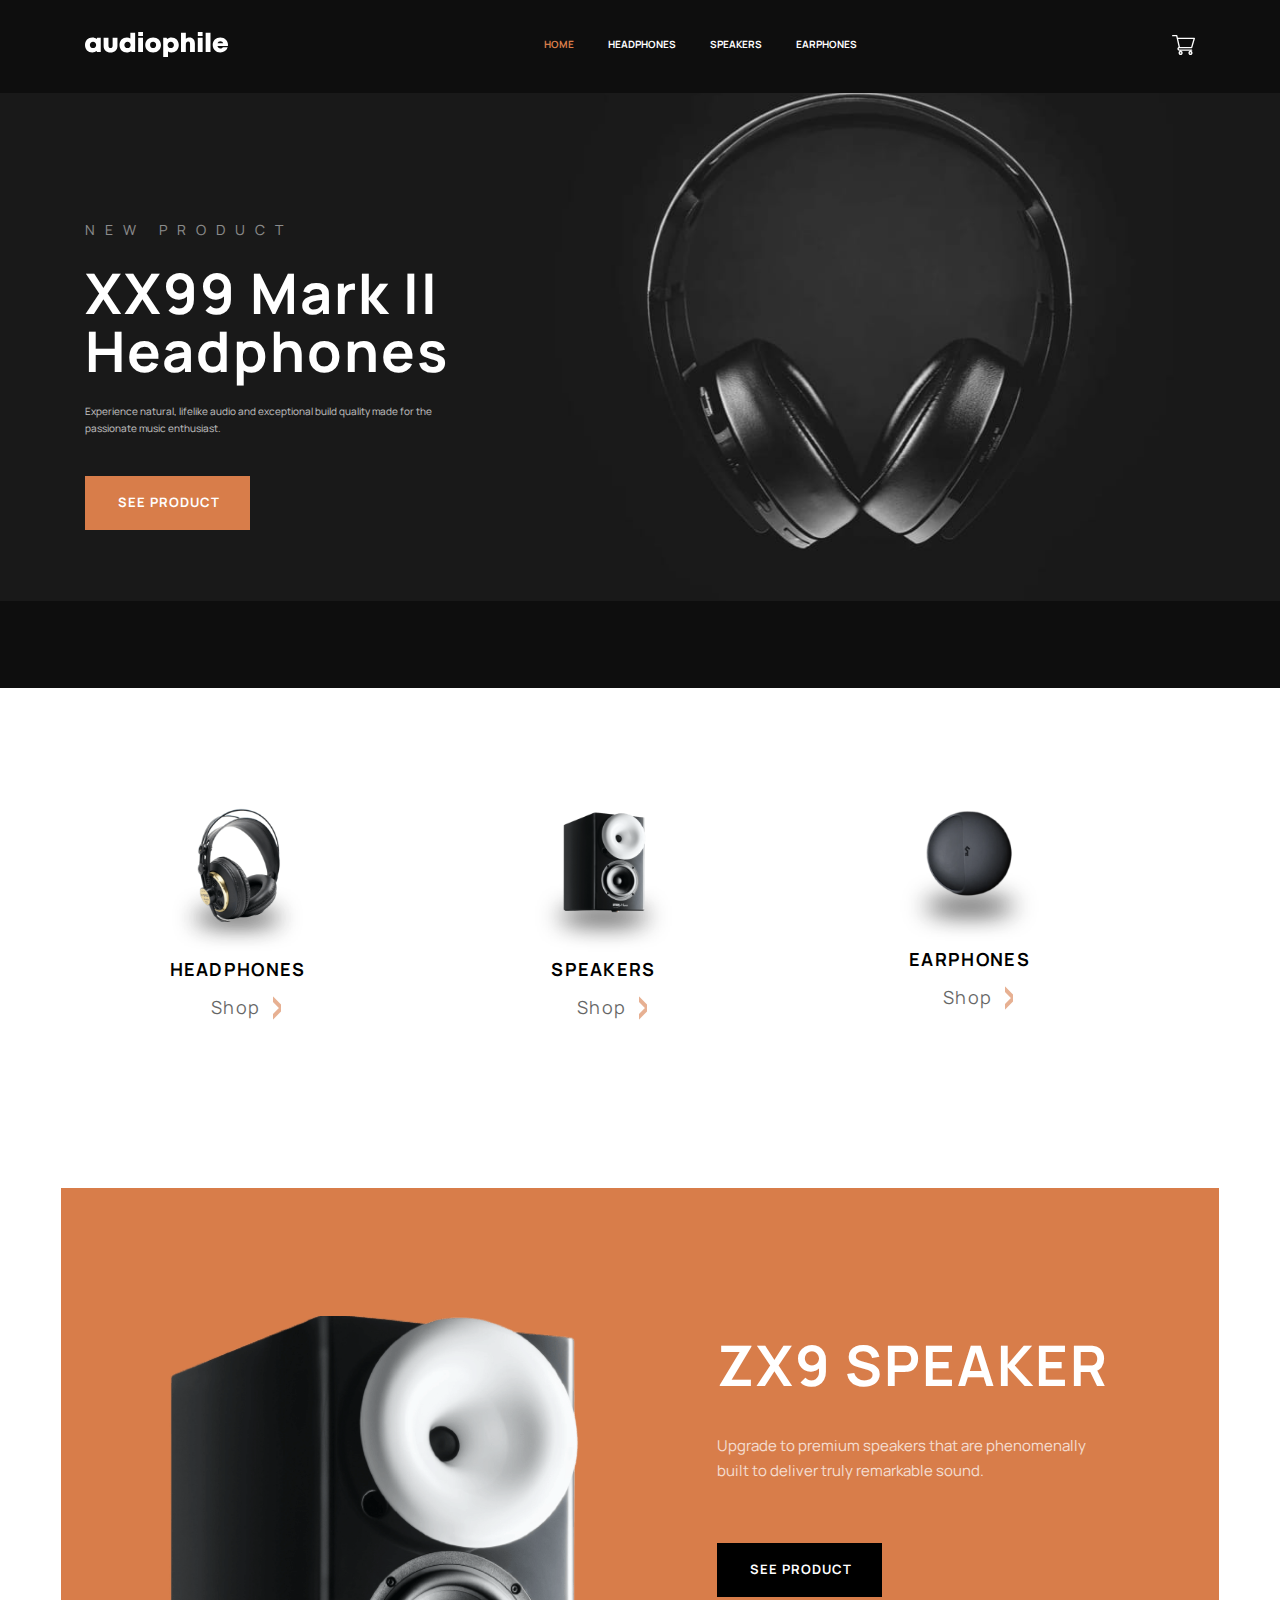
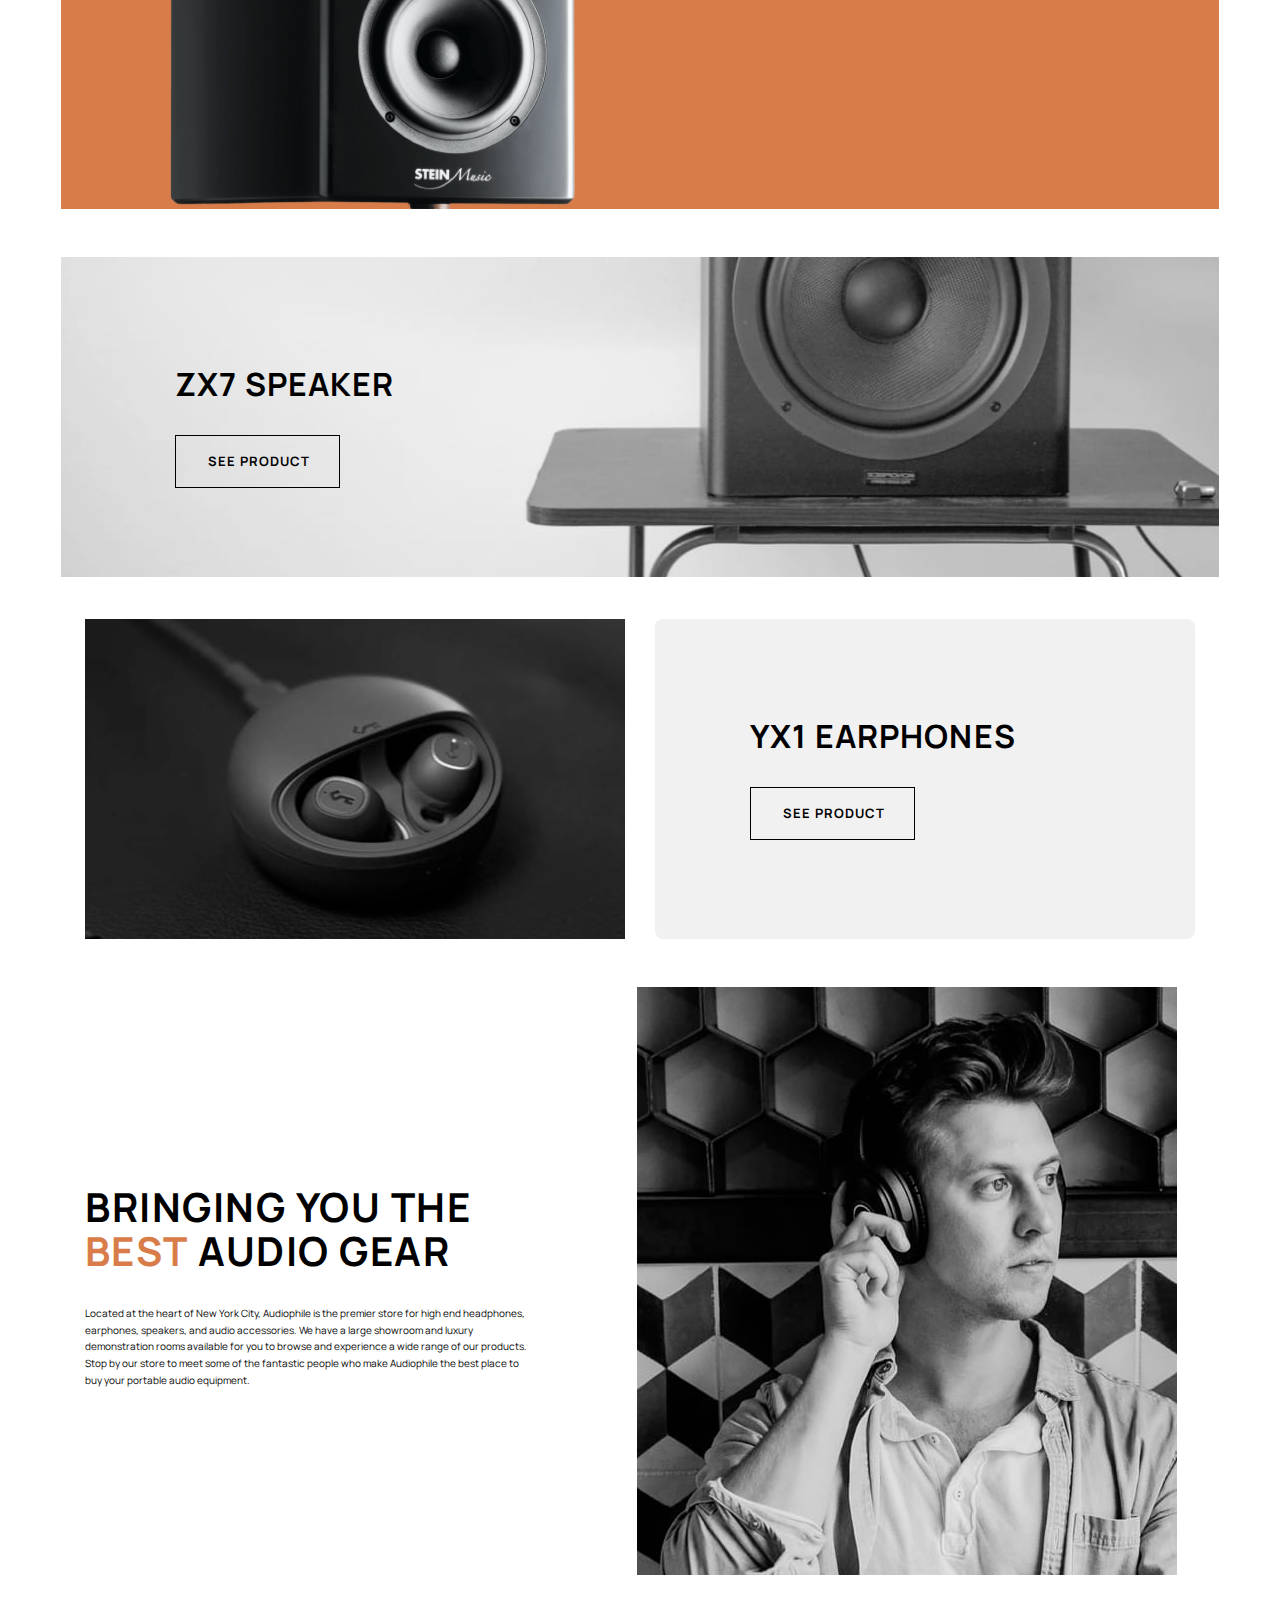
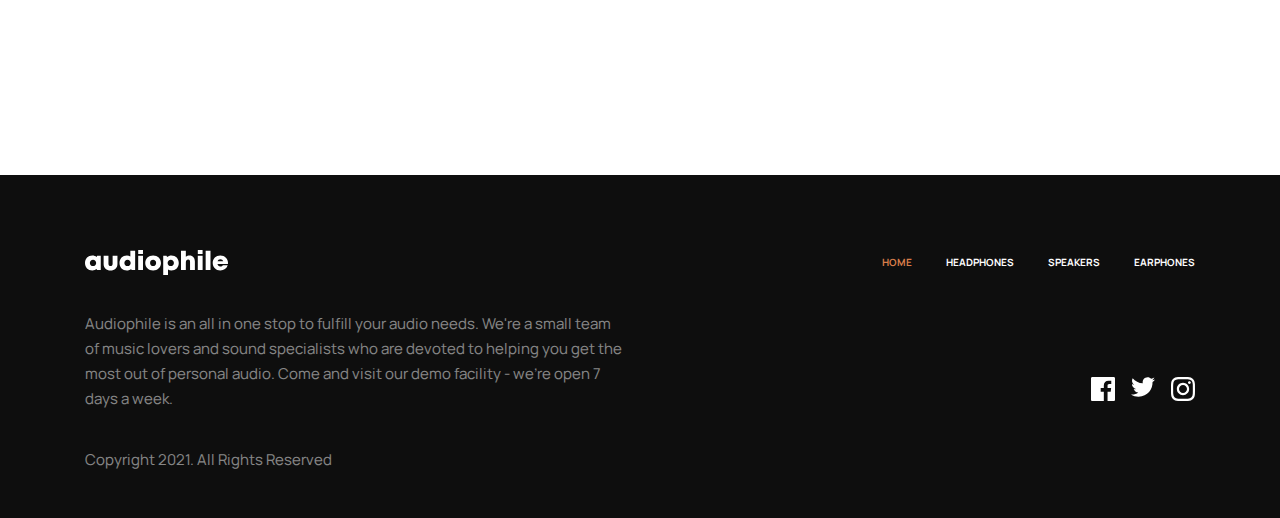
<file: index.html>
<!DOCTYPE html>
<html lang="en">
  <head>
    <meta charset="UTF-8" />
    <meta name="viewport" content="width=device-width, initial-scale=1.0" />
    <title>Audiophile</title>
    <link
      rel="shortcut icon"
      href="./images/favicon-32x32.png"
      type="image/x-icon"
    />
    <link rel="stylesheet" href="./scss/main.scss" />
    <link rel="stylesheet" href="./scss/pages/_home.scss" />
    <link rel="stylesheet" href="./css/main.css" />
    <link rel="stylesheet" href="./scss/layout/_footer.scss" />
  </head>
  <body>
    <!-- HEADER START -->
    <header class="header">
      <div class="header__container container">
        
        <!-- LOGO -->
        <a class="site-logo" href="./index.html">
          <img
            src="./images/shared/desktop/logo.svg"
            alt="AudioPhie logo"
            width="143"
            height="25"
          />
        </a>

        <!-- NAVBAR -->
        <nav class="sitenav">
          <ul>
            <li><a href="" id="active">Home</a></li>
            <li><a href="./pages/headphones.html">HEADPHONES</a></li>
            <li><a href="./pages/speakers.html">SPEAKERS</a></li>
            <li><a href="./pages/earphones.html">EARPHONES</a></li>
          </ul>
        </nav>
        <!-- BASKET -->
        <button class="header__basket-btn">
          <img
            src="./images/shared/desktop/icon-cart.svg"
            alt=""
            width="23"
            height="20"
          />
        </button>
      </div>
    </header>
    <!-- HEADER END -->

    <!-- MAIN START -->
    <main class="main">
      <section class="hero">
        <div class="hero__container container">
          
          <div class="hero__content">
            <span class="label hero__label">NEW PRODUCT</span>
            <h1 class="hero__title">XX99 Mark II Headphones</h1>
            <p class="hero__description">
              Experience natural, lifelike audio and exceptional build quality
              made for the passionate music enthusiast.
            </p>
            <a href="" class="hero__btn btn btn-orange">See Product</a>
          </div>
        </div>
      </section>
      <div class="card container">
        <div class="card__list">
          <img
            class="card__img"
            src="./images/shared/desktop/image-category-thumbnail-headphones.png"
            alt=""
            width="153"
            height="150"
          />
          <h6 class="card-title">HEADPHONES</h6>
          <a class="card__link" href="">
            Shop
            <img src="./images/shared/desktop/icon-arrow-right.svg" alt="" />
          </a>
        </div>
        <div class="card__list">
          <img
            class="card__img"
            src="./images/shared/desktop/image-category-thumbnail-speakers.png"
            alt=""
            width="153"
            height="150"
          />
          <h6 class="card-title">SPEAKERS</h6>
          <a class="card__link" href="">
            Shop
            <img src="./images/shared/desktop/icon-arrow-right.svg" alt="" />
          </a>
        </div>
        <div class="card__list">
          <img
            class="card__img"
            src="./images/shared/desktop/image-category-thumbnail-earphones.png"
            alt=""
            width="153"
            height="140"
          />
          <h6 class="card-title">EARPHONES</h6>
          <a class="card__link" href="">
            Shop
            <img src="./images/shared/desktop/icon-arrow-right.svg" alt="" />
          </a>
        </div>
      </div>
      <section class="maks container">
        <div class="maks__container container">
          <div class="maks__img">
            <img
              src="./images/home/desktop/image-speaker-zx9.png"
              alt=""
              width="410"
              height="493"
            />
          </div>
          <div class="maks__content">
            <h1 class="maks__title">ZX9 SPEAKER</h1>
            <p class="maks__description">
              Upgrade to premium speakers that are phenomenally built to deliver
              truly remarkable sound.
            </p>
            <a href="./pages/speakers-1.html" class="maks__btn btn btn-black">See Product</a>
          </div>
        </div>
      </section>
      <section class="item__container container">
        <div class="item__card">
          <h3 class="item__title">ZX7 SPEAKER</h3>
          <a class="item__link btn-white" href="">See Product</a>
        </div>
      </section>
      <section class="asset__container">
        <div class="asset__full container">
          <div class="asset__img">
            <img src="./images/home/desktop/image-earphones-yx1.jpg" alt="" />
          </div>
          <div class="asset__link">
            <h3 class="asset__link-title">YX1 EARPHONES</h3>
            <a href="/pages/eartphones-1.html" class="btn btn-white">See Product</a>
          </div>
        </div>
      </section>
      <div class="main-end container">
        <div class="main-end__title">
          <h2 ">Bringing you the <span>best</span> audio gear</h2>
          <p>Located at the heart of New York City, Audiophile is the premier store for high end headphones, earphones, speakers, and audio accessories. We have a large showroom and luxury demonstration rooms available for you to browse and experience a wide range of our products. Stop by our store to meet some of the fantastic people who make Audiophile the best place to buy your portable audio equipment.</p>
        </div>
        <div class="main-end__img">
          <img src="./images/shared/desktop/image-best-gear.jpg" alt="">
        </div>
      </div>
    </main>

    <!-- MAIN END -->

    <!-- FOOTER START -->
    <footer class="footer">
      <div class="footer__container container">
        <!-- LOGO -->
        <a class="site-logo" href="./index.html">
          <img
            src="./images/shared/desktop/logo.svg"
            alt="AudioPhie logo"
            width="143"
            height="25"
          />
        </a>

        <!-- NAVBAR -->
        <nav class="sitenav">
          <ul>
            <li><a href="" id="active">Home</a></li>
            <li><a href="./pages/headphones.html">HEADPHONES</a></li>
            <li><a href="./pages/speakers.html">SPEAKERS</a></li>
            <li><a href="./pages/earphones.html">EARPHONES</a></li>
          </ul>
        </nav>
        <!-- BASKET -->
        
      </div>
      <div class="footer__description container">
        <p>Audiophile is an all in one stop to fulfill your audio needs. We're a small team of music lovers and sound specialists who are devoted to helping you get the most out of personal audio. Come and visit our demo facility - we’re open 7 days a week.</p>
        <p class="1">Copyright 2021. All Rights Reserved</p>
        <div class="footer__end_link">
          <a class="footer__item-link"  href=""><svg xmlns="http://www.w3.org/2000/svg" width="24" height="24" viewBox="0 0 24 24" fill="none">
            <path d="M22.675 0H1.325C0.593 0 0 0.593 0 1.325V22.676C0 23.407 0.593 24 1.325 24H12.82V14.706H9.692V11.084H12.82V8.413C12.82 5.313 14.713 3.625 17.479 3.625C18.804 3.625 19.942 3.724 20.274 3.768V7.008L18.356 7.009C16.852 7.009 16.561 7.724 16.561 8.772V11.085H20.148L19.681 14.707H16.561V24H22.677C23.407 24 24 23.407 24 22.675V1.325C24 0.593 23.407 0 22.675 0Z" fill="white"/>
            </svg></a>
          <a class="footer__item-link" href=""><svg width="24" height="20" viewBox="0 0 24 20" fill="none" xmlns="http://www.w3.org/2000/svg">
            <path d="M24 2.55705C23.117 2.94905 22.168 3.21305 21.172 3.33205C22.189 2.72305 22.97 1.75805 23.337 0.608047C22.386 1.17205 21.332 1.58205 20.21 1.80305C19.313 0.846047 18.032 0.248047 16.616 0.248047C13.437 0.248047 11.101 3.21405 11.819 6.29305C7.728 6.08805 4.1 4.12805 1.671 1.14905C0.381 3.36205 1.002 6.25705 3.194 7.72305C2.388 7.69705 1.628 7.47605 0.965 7.10705C0.911 9.38805 2.546 11.522 4.914 11.997C4.221 12.185 3.462 12.229 2.69 12.081C3.316 14.037 5.134 15.46 7.29 15.5C5.22 17.123 2.612 17.848 0 17.54C2.179 18.937 4.768 19.752 7.548 19.752C16.69 19.752 21.855 12.031 21.543 5.10605C22.505 4.41105 23.34 3.54405 24 2.55705Z" fill="white"/>
            </svg>
            </a>
          <a class="footer__item-link" href=""><svg width="24" height="24" viewBox="0 0 24 24" fill="none" xmlns="http://www.w3.org/2000/svg">
            <path fill-rule="evenodd" clip-rule="evenodd" d="M12 0C8.741 0 8.333 0.014 7.053 0.072C2.695 0.272 0.273 2.69 0.073 7.052C0.014 8.333 0 8.741 0 12C0 15.259 0.014 15.668 0.072 16.948C0.272 21.306 2.69 23.728 7.052 23.928C8.333 23.986 8.741 24 12 24C15.259 24 15.668 23.986 16.948 23.928C21.302 23.728 23.73 21.31 23.927 16.948C23.986 15.668 24 15.259 24 12C24 8.741 23.986 8.333 23.928 7.053C23.732 2.699 21.311 0.273 16.949 0.073C15.668 0.014 15.259 0 12 0ZM12 2.163C15.204 2.163 15.584 2.175 16.85 2.233C20.102 2.381 21.621 3.924 21.769 7.152C21.827 8.417 21.838 8.797 21.838 12.001C21.838 15.206 21.826 15.585 21.769 16.85C21.62 20.075 20.105 21.621 16.85 21.769C15.584 21.827 15.206 21.839 12 21.839C8.796 21.839 8.416 21.827 7.151 21.769C3.891 21.62 2.38 20.07 2.232 16.849C2.174 15.584 2.162 15.205 2.162 12C2.162 8.796 2.175 8.417 2.232 7.151C2.381 3.924 3.896 2.38 7.151 2.232C8.417 2.175 8.796 2.163 12 2.163ZM5.838 12C5.838 8.597 8.597 5.838 12 5.838C15.403 5.838 18.162 8.597 18.162 12C18.162 15.404 15.403 18.163 12 18.163C8.597 18.163 5.838 15.403 5.838 12ZM12 16C9.791 16 8 14.21 8 12C8 9.791 9.791 8 12 8C14.209 8 16 9.791 16 12C16 14.21 14.209 16 12 16ZM16.965 5.595C16.965 4.8 17.61 4.155 18.406 4.155C19.201 4.155 19.845 4.8 19.845 5.595C19.845 6.39 19.201 7.035 18.406 7.035C17.61 7.035 16.965 6.39 16.965 5.595Z" fill="white"/>
            </svg>
            </a>
  
        </div>
      </div>
     
    </footer>
    <!-- FOOTER END -->
  </body>
</html>
</file>
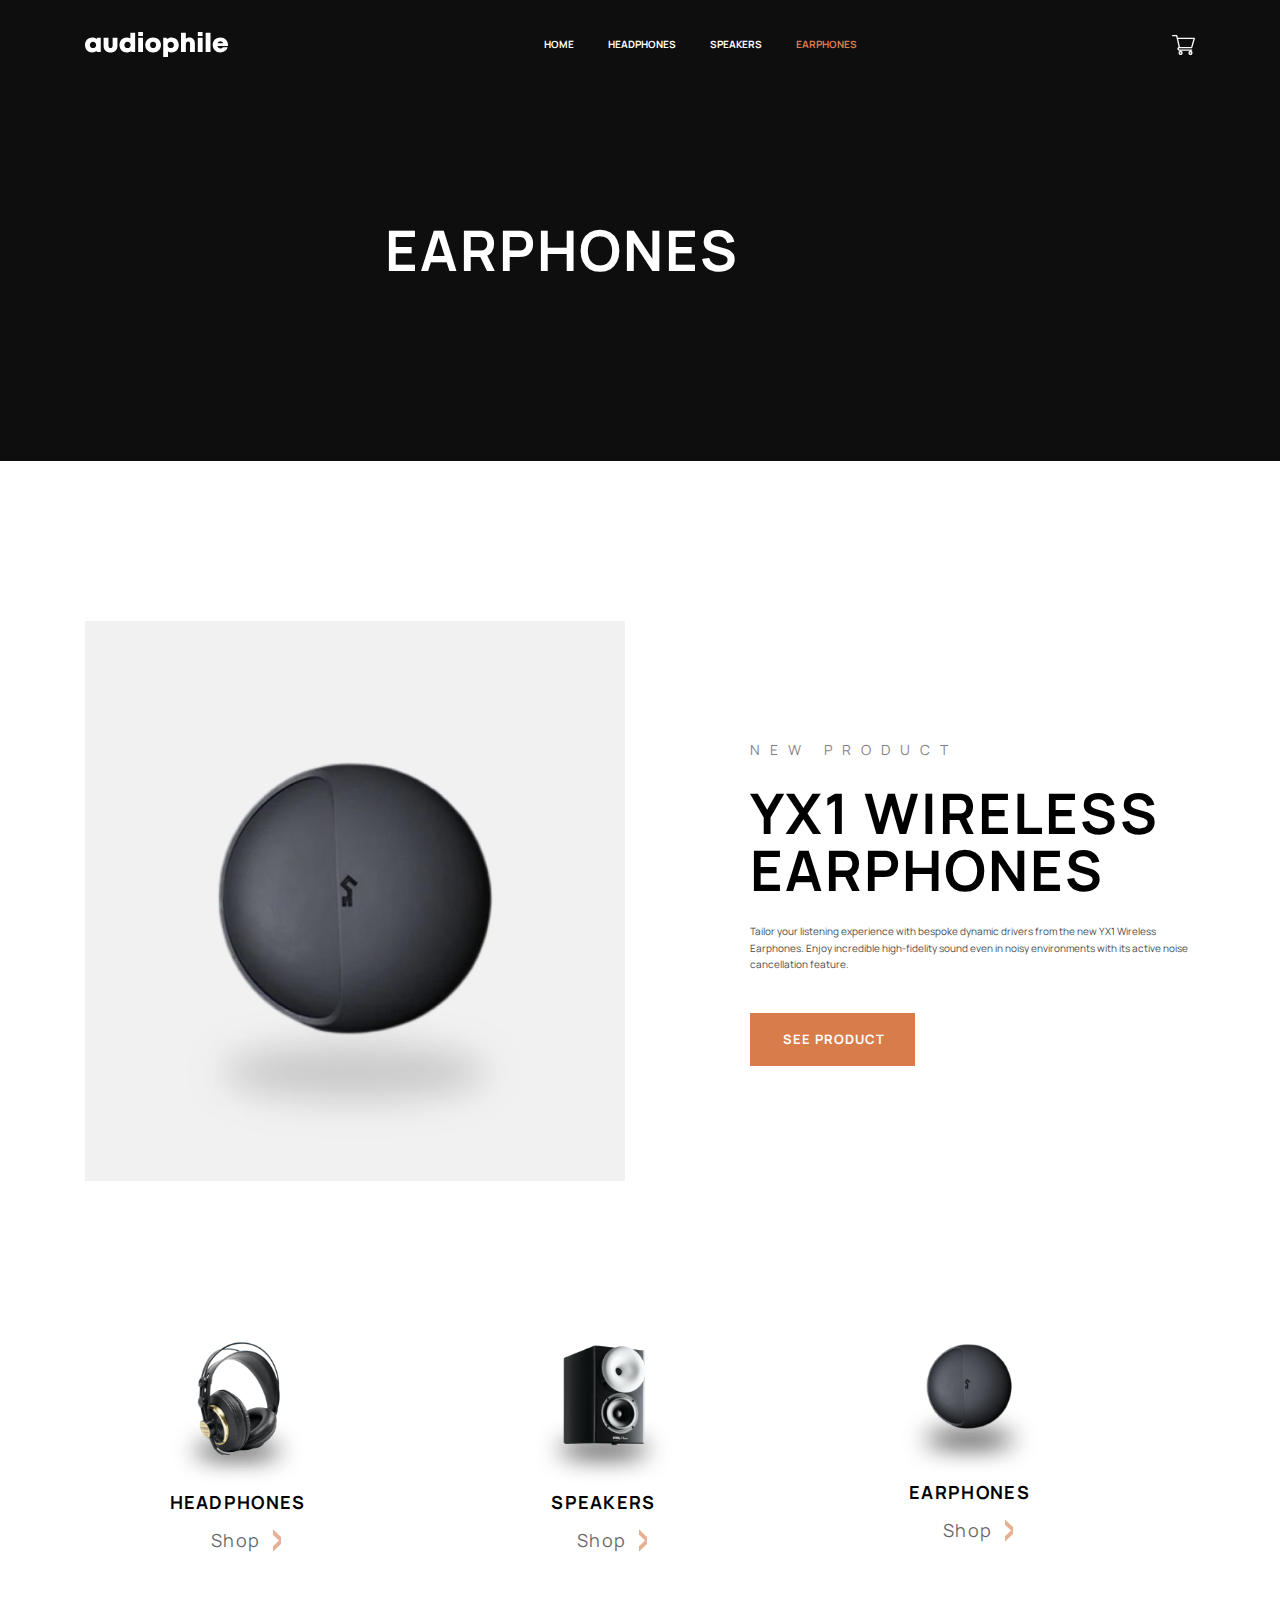
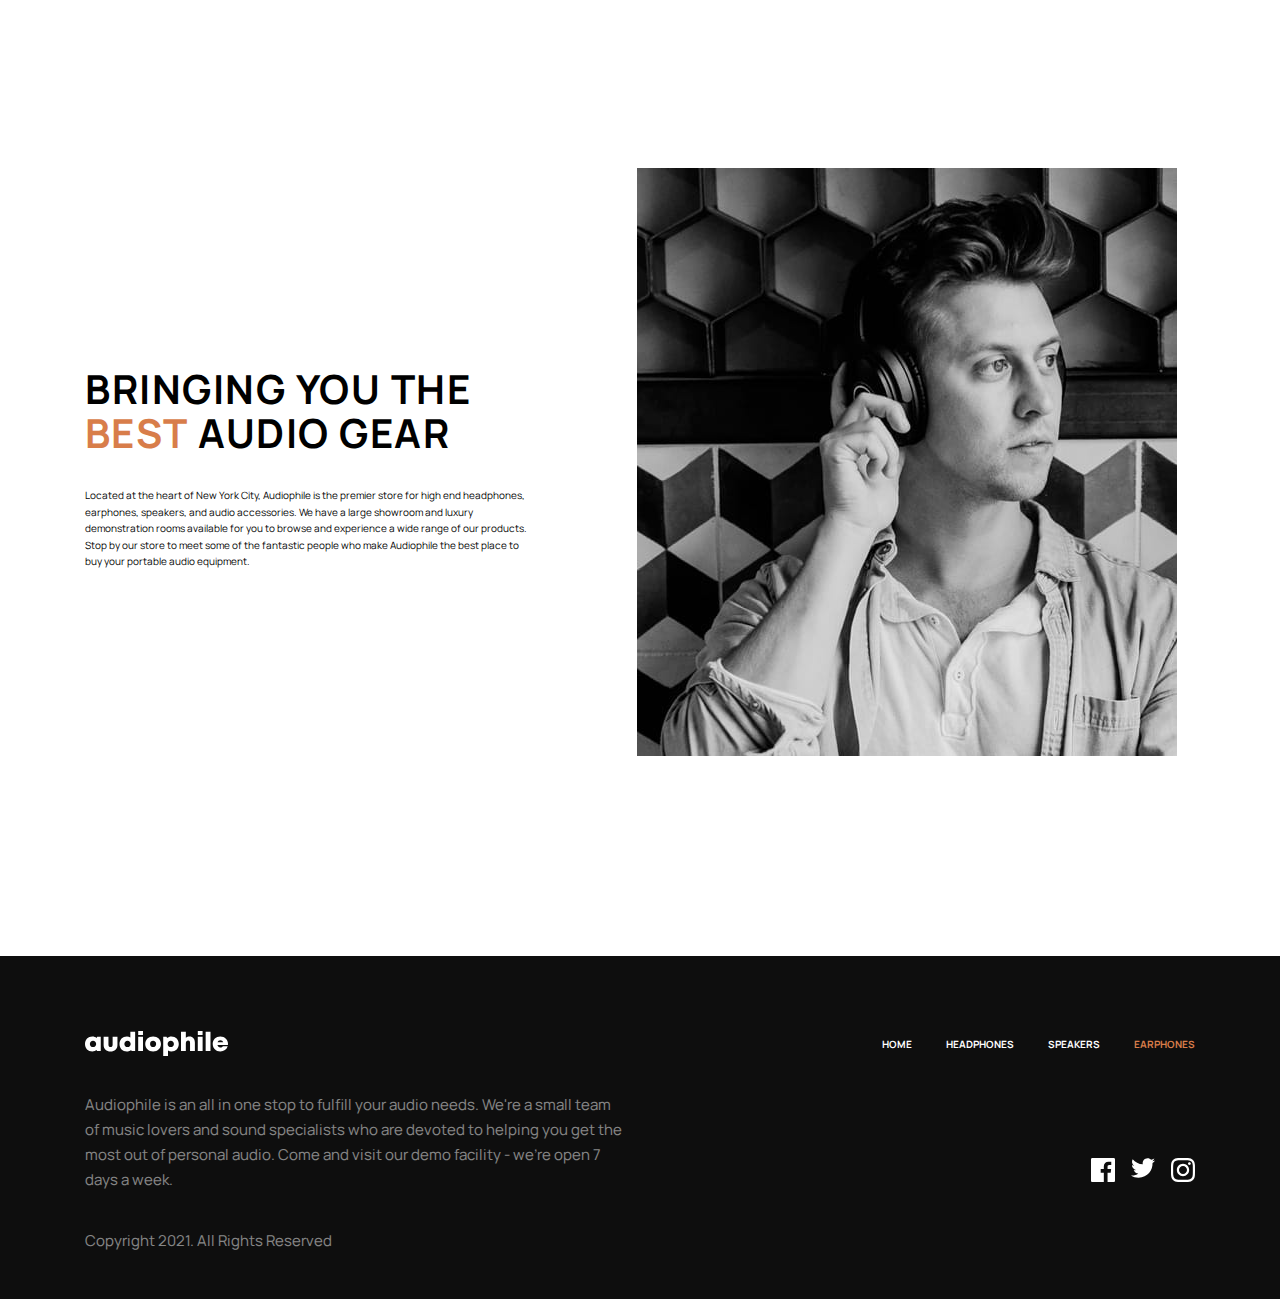
<file: pages/earphones.html>
<!DOCTYPE html>
<html lang="en">
  <head>
    <meta charset="UTF-8" />
    <meta name="viewport" content="width=device-width, initial-scale=1.0" />
    <title>Earphones</title>
    <link rel="stylesheet" href="../scss/main.scss" />
    <link rel="stylesheet" href="../scss/pages/_home.scss" />
    <link rel="stylesheet" href="../css/main.css" />
    <link rel="stylesheet" href="../scss/layout/_footer.scss" />
    <link rel="stylesheet" href="../scss/pages/_headphones.scss">
  </head>
  <body>
    <header class="header">
      <div class="header__container container">
        <!-- LOGO -->
        <a class="site-logo" href="../index.html">
          <img
            src="../images/shared/desktop/logo.svg"
            alt="AudioPhie logo"
            width="143"
            height="25"
          />
        </a>

        <!-- NAVBAR -->
        <nav class="sitenav">
          <ul>
            <li><a href="../index.html">Home</a></li>
            <li><a href="../pages/headphones.html" >HEADPHONES</a></li>
            <li><a href="../pages/speakers.html">SPEAKERS</a></li>
            <li><a href=""id="active">EARPHONES</a></li>
          </ul>
        </nav>
        <!-- BASKET -->
        <button class="header__basket-btn">
          <img
            src="../images/shared/desktop/icon-cart.svg"
            alt=""
            width="23"
            height="20"
          />
        </button>
      </div>
    </header>
    <section class="hero-1">
        <div class="hero__t container">  
          <h2 class="hero__title-3">EARPHONES</h2></div>
      </section>

<main class="main">
  <div class="main__hero container">
    <div class="main__hero-img">
      <img src="../images/product-yx1-earphones/desktop/image-category-page-preview.jpg" alt="" width="540" height="560">
    </div>
    <div class="main__hero-text">
      <span class="label-1 hero__label">NEW PRODUCT</span>
      <h1 class="hero__title-1">YX1 WIRELESS
        EARPHONES</h1>
      <p class="hero__description-1">
        Tailor your listening experience with bespoke dynamic drivers from the new YX1 Wireless Earphones. Enjoy incredible high-fidelity sound even in noisy environments with its active noise cancellation feature.
      </p>
      <a href="" class="hero__btn btn btn-orange">See Product</a>
    </div>
  </div>

</main>


    <div class="card container">
      <div class="card__list">
        <img
          class="card__img"
          src="../images/shared/desktop/image-category-thumbnail-headphones.png"
          alt=""
          width="153"
          height="150"
        />
        <h6 class="card-title">HEADPHONES</h6>
        <a class="card__link" href="">
          Shop
          <img src="../images/shared/desktop/icon-arrow-right.svg" alt="" />
        </a>
      </div>
      <div class="card__list">
        <img
          class="card__img"
          src="../images/shared/desktop/image-category-thumbnail-speakers.png"
          alt=""
          width="153"
          height="150"
        />
        <h6 class="card-title">SPEAKERS</h6>
        <a class="card__link" href="">
          Shop
          <img src="../images/shared/desktop/icon-arrow-right.svg" alt="" />
        </a>
      </div>
      <div class="card__list">
        <img
          class="card__img"
          src="../images/shared/desktop/image-category-thumbnail-earphones.png"
          alt=""
          width="153"
          height="140"
        />
        <h6 class="card-title">EARPHONES</h6>
        <a class="card__link" href="">
          Shop
          <img src="../images/shared/desktop/icon-arrow-right.svg" alt="" />
        </a>
      </div>
    </div>

    <div class="main-end container">
      <div class="main-end__title">
        <h2 ">Bringing you the <span>best</span> audio gear</h2>
        <p>Located at the heart of New York City, Audiophile is the premier store for high end headphones, earphones, speakers, and audio accessories. We have a large showroom and luxury demonstration rooms available for you to browse and experience a wide range of our products. Stop by our store to meet some of the fantastic people who make Audiophile the best place to buy your portable audio equipment.</p>
      </div>
      <div class="main-end__img">
        <img src="../images/shared/desktop/image-best-gear.jpg" alt="">
      </div>
    </div>


    <!-- FOOTER START -->
    <footer class="footer">
      <div class="footer__container container">
        <!-- LOGO -->
        <a class="site-logo" href="../index.html">
          <img
            src="../images/shared/desktop/logo.svg"
            alt="AudioPhie logo"
            width="143"
            height="25"
          />
        </a>

        <!-- NAVBAR -->
        <nav class="sitenav">
          <ul>
            <li><a href="../index.html">Home</a></li>
            <li><a href="../pages/headphones.html" >HEADPHONES</a></li>
            <li><a href="../pages/speakers.html">SPEAKERS</a></li>
            <li><a href=""id="active">EARPHONES</a></li>
          </ul>
        </nav>
        <!-- BASKET -->
      </div>
      <div class="footer__description container">
        <p>
          Audiophile is an all in one stop to fulfill your audio needs. We're a
          small team of music lovers and sound specialists who are devoted to
          helping you get the most out of personal audio. Come and visit our
          demo facility - we’re open 7 days a week.
        </p>
        <p class="1">Copyright 2021. All Rights Reserved</p>
        <div class="footer__end_link">
          <a class="footer__item-link"  href=""><svg xmlns="http://www.w3.org/2000/svg" width="24" height="24" viewBox="0 0 24 24" fill="none">
            <path d="M22.675 0H1.325C0.593 0 0 0.593 0 1.325V22.676C0 23.407 0.593 24 1.325 24H12.82V14.706H9.692V11.084H12.82V8.413C12.82 5.313 14.713 3.625 17.479 3.625C18.804 3.625 19.942 3.724 20.274 3.768V7.008L18.356 7.009C16.852 7.009 16.561 7.724 16.561 8.772V11.085H20.148L19.681 14.707H16.561V24H22.677C23.407 24 24 23.407 24 22.675V1.325C24 0.593 23.407 0 22.675 0Z" fill="white"/>
            </svg></a>
          <a class="footer__item-link" href=""><svg width="24" height="20" viewBox="0 0 24 20" fill="none" xmlns="http://www.w3.org/2000/svg">
            <path d="M24 2.55705C23.117 2.94905 22.168 3.21305 21.172 3.33205C22.189 2.72305 22.97 1.75805 23.337 0.608047C22.386 1.17205 21.332 1.58205 20.21 1.80305C19.313 0.846047 18.032 0.248047 16.616 0.248047C13.437 0.248047 11.101 3.21405 11.819 6.29305C7.728 6.08805 4.1 4.12805 1.671 1.14905C0.381 3.36205 1.002 6.25705 3.194 7.72305C2.388 7.69705 1.628 7.47605 0.965 7.10705C0.911 9.38805 2.546 11.522 4.914 11.997C4.221 12.185 3.462 12.229 2.69 12.081C3.316 14.037 5.134 15.46 7.29 15.5C5.22 17.123 2.612 17.848 0 17.54C2.179 18.937 4.768 19.752 7.548 19.752C16.69 19.752 21.855 12.031 21.543 5.10605C22.505 4.41105 23.34 3.54405 24 2.55705Z" fill="white"/>
            </svg>
            </a>
          <a class="footer__item-link" href=""><svg width="24" height="24" viewBox="0 0 24 24" fill="none" xmlns="http://www.w3.org/2000/svg">
            <path fill-rule="evenodd" clip-rule="evenodd" d="M12 0C8.741 0 8.333 0.014 7.053 0.072C2.695 0.272 0.273 2.69 0.073 7.052C0.014 8.333 0 8.741 0 12C0 15.259 0.014 15.668 0.072 16.948C0.272 21.306 2.69 23.728 7.052 23.928C8.333 23.986 8.741 24 12 24C15.259 24 15.668 23.986 16.948 23.928C21.302 23.728 23.73 21.31 23.927 16.948C23.986 15.668 24 15.259 24 12C24 8.741 23.986 8.333 23.928 7.053C23.732 2.699 21.311 0.273 16.949 0.073C15.668 0.014 15.259 0 12 0ZM12 2.163C15.204 2.163 15.584 2.175 16.85 2.233C20.102 2.381 21.621 3.924 21.769 7.152C21.827 8.417 21.838 8.797 21.838 12.001C21.838 15.206 21.826 15.585 21.769 16.85C21.62 20.075 20.105 21.621 16.85 21.769C15.584 21.827 15.206 21.839 12 21.839C8.796 21.839 8.416 21.827 7.151 21.769C3.891 21.62 2.38 20.07 2.232 16.849C2.174 15.584 2.162 15.205 2.162 12C2.162 8.796 2.175 8.417 2.232 7.151C2.381 3.924 3.896 2.38 7.151 2.232C8.417 2.175 8.796 2.163 12 2.163ZM5.838 12C5.838 8.597 8.597 5.838 12 5.838C15.403 5.838 18.162 8.597 18.162 12C18.162 15.404 15.403 18.163 12 18.163C8.597 18.163 5.838 15.403 5.838 12ZM12 16C9.791 16 8 14.21 8 12C8 9.791 9.791 8 12 8C14.209 8 16 9.791 16 12C16 14.21 14.209 16 12 16ZM16.965 5.595C16.965 4.8 17.61 4.155 18.406 4.155C19.201 4.155 19.845 4.8 19.845 5.595C19.845 6.39 19.201 7.035 18.406 7.035C17.61 7.035 16.965 6.39 16.965 5.595Z" fill="white"/>
            </svg>
            </a>
  
        </div>
      </div>
    </footer>
    <!-- FOOTER END -->
  </body>
</html>
</file>
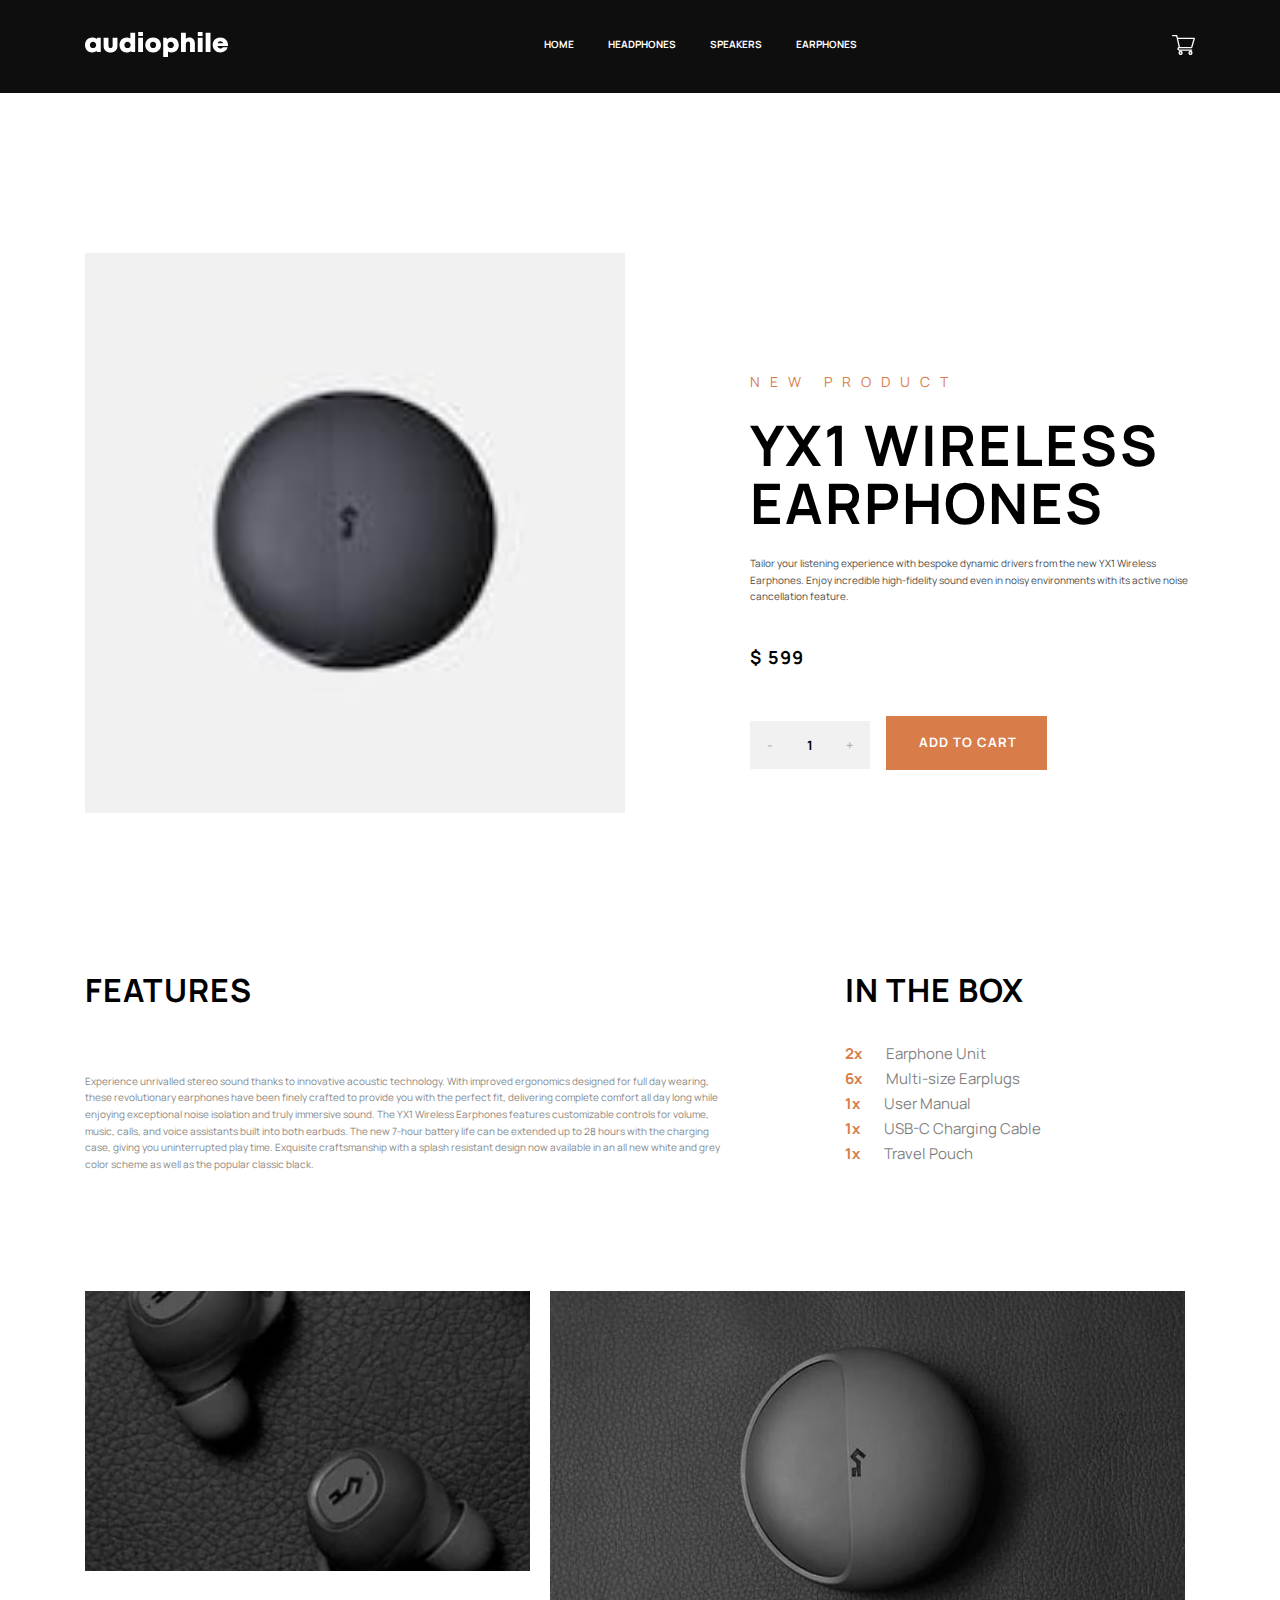
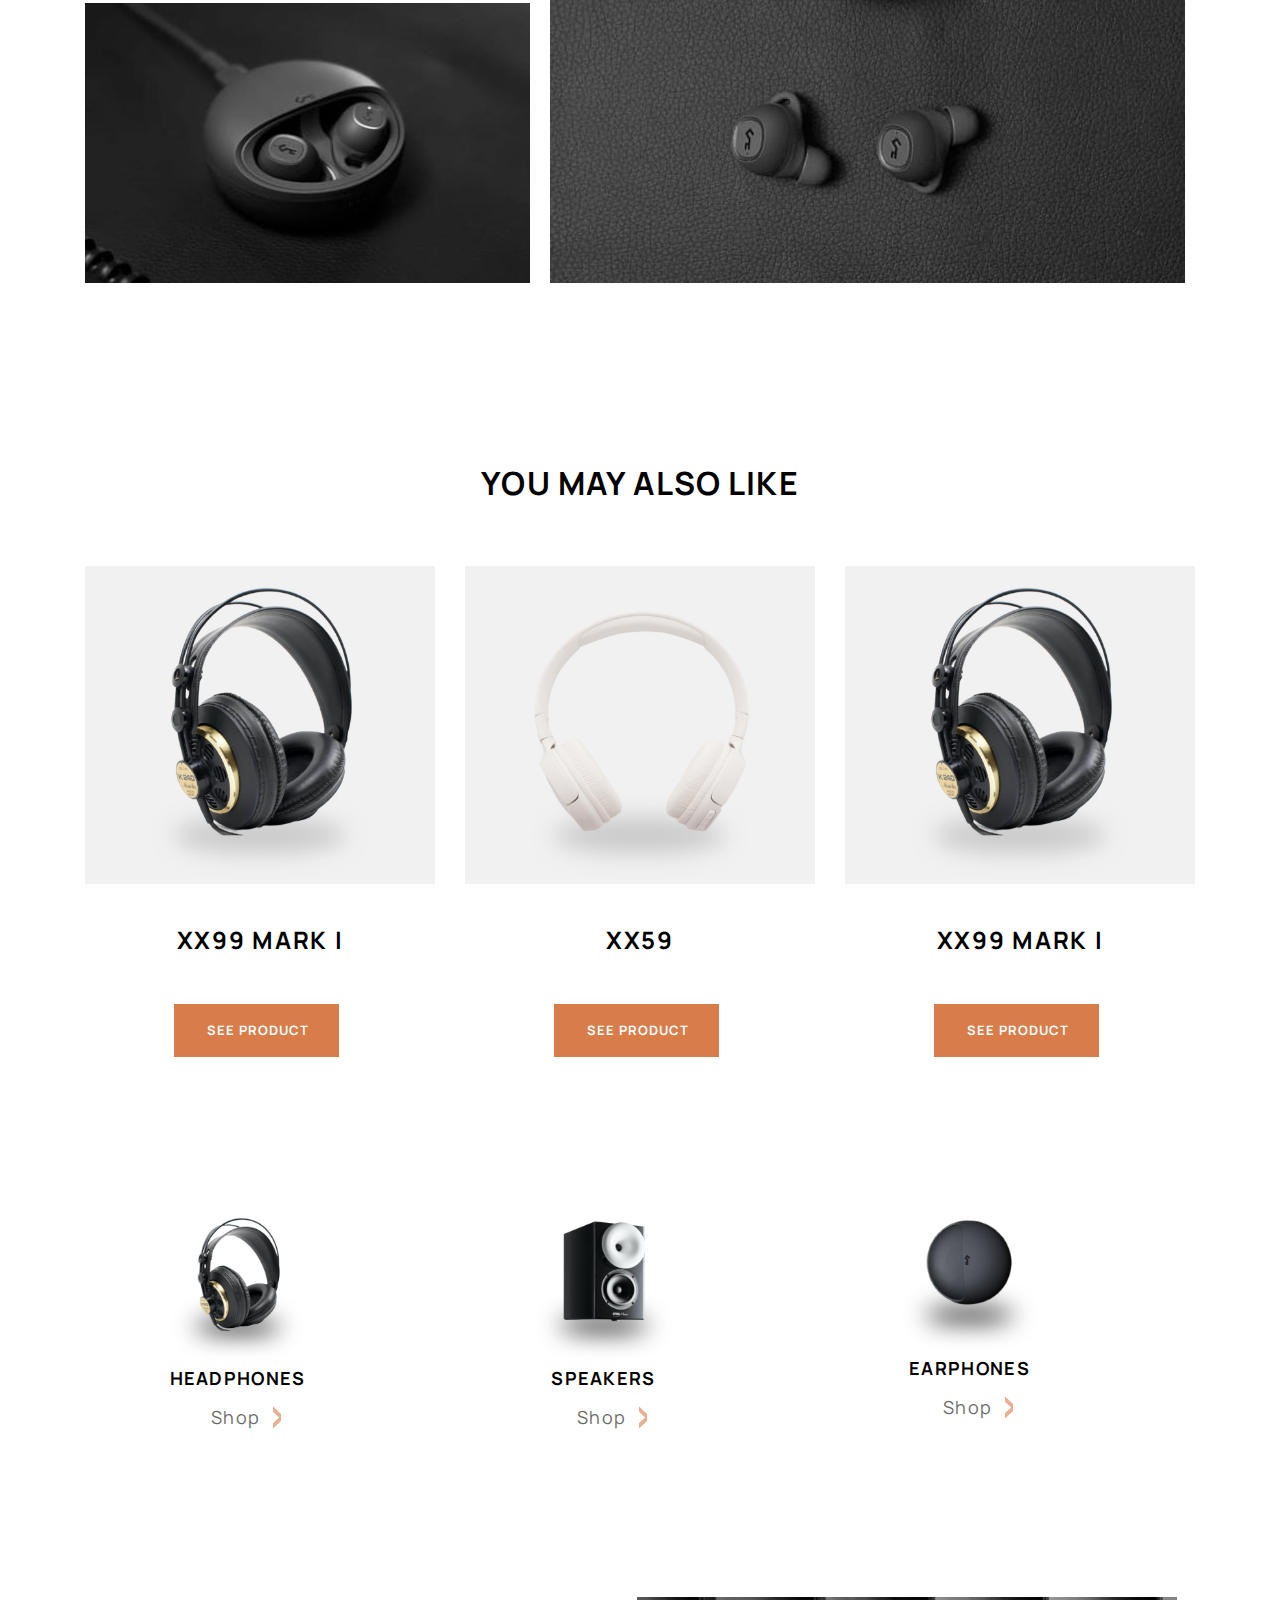
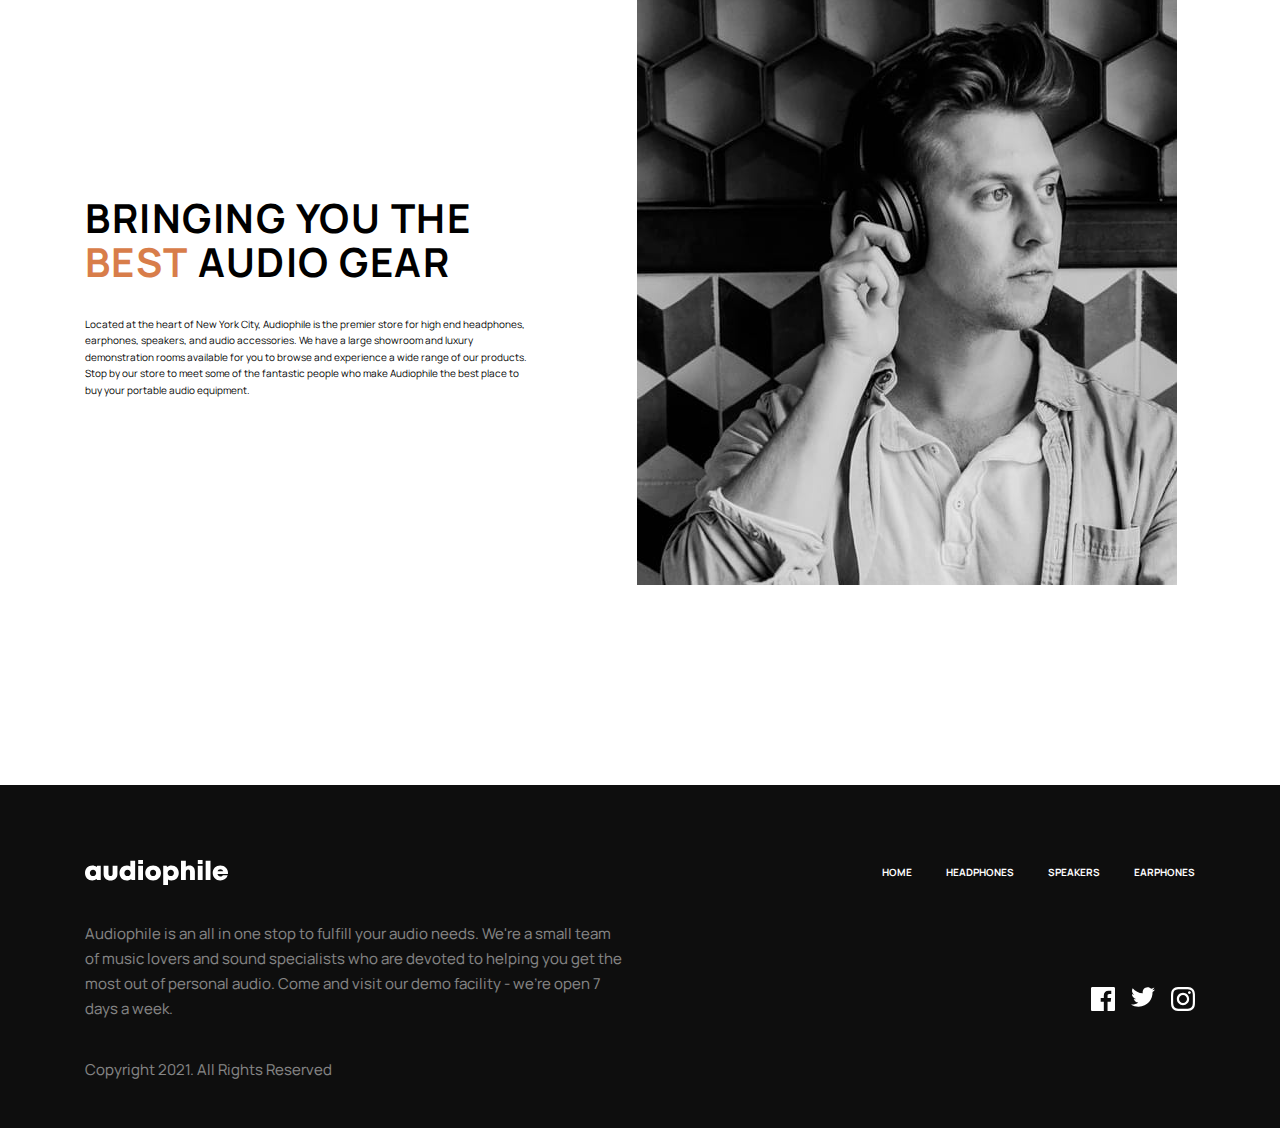
<file: pages/eartphones-1.html>
<!DOCTYPE html>
<html lang="en">
  <head>
    <meta charset="UTF-8" />
    <meta name="viewport" content="width=device-width, initial-scale=1.0" />
    <title>Eartphones-1</title>
    <link rel="stylesheet" href="../scss/main.scss" />
    <link rel="stylesheet" href="../scss/pages/_home.scss" />
    <link rel="stylesheet" href="../css/main.css" />
    <link rel="stylesheet" href="../scss/layout/_footer.scss" />
    <link rel="stylesheet" href="../scss/pages/_headphones.scss" />
  </head>
  <body>
    <header class="header">
      <div class="header__container container">
        <!-- LOGO -->
        <a class="site-logo" href="../index.html">
          <img
            src="../images/shared/desktop/logo.svg"
            alt="AudioPhie logo"
            width="143"
            height="25"
          />
        </a>

        <!-- NAVBAR -->
        <nav class="sitenav">
          <ul>
            <li><a href="../index.html">Home</a></li>
            <li><a href="../pages/headphones.html">HEADPHONES</a></li>
            <li><a href="../pages/speakers.html">SPEAKERS</a></li>
            <li><a href="../pages/earphones.html">EARPHONES</a></li>
          </ul>
        </nav>
        <!-- BASKET -->
        <button class="header__basket-btn">
          <img
            src="../images/shared/desktop/icon-cart.svg"
            alt=""
            width="23"
            height="20"
          />
        </button>
      </div>
    </header>

    <main class="main">
      <div class="main__hero container">
        <div class="main__hero-img">
          <img
            src="/images/cart/image-yx1-earphones.jpg"
            alt=""
            width="540"
            height="560"
          />
        </div>
        <div class="main__hero-text">
          <span class="label-2 hero__label">NEW PRODUCT</span>
          <h1 class="hero__title-1">YX1 WIRELESS
            EARPHONES</h1>
          <p class="hero__description-1">
            Tailor your listening experience with bespoke dynamic drivers from the new YX1 Wireless Earphones. Enjoy incredible high-fidelity sound even in noisy environments with its active noise cancellation feature.         </p>
          <p class="phones-2">$ 599</p>
          <div class="phones-1">
            <div class="phones-1-1">
              <p class="l">-</p>
              <p class="k">1</p>
              <p class="l">+</p>
            </div>
            <a href="" class="hero__btn btn btn-orange">ADD TO CART</a>
          </div>
        </div>
      </div>

      <div class="main__crow container">
        <div class="main__crow-list">
          <h3 class="main__crow-title">FEATURES</h3>
          <p class="main__crow-description">
            Experience unrivalled stereo sound thanks to innovative acoustic technology. With improved ergonomics designed for full day wearing, these revolutionary earphones have been finely crafted to provide you with the perfect fit, delivering complete comfort all day long while enjoying exceptional noise isolation and truly immersive sound.

            The YX1 Wireless Earphones features customizable controls for volume, music, calls, and voice assistants built into both earbuds. The new 7-hour battery life can be extended up to 28 hours with the charging case, giving you uninterrupted play time. Exquisite craftsmanship with a splash resistant design now available in an all new white and grey color scheme as well as the popular classic black.
          </p>
        </div>
        <div class="main__crow-list-2">
          <h3 class="main__crow-title">in the box</h3>
          <div class="list-3-item">
            <div class="list-2-item">
              <p class="item__t-1">2x</p>
              <p class="item__t-2">Earphone Unit</p>
            </div>
            <div class="list-2-item">
              <p class="item__t-1">6x</p>
              <p class="item__t-2">Multi-size Earplugs</p>
            </div>
            <div class="list-2-item">
              <p class="item__t-1">1x</p>
              <p class="item__t-2">User Manual</p>
            </div>
            <div class="list-2-item">
              <p class="item__t-1">1x</p>
              <p class="item__t-2">USB-C Charging Cable</p>
            </div>
            <div class="list-2-item">
                <p class="item__t-1">1x</p>
                <p class="item__t-2">Travel Pouch</p>
              </div>
           
          </div>
        </div>
      </div>

      <div class="main__images container">
        <div class="main__images-1">
          <img
            src="/images/product-yx1-earphones/desktop/image-gallery-1.jpg"
            alt=""
          />
          <img
            src="/images/product-yx1-earphones/desktop/image-gallery-2.jpg"
            alt=""
          />
        </div>
        <div class="main__images-2">
          <img
            src="/images/product-yx1-earphones/desktop/image-gallery-3.jpg"
            alt=""
          />
        </div>
      </div>
      <h3 class="main__textt container">you may also like</h3>
      <div class="main__end_full container">
        <div class="end_full-1">
          <img
            src="../images/product-xx99-mark-one-headphones/desktop/image-category-page-preview.jpg"
            alt=""
            width="350"
            height="318"
          />
          <h5 class="end__title">XX99 MARK I</h5>
          <a class="end__link-1 btn btn-orange" href="../pages/headphones-2.html">See Product</a>
        </div>
        <div class="end_full-1">
          <img
            src="../images/product-xx59-headphones/desktop/image-category-page-preview.jpg"
            alt=""
            width="350"
            height="318"
          />
          <h5 class="end__title">XX59</h5>
          <a class="end__link-1 btn btn-orange" href="/pages/headphones-3.html">See Product</a>
        </div>
        <div class="end_full-1">
          <img
            src="../images/product-xx99-mark-one-headphones/desktop/image-category-page-preview.jpg"
            alt=""
            width="350"
            height="318"
          />
          <h5 class="end__title">XX99 MARK I</h5>
          <a class="end__link-1 btn btn-orange" href="../pages/headphones-2.html">See Product</a>
        </div>
        
      </div>
      <div class="card container">
        <div class="card__list">
          <img
            class="card__img"
            src="../images/shared/desktop/image-category-thumbnail-headphones.png"
            alt=""
            width="153"
            height="150"
          />
          <h6 class="card-title">HEADPHONES</h6>
          <a class="card__link" href="">
            Shop
            <img src="../images/shared/desktop/icon-arrow-right.svg" alt="" />
          </a>
        </div>
        <div class="card__list">
          <img
            class="card__img"
            src="../images/shared/desktop/image-category-thumbnail-speakers.png"
            alt=""
            width="153"
            height="150"
          />
          <h6 class="card-title">SPEAKERS</h6>
          <a class="card__link" href="">
            Shop
            <img src="../images/shared/desktop/icon-arrow-right.svg" alt="" />
          </a>
        </div>
        <div class="card__list">
          <img
            class="card__img"
            src="../images/shared/desktop/image-category-thumbnail-earphones.png"
            alt=""
            width="153"
            height="140"
          />
          <h6 class="card-title">EARPHONES</h6>
          <a class="card__link" href="">
            Shop
            <img src="../images/shared/desktop/icon-arrow-right.svg" alt="" />
          </a>
        </div>
      </div>
      <div class="main-end container">
        <div class="main-end__title">
          <h2 ">Bringing you the <span>best</span> audio gear</h2>
          <p>Located at the heart of New York City, Audiophile is the premier store for high end headphones, earphones, speakers, and audio accessories. We have a large showroom and luxury demonstration rooms available for you to browse and experience a wide range of our products. Stop by our store to meet some of the fantastic people who make Audiophile the best place to buy your portable audio equipment.</p>
        </div>
        <div class="main-end__img">
          <img src="../images/shared/desktop/image-best-gear.jpg" alt="">
        </div>
      </div>
    </main>

    <footer class="footer">
        <div class="footer__container container">
          <!-- LOGO -->
          <a class="site-logo" href="../index.html">
            <img
              src="../images/shared/desktop/logo.svg"
              alt="AudioPhie logo"
              width="143"
              height="25"
            />
          </a>
  
          <!-- NAVBAR -->
          <nav class="sitenav">
            <ul>
              <li><a href="../index.html">Home</a></li>
              <li><a href="../pages/headphones.html" >HEADPHONES</a></li>
              <li><a href="../pages/speakers.html">SPEAKERS</a></li>
              <li><a href="../pages/earphones.html">EARPHONES</a></li>
            </ul>
          </nav>
          <!-- BASKET -->
        </div>
        <div class="footer__description container">
          <p>
            Audiophile is an all in one stop to fulfill your audio needs. We're a
            small team of music lovers and sound specialists who are devoted to
            helping you get the most out of personal audio. Come and visit our
            demo facility - we’re open 7 days a week.
          </p>
          <p class="1">Copyright 2021. All Rights Reserved</p>
          <div class="footer__end_link">
            <a class="footer__item-link"  href=""><svg xmlns="http://www.w3.org/2000/svg" width="24" height="24" viewBox="0 0 24 24" fill="none">
              <path d="M22.675 0H1.325C0.593 0 0 0.593 0 1.325V22.676C0 23.407 0.593 24 1.325 24H12.82V14.706H9.692V11.084H12.82V8.413C12.82 5.313 14.713 3.625 17.479 3.625C18.804 3.625 19.942 3.724 20.274 3.768V7.008L18.356 7.009C16.852 7.009 16.561 7.724 16.561 8.772V11.085H20.148L19.681 14.707H16.561V24H22.677C23.407 24 24 23.407 24 22.675V1.325C24 0.593 23.407 0 22.675 0Z" fill="white"/>
              </svg></a>
            <a class="footer__item-link" href=""><svg width="24" height="20" viewBox="0 0 24 20" fill="none" xmlns="http://www.w3.org/2000/svg">
              <path d="M24 2.55705C23.117 2.94905 22.168 3.21305 21.172 3.33205C22.189 2.72305 22.97 1.75805 23.337 0.608047C22.386 1.17205 21.332 1.58205 20.21 1.80305C19.313 0.846047 18.032 0.248047 16.616 0.248047C13.437 0.248047 11.101 3.21405 11.819 6.29305C7.728 6.08805 4.1 4.12805 1.671 1.14905C0.381 3.36205 1.002 6.25705 3.194 7.72305C2.388 7.69705 1.628 7.47605 0.965 7.10705C0.911 9.38805 2.546 11.522 4.914 11.997C4.221 12.185 3.462 12.229 2.69 12.081C3.316 14.037 5.134 15.46 7.29 15.5C5.22 17.123 2.612 17.848 0 17.54C2.179 18.937 4.768 19.752 7.548 19.752C16.69 19.752 21.855 12.031 21.543 5.10605C22.505 4.41105 23.34 3.54405 24 2.55705Z" fill="white"/>
              </svg>
              </a>
            <a class="footer__item-link" href=""><svg width="24" height="24" viewBox="0 0 24 24" fill="none" xmlns="http://www.w3.org/2000/svg">
              <path fill-rule="evenodd" clip-rule="evenodd" d="M12 0C8.741 0 8.333 0.014 7.053 0.072C2.695 0.272 0.273 2.69 0.073 7.052C0.014 8.333 0 8.741 0 12C0 15.259 0.014 15.668 0.072 16.948C0.272 21.306 2.69 23.728 7.052 23.928C8.333 23.986 8.741 24 12 24C15.259 24 15.668 23.986 16.948 23.928C21.302 23.728 23.73 21.31 23.927 16.948C23.986 15.668 24 15.259 24 12C24 8.741 23.986 8.333 23.928 7.053C23.732 2.699 21.311 0.273 16.949 0.073C15.668 0.014 15.259 0 12 0ZM12 2.163C15.204 2.163 15.584 2.175 16.85 2.233C20.102 2.381 21.621 3.924 21.769 7.152C21.827 8.417 21.838 8.797 21.838 12.001C21.838 15.206 21.826 15.585 21.769 16.85C21.62 20.075 20.105 21.621 16.85 21.769C15.584 21.827 15.206 21.839 12 21.839C8.796 21.839 8.416 21.827 7.151 21.769C3.891 21.62 2.38 20.07 2.232 16.849C2.174 15.584 2.162 15.205 2.162 12C2.162 8.796 2.175 8.417 2.232 7.151C2.381 3.924 3.896 2.38 7.151 2.232C8.417 2.175 8.796 2.163 12 2.163ZM5.838 12C5.838 8.597 8.597 5.838 12 5.838C15.403 5.838 18.162 8.597 18.162 12C18.162 15.404 15.403 18.163 12 18.163C8.597 18.163 5.838 15.403 5.838 12ZM12 16C9.791 16 8 14.21 8 12C8 9.791 9.791 8 12 8C14.209 8 16 9.791 16 12C16 14.21 14.209 16 12 16ZM16.965 5.595C16.965 4.8 17.61 4.155 18.406 4.155C19.201 4.155 19.845 4.8 19.845 5.595C19.845 6.39 19.201 7.035 18.406 7.035C17.61 7.035 16.965 6.39 16.965 5.595Z" fill="white"/>
              </svg>
              </a>
    
          </div>
        </div>
      </footer>
  </body>
</html>
</file>
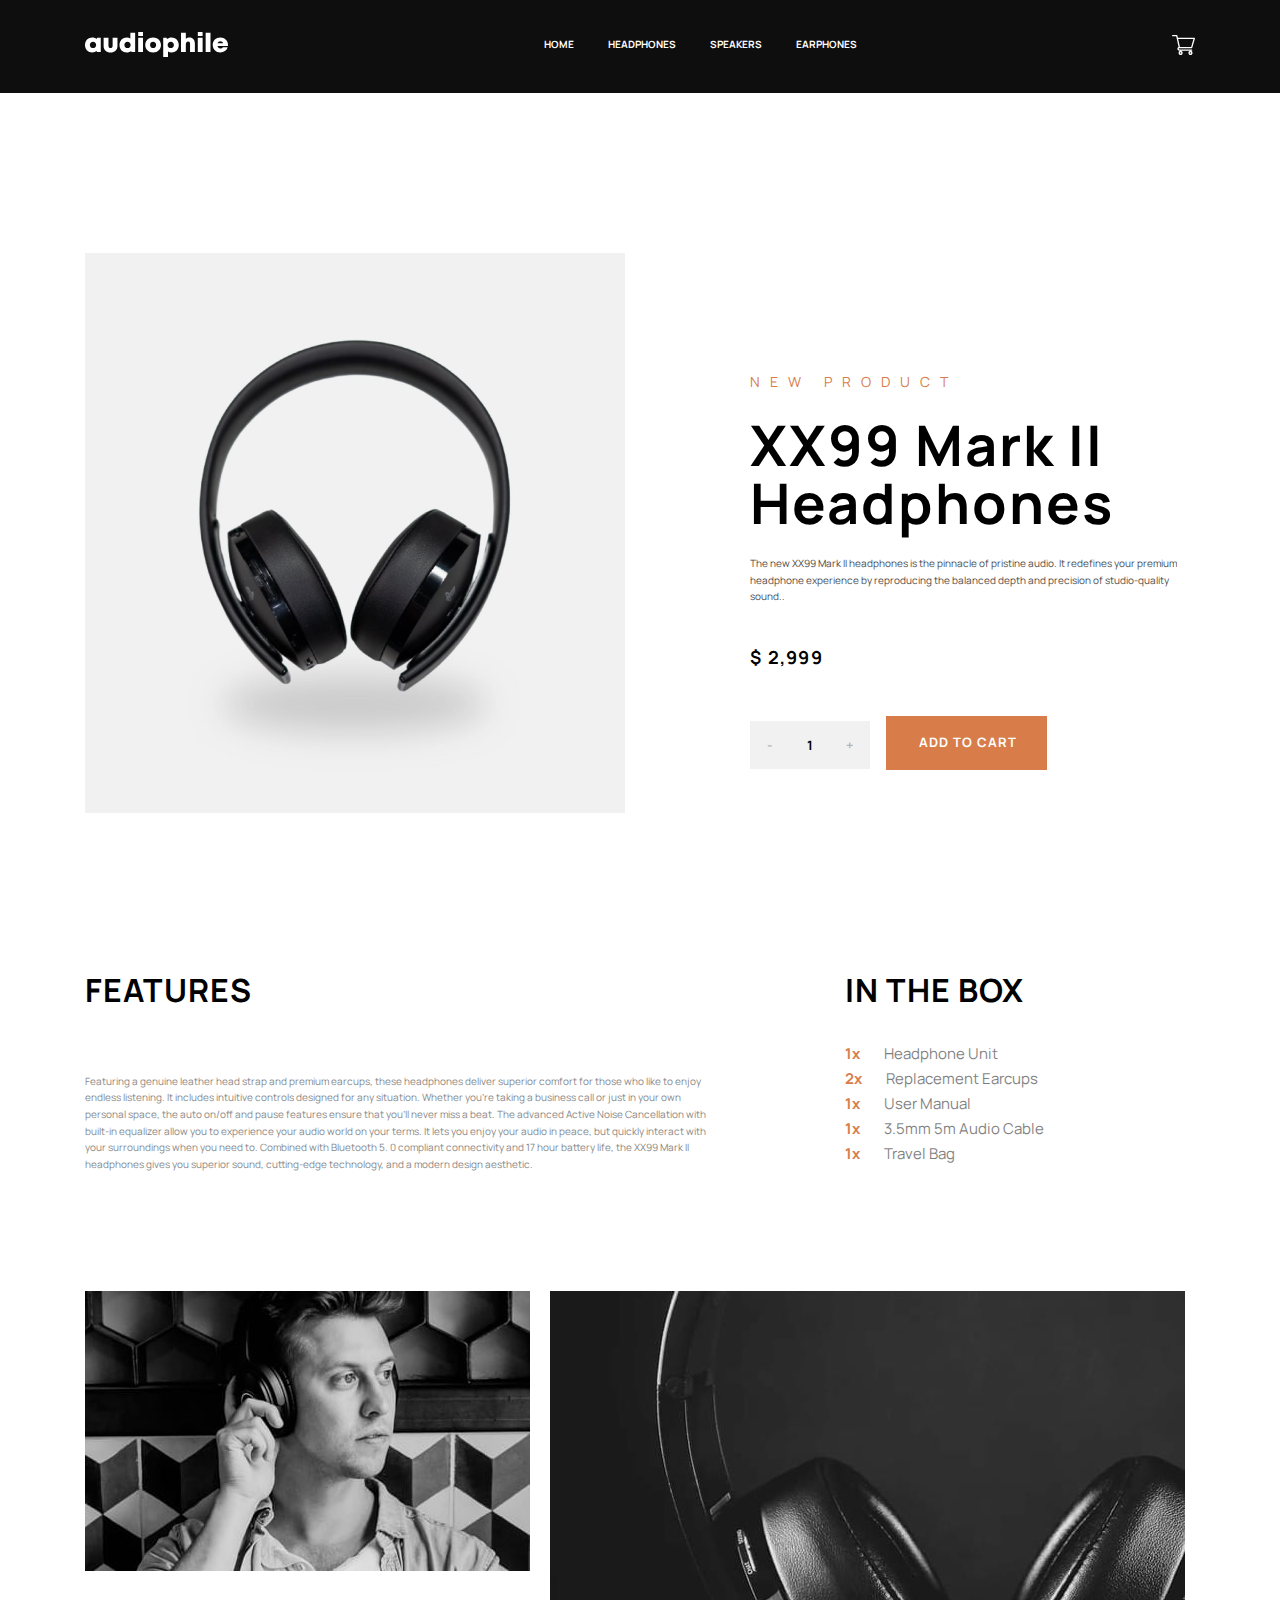
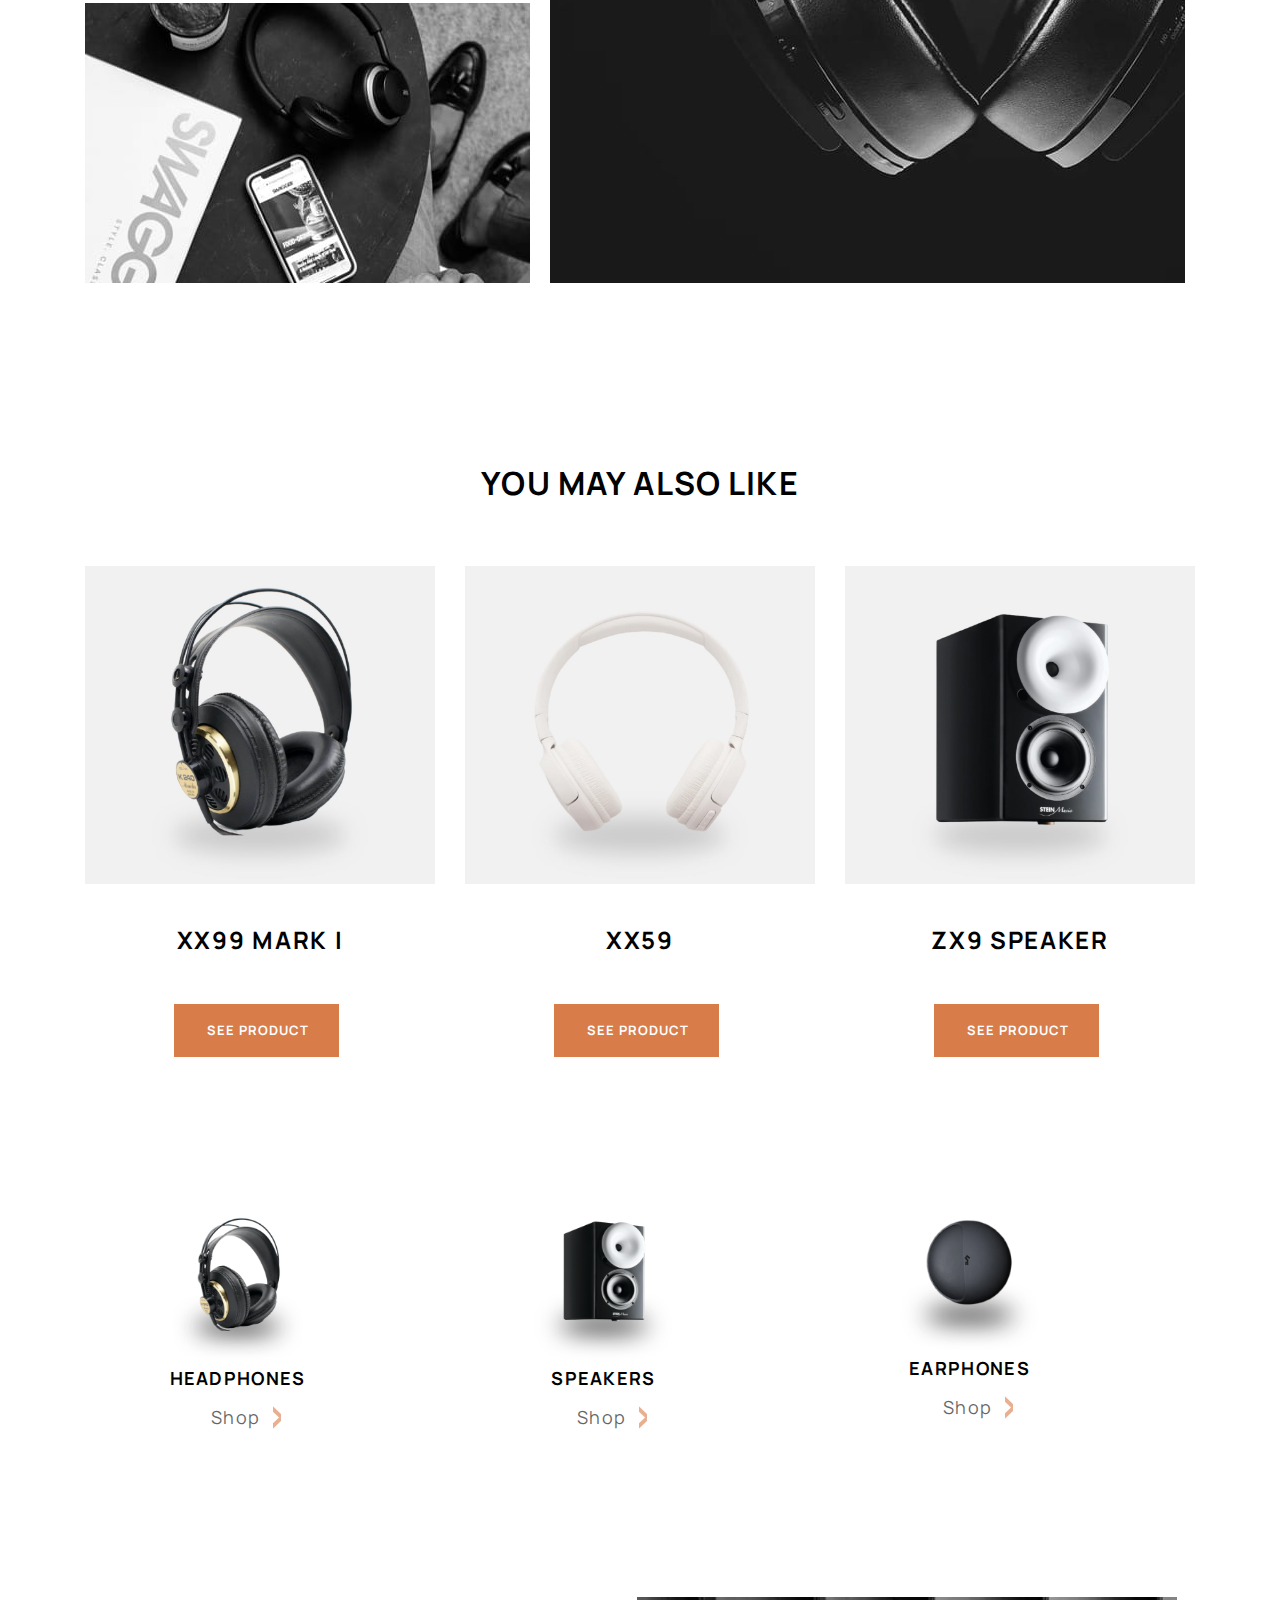
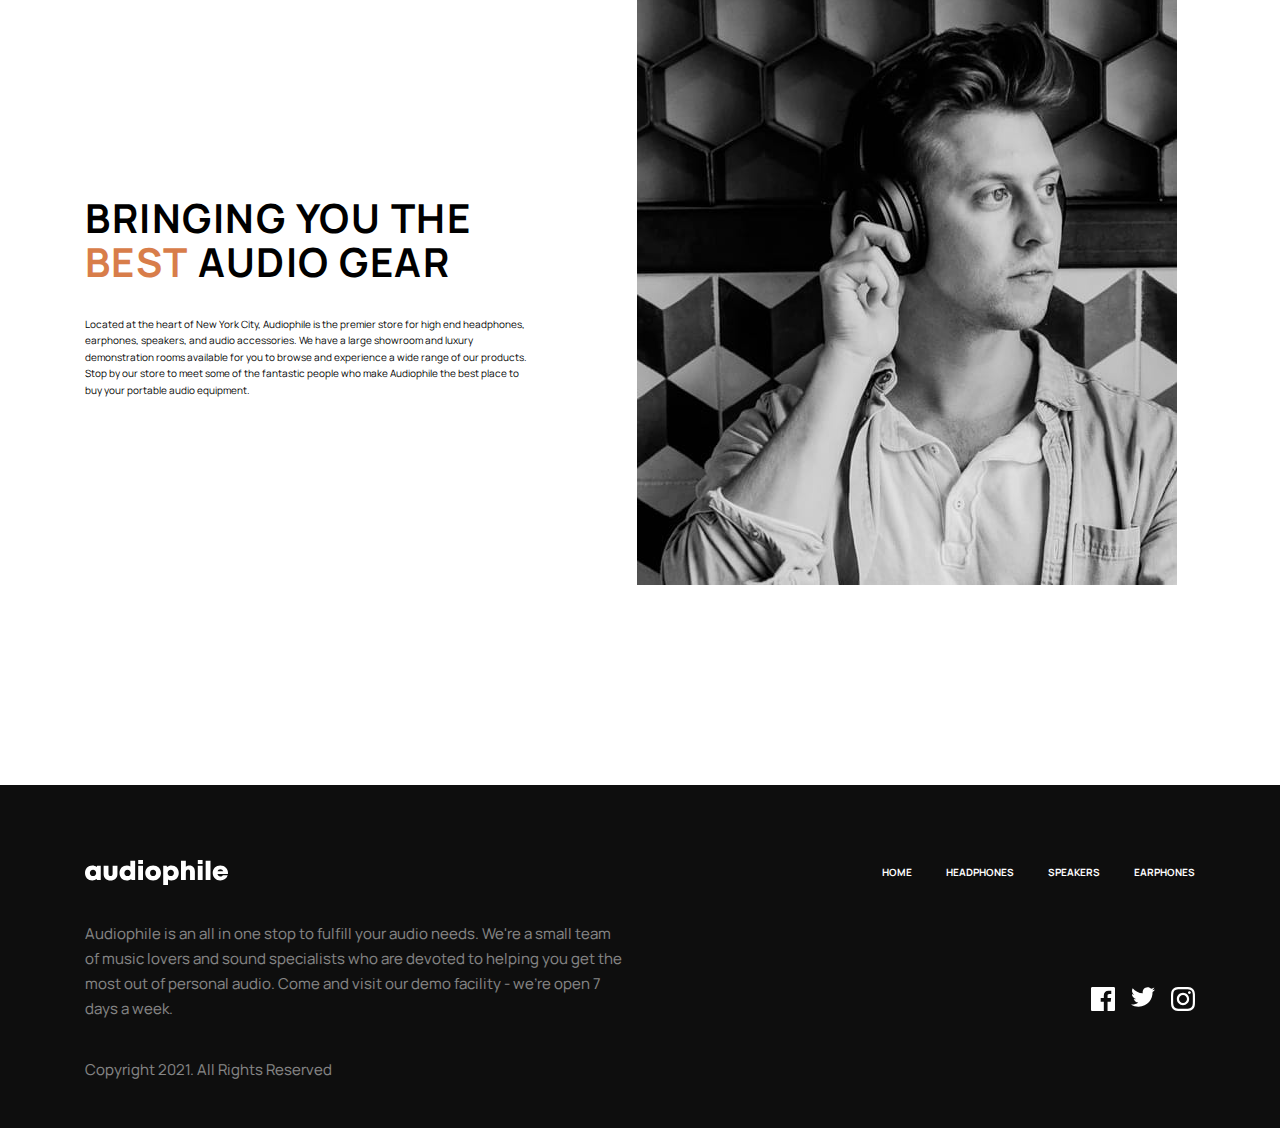
<file: pages/headphones-1.html>
<!DOCTYPE html>
<html lang="en">
  <head>
    <meta charset="UTF-8" />
    <meta name="viewport" content="width=device-width, initial-scale=1.0" />
    <title>Headphones-1</title>
    <link rel="stylesheet" href="../scss/main.scss" />
    <link rel="stylesheet" href="../scss/pages/_home.scss" />
    <link rel="stylesheet" href="../css/main.css" />
    <link rel="stylesheet" href="../scss/layout/_footer.scss" />
    <link rel="stylesheet" href="../scss/pages/_headphones.scss" />
  </head>
  <body>
    <header class="header">
      <div class="header__container container">
        <!-- LOGO -->
        <a class="site-logo" href="../index.html">
          <img
            src="../images/shared/desktop/logo.svg"
            alt="AudioPhie logo"
            width="143"
            height="25"
          />
        </a>

        <!-- NAVBAR -->
        <nav class="sitenav">
          <ul>
            <li><a href="../index.html">Home</a></li>
            <li><a href="../pages/headphones.html">HEADPHONES</a></li>
            <li><a href="../pages/speakers.html">SPEAKERS</a></li>
            <li><a href="../pages/earphones.html">EARPHONES</a></li>
          </ul>
        </nav>
        <!-- BASKET -->
        <button class="header__basket-btn">
          <img
            src="../images/shared/desktop/icon-cart.svg"
            alt=""
            width="23"
            height="20"
          />
        </button>
      </div>
    </header>

    <main class="main">
      <div class="main__hero container">
        <div class="main__hero-img">
          <img
            src="../images/product-xx99-mark-two-headphones/desktop/image-category-page-preview.jpg"
            alt=""
            width="540"
            height="560"
          />
        </div>
        <div class="main__hero-text">
          <span class="label-2 hero__label">NEW PRODUCT</span>
          <h1 class="hero__title-1">XX99 Mark II Headphones</h1>
          <p class="hero__description-1">
            The new XX99 Mark II headphones is the pinnacle of pristine audio.
            It redefines your premium headphone experience by reproducing the
            balanced depth and precision of studio-quality sound..
          </p>
          <p class="phones-2">$ 2,999</p>
          <div class="phones-1">
            <div class="phones-1-1">
              <p class="l">-</p>
              <p class="k">1</p>
              <p class="l">+</p>
            </div>
            <a href="" class="hero__btn btn btn-orange">ADD TO CART</a>
          </div>
        </div>
      </div>

      <div class="main__crow container">
        <div class="main__crow-list">
          <h3 class="main__crow-title">FEATURES</h3>
          <p class="main__crow-description">
            Featuring a genuine leather head strap and premium earcups, these
            headphones deliver superior comfort for those who like to enjoy
            endless listening. It includes intuitive controls designed for any
            situation. Whether you’re taking a business call or just in your own
            personal space, the auto on/off and pause features ensure that
            you’ll never miss a beat. The advanced Active Noise Cancellation
            with built-in equalizer allow you to experience your audio world on
            your terms. It lets you enjoy your audio in peace, but quickly
            interact with your surroundings when you need to. Combined with
            Bluetooth 5. 0 compliant connectivity and 17 hour battery life, the
            XX99 Mark II headphones gives you superior sound, cutting-edge
            technology, and a modern design aesthetic.
          </p>
        </div>
        <div class="main__crow-list-2">
          <h3 class="main__crow-title">in the box</h3>
          <div class="list-3-item">
            <div class="list-2-item">
              <p class="item__t-1">1x</p>
              <p class="item__t-2">Headphone Unit</p>
            </div>
            <div class="list-2-item">
              <p class="item__t-1">2x</p>
              <p class="item__t-2">Replacement Earcups</p>
            </div>
            <div class="list-2-item">
              <p class="item__t-1">1x</p>
              <p class="item__t-2">User Manual</p>
            </div>
            <div class="list-2-item">
              <p class="item__t-1">1x</p>
              <p class="item__t-2">3.5mm 5m Audio Cable</p>
            </div>
            <div class="list-2-item">
              <p class="item__t-1">1x</p>
              <p class="item__t-2">Travel Bag</p>
            </div>
          </div>
        </div>
      </div>

      <div class="main__images container">
        <div class="main__images-1">
          <img
            src="../images/product-xx99-mark-two-headphones/desktop/image-gallery-1.jpg"
            alt=""
          />
          <img
            src="../images/product-xx99-mark-two-headphones/desktop/image-gallery-2.jpg"
            alt=""
          />
        </div>
        <div class="main__images-2">
          <img
            src="../images/product-xx99-mark-two-headphones/desktop/image-gallery-3.jpg"
            alt=""
          />
        </div>
      </div>
      <h3 class="main__textt container">you may also like</h3>
      <div class="main__end_full container">
        <div class="end_full-1">
          <img
            src="../images/product-xx99-mark-one-headphones/desktop/image-category-page-preview.jpg"
            alt=""
            width="350"
            height="318"
          />
          <h5 class="end__title">XX99 MARK I</h5>
          <a class="end__link-1 btn btn-orange" href="../pages/headphones-2.html">See Product</a>
        </div>
        <div class="end_full-1">
          <img
            src="../images/product-xx59-headphones/desktop/image-category-page-preview.jpg"
            alt=""
            width="350"
            height="318"
          />
          <h5 class="end__title">XX59</h5>
          <a class="end__link-1 btn btn-orange" href="../pages/headphones-3.html">See Product</a>
        </div>
        <div class="end_full-1">
          <img
            src="../images/product-zx9-speaker/desktop/image-category-page-preview.jpg"
            alt=""
            width="350"
            height="318"
          />
          <h5 class="end__title">ZX9 SPEAKER</h5>
          <a class="end__link-1 btn btn-orange" href="../pages/speakers-1.html">See Product</a>
        </div>
      </div>
      <div class="card container">
        <div class="card__list">
          <img
            class="card__img"
            src="../images/shared/desktop/image-category-thumbnail-headphones.png"
            alt=""
            width="153"
            height="150"
          />
          <h6 class="card-title">HEADPHONES</h6>
          <a class="card__link" href="">
            Shop
            <img src="../images/shared/desktop/icon-arrow-right.svg" alt="" />
          </a>
        </div>
        <div class="card__list">
          <img
            class="card__img"
            src="../images/shared/desktop/image-category-thumbnail-speakers.png"
            alt=""
            width="153"
            height="150"
          />
          <h6 class="card-title">SPEAKERS</h6>
          <a class="card__link" href="">
            Shop
            <img src="../images/shared/desktop/icon-arrow-right.svg" alt="" />
          </a>
        </div>
        <div class="card__list">
          <img
            class="card__img"
            src="../images/shared/desktop/image-category-thumbnail-earphones.png"
            alt=""
            width="153"
            height="140"
          />
          <h6 class="card-title">EARPHONES</h6>
          <a class="card__link" href="">
            Shop
            <img src="../images/shared/desktop/icon-arrow-right.svg" alt="" />
          </a>
        </div>
      </div>
      <div class="main-end container">
        <div class="main-end__title">
          <h2 ">Bringing you the <span>best</span> audio gear</h2>
          <p>Located at the heart of New York City, Audiophile is the premier store for high end headphones, earphones, speakers, and audio accessories. We have a large showroom and luxury demonstration rooms available for you to browse and experience a wide range of our products. Stop by our store to meet some of the fantastic people who make Audiophile the best place to buy your portable audio equipment.</p>
        </div>
        <div class="main-end__img">
          <img src="../images/shared/desktop/image-best-gear.jpg" alt="">
        </div>
      </div>
    </main>

    <footer class="footer">
        <div class="footer__container container">
          <!-- LOGO -->
          <a class="site-logo" href="../index.html">
            <img
              src="../images/shared/desktop/logo.svg"
              alt="AudioPhie logo"
              width="143"
              height="25"
            />
          </a>
  
          <!-- NAVBAR -->
          <nav class="sitenav">
            <ul>
              <li><a href="../index.html">Home</a></li>
              <li><a href="../pages/headphones.html" >HEADPHONES</a></li>
              <li><a href="../pages/speakers.html">SPEAKERS</a></li>
              <li><a href="../pages/earphones.html">EARPHONES</a></li>
            </ul>
          </nav>
          <!-- BASKET -->
        </div>
        <div class="footer__description container">
          <p>
            Audiophile is an all in one stop to fulfill your audio needs. We're a
            small team of music lovers and sound specialists who are devoted to
            helping you get the most out of personal audio. Come and visit our
            demo facility - we’re open 7 days a week.
          </p>
          <p class="1">Copyright 2021. All Rights Reserved</p>
          <div class="footer__end_link">
            <a class="footer__item-link"  href=""><svg xmlns="http://www.w3.org/2000/svg" width="24" height="24" viewBox="0 0 24 24" fill="none">
              <path d="M22.675 0H1.325C0.593 0 0 0.593 0 1.325V22.676C0 23.407 0.593 24 1.325 24H12.82V14.706H9.692V11.084H12.82V8.413C12.82 5.313 14.713 3.625 17.479 3.625C18.804 3.625 19.942 3.724 20.274 3.768V7.008L18.356 7.009C16.852 7.009 16.561 7.724 16.561 8.772V11.085H20.148L19.681 14.707H16.561V24H22.677C23.407 24 24 23.407 24 22.675V1.325C24 0.593 23.407 0 22.675 0Z" fill="white"/>
              </svg></a>
            <a class="footer__item-link" href=""><svg width="24" height="20" viewBox="0 0 24 20" fill="none" xmlns="http://www.w3.org/2000/svg">
              <path d="M24 2.55705C23.117 2.94905 22.168 3.21305 21.172 3.33205C22.189 2.72305 22.97 1.75805 23.337 0.608047C22.386 1.17205 21.332 1.58205 20.21 1.80305C19.313 0.846047 18.032 0.248047 16.616 0.248047C13.437 0.248047 11.101 3.21405 11.819 6.29305C7.728 6.08805 4.1 4.12805 1.671 1.14905C0.381 3.36205 1.002 6.25705 3.194 7.72305C2.388 7.69705 1.628 7.47605 0.965 7.10705C0.911 9.38805 2.546 11.522 4.914 11.997C4.221 12.185 3.462 12.229 2.69 12.081C3.316 14.037 5.134 15.46 7.29 15.5C5.22 17.123 2.612 17.848 0 17.54C2.179 18.937 4.768 19.752 7.548 19.752C16.69 19.752 21.855 12.031 21.543 5.10605C22.505 4.41105 23.34 3.54405 24 2.55705Z" fill="white"/>
              </svg>
              </a>
            <a class="footer__item-link" href=""><svg width="24" height="24" viewBox="0 0 24 24" fill="none" xmlns="http://www.w3.org/2000/svg">
              <path fill-rule="evenodd" clip-rule="evenodd" d="M12 0C8.741 0 8.333 0.014 7.053 0.072C2.695 0.272 0.273 2.69 0.073 7.052C0.014 8.333 0 8.741 0 12C0 15.259 0.014 15.668 0.072 16.948C0.272 21.306 2.69 23.728 7.052 23.928C8.333 23.986 8.741 24 12 24C15.259 24 15.668 23.986 16.948 23.928C21.302 23.728 23.73 21.31 23.927 16.948C23.986 15.668 24 15.259 24 12C24 8.741 23.986 8.333 23.928 7.053C23.732 2.699 21.311 0.273 16.949 0.073C15.668 0.014 15.259 0 12 0ZM12 2.163C15.204 2.163 15.584 2.175 16.85 2.233C20.102 2.381 21.621 3.924 21.769 7.152C21.827 8.417 21.838 8.797 21.838 12.001C21.838 15.206 21.826 15.585 21.769 16.85C21.62 20.075 20.105 21.621 16.85 21.769C15.584 21.827 15.206 21.839 12 21.839C8.796 21.839 8.416 21.827 7.151 21.769C3.891 21.62 2.38 20.07 2.232 16.849C2.174 15.584 2.162 15.205 2.162 12C2.162 8.796 2.175 8.417 2.232 7.151C2.381 3.924 3.896 2.38 7.151 2.232C8.417 2.175 8.796 2.163 12 2.163ZM5.838 12C5.838 8.597 8.597 5.838 12 5.838C15.403 5.838 18.162 8.597 18.162 12C18.162 15.404 15.403 18.163 12 18.163C8.597 18.163 5.838 15.403 5.838 12ZM12 16C9.791 16 8 14.21 8 12C8 9.791 9.791 8 12 8C14.209 8 16 9.791 16 12C16 14.21 14.209 16 12 16ZM16.965 5.595C16.965 4.8 17.61 4.155 18.406 4.155C19.201 4.155 19.845 4.8 19.845 5.595C19.845 6.39 19.201 7.035 18.406 7.035C17.61 7.035 16.965 6.39 16.965 5.595Z" fill="white"/>
              </svg>
              </a>
    
          </div>
        </div>
      </footer>
  </body>
</html>
</file>
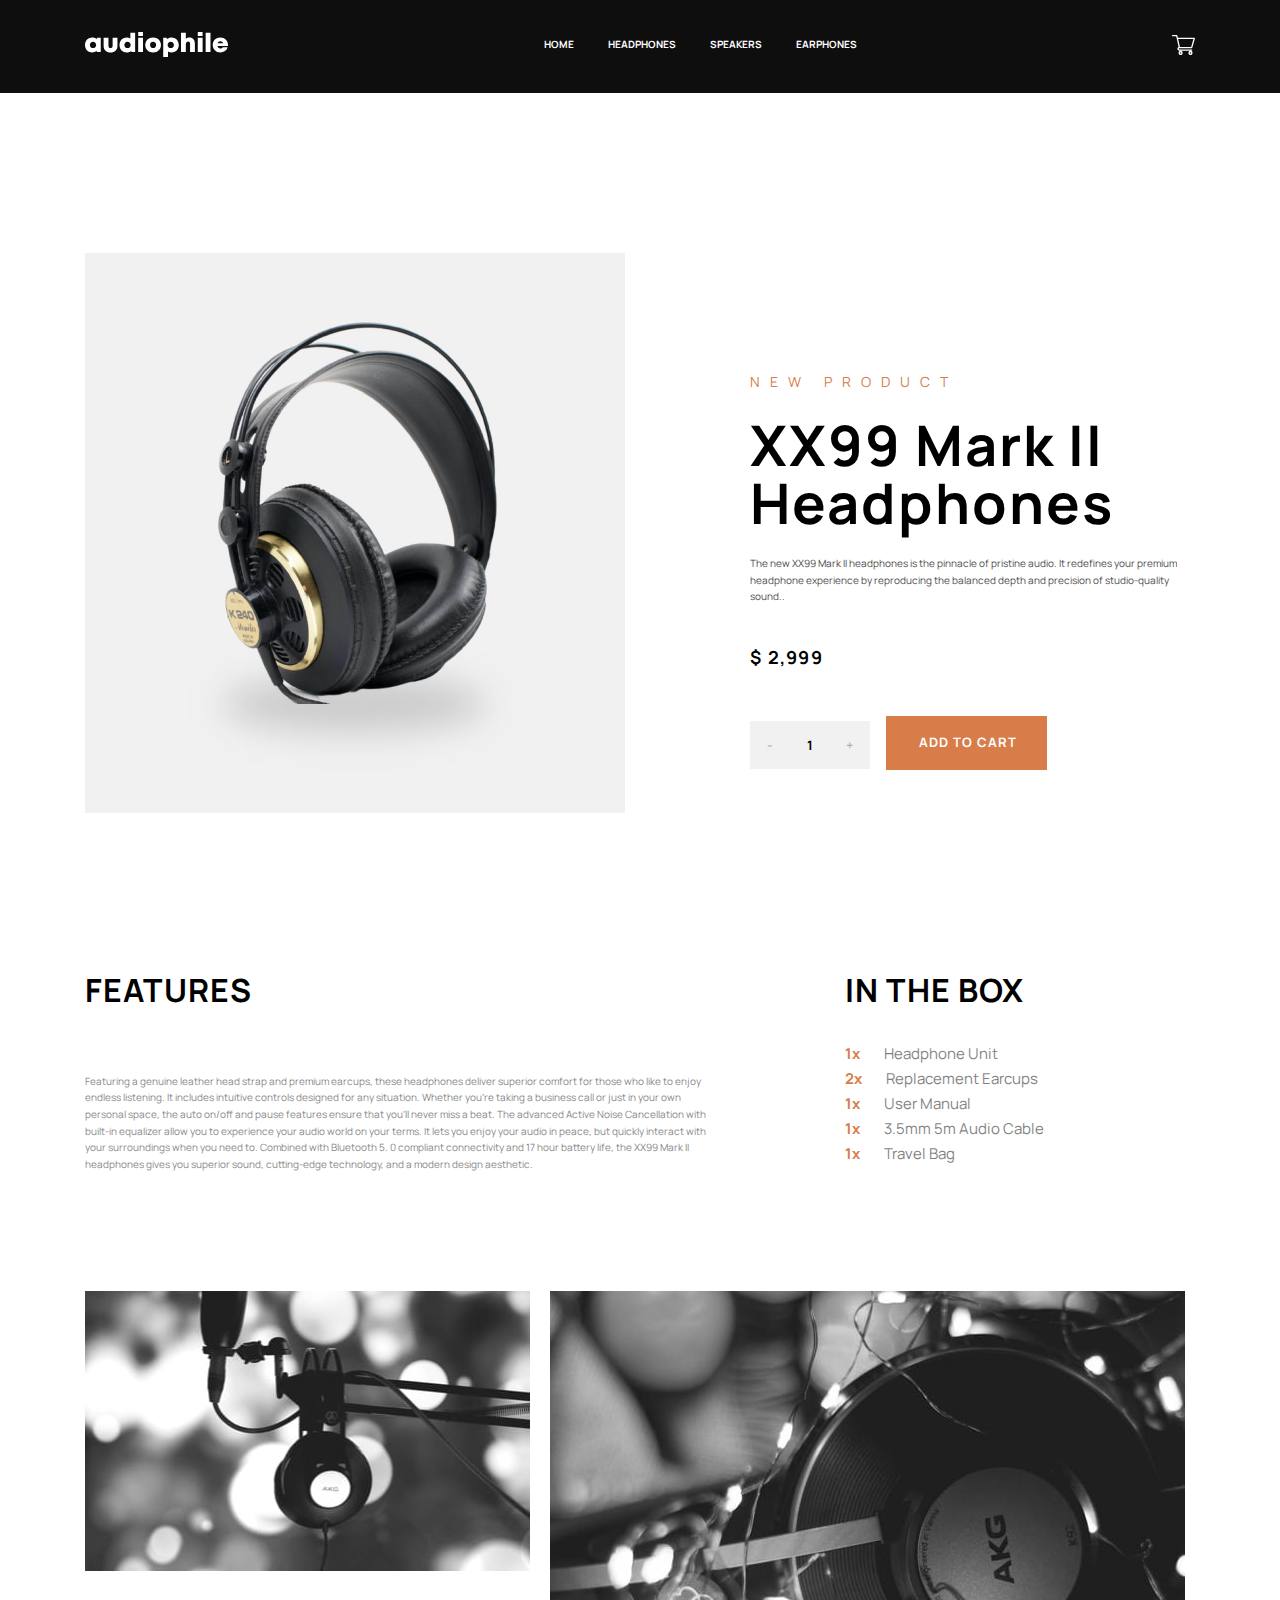
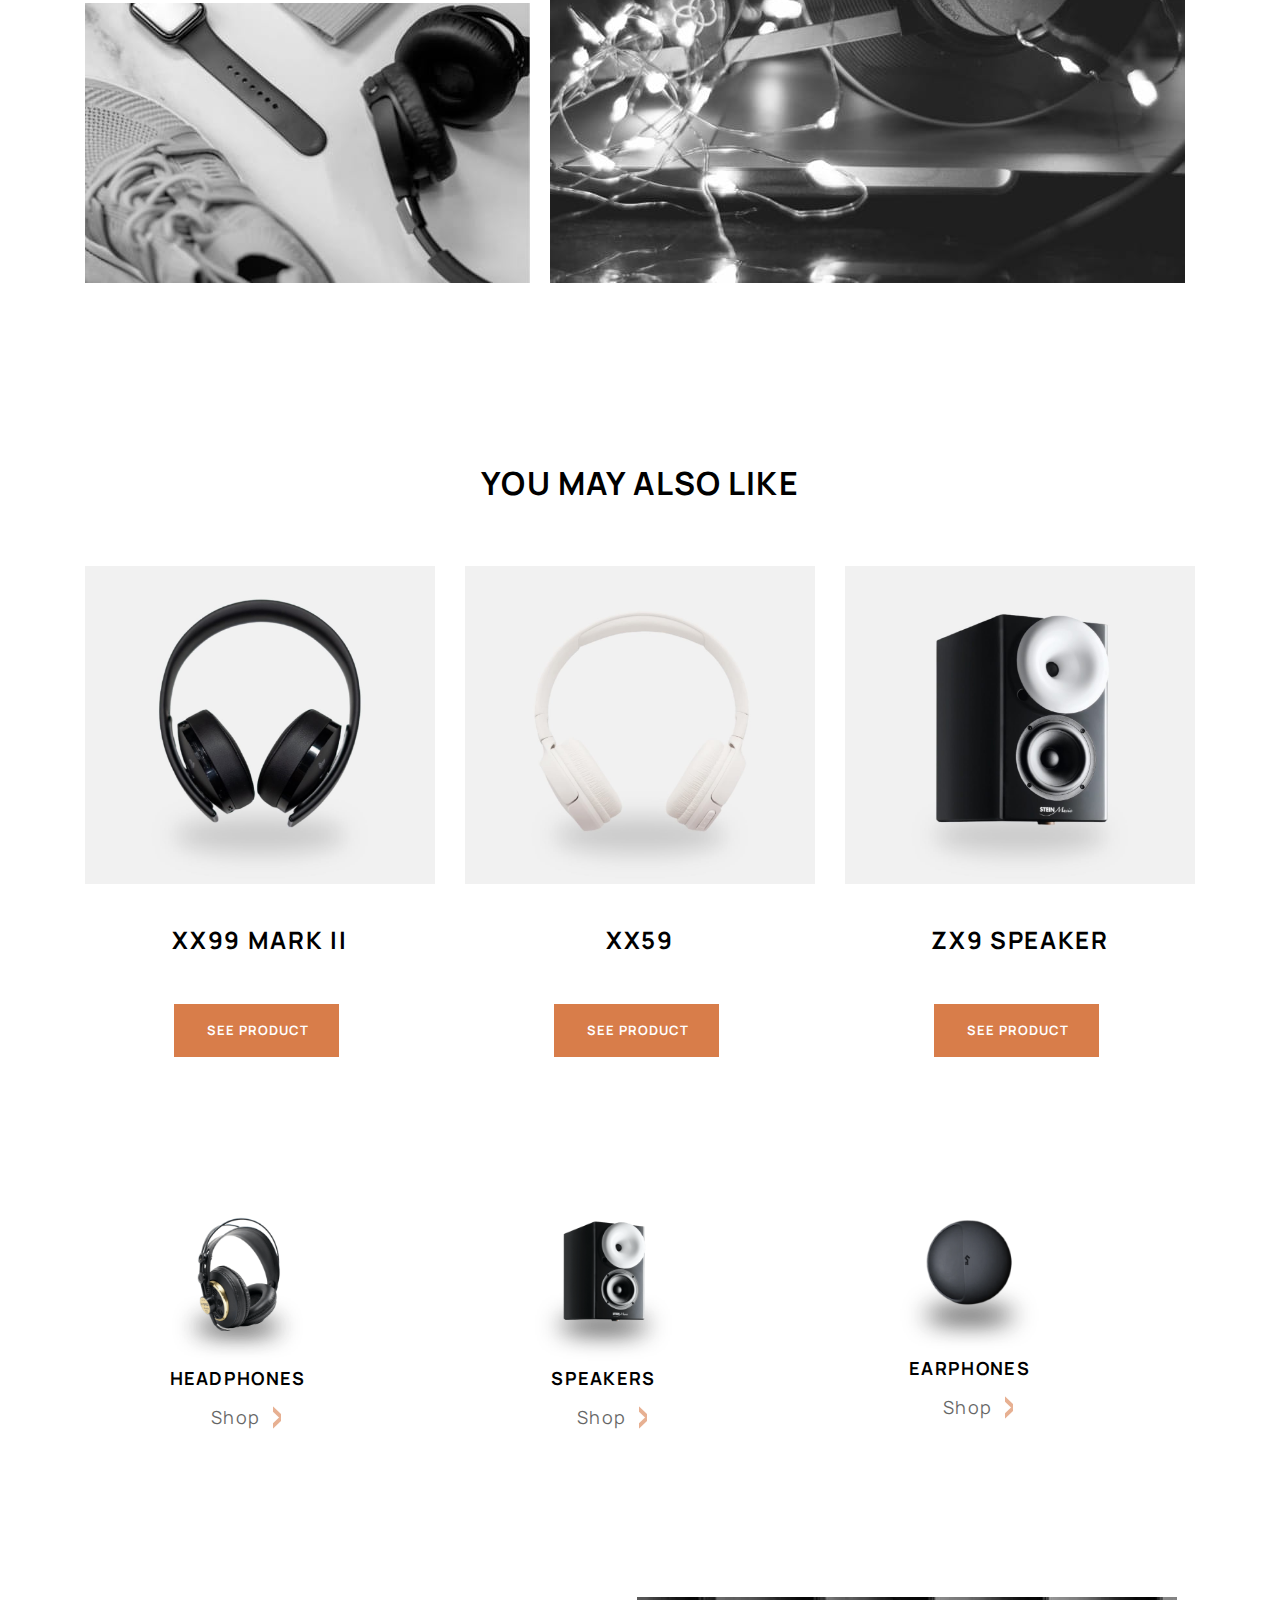
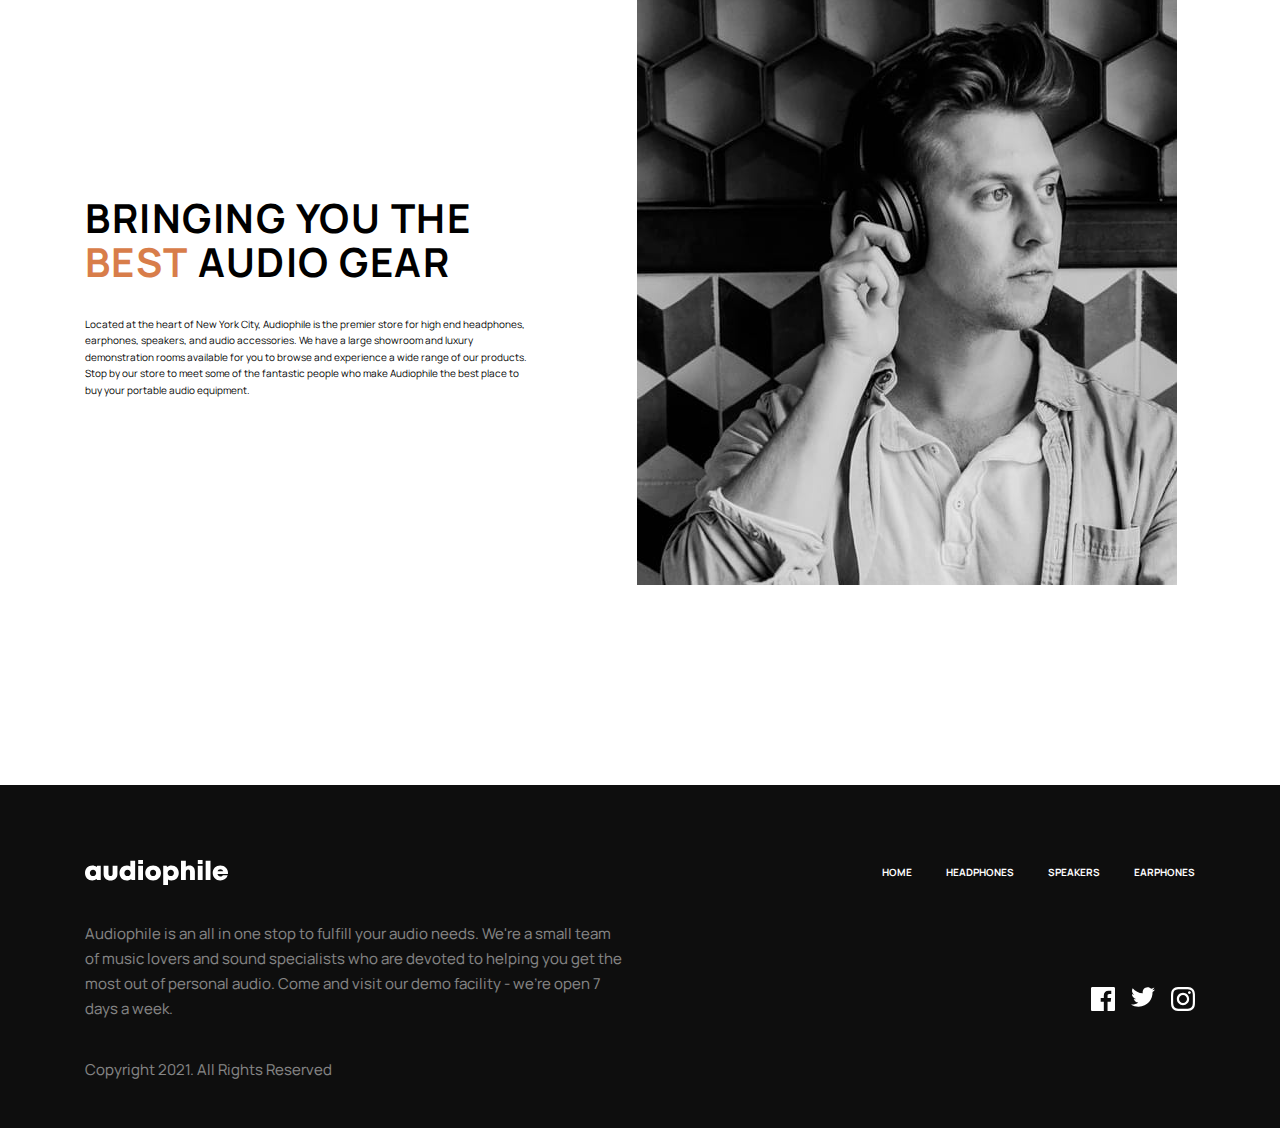
<file: pages/headphones-2.html>
<!DOCTYPE html>
<html lang="en">
  <head>
    <meta charset="UTF-8" />
    <meta name="viewport" content="width=device-width, initial-scale=1.0" />
    <title>Headphones-1</title>
    <link rel="stylesheet" href="../scss/main.scss" />
    <link rel="stylesheet" href="../scss/pages/_home.scss" />
    <link rel="stylesheet" href="../css/main.css" />
    <link rel="stylesheet" href="../scss/layout/_footer.scss" />
    <link rel="stylesheet" href="../scss/pages/_headphones.scss" />
  </head>
  <body>
    <header class="header">
      <div class="header__container container">
        <!-- LOGO -->
        <a class="site-logo" href="../index.html">
          <img
            src="../images/shared/desktop/logo.svg"
            alt="AudioPhie logo"
            width="143"
            height="25"
          />
        </a>

        <!-- NAVBAR -->
        <nav class="sitenav">
          <ul>
            <li><a href="../index.html">Home</a></li>
            <li><a href="../pages/headphones.html">HEADPHONES</a></li>
            <li><a href="../pages/speakers.html">SPEAKERS</a></li>
            <li><a href="../pages/earphones.html">EARPHONES</a></li>
          </ul>
        </nav>
        <!-- BASKET -->
        <button class="header__basket-btn">
          <img
            src="../images/shared/desktop/icon-cart.svg"
            alt=""
            width="23"
            height="20"
          />
        </button>
      </div>
    </header>

    <main class="main">
      <div class="main__hero container">
        <div class="main__hero-img">
          <img
            src="../images/product-xx99-mark-one-headphones/desktop/image-category-page-preview.jpg"
            alt=""
            width="540"
            height="560"
          />
        </div>
        <div class="main__hero-text">
          <span class="label-2 hero__label">NEW PRODUCT</span>
          <h1 class="hero__title-1">XX99 Mark II Headphones</h1>
          <p class="hero__description-1">
            The new XX99 Mark II headphones is the pinnacle of pristine audio.
            It redefines your premium headphone experience by reproducing the
            balanced depth and precision of studio-quality sound..
          </p>
          <p class="phones-2">$ 2,999</p>
          <div class="phones-1">
            <div class="phones-1-1">
              <p class="l">-</p>
              <p class="k">1</p>
              <p class="l">+</p>
            </div>
            <a href="" class="hero__btn btn btn-orange">ADD TO CART</a>
          </div>
        </div>
      </div>

      <div class="main__crow container">
        <div class="main__crow-list">
          <h3 class="main__crow-title">FEATURES</h3>
          <p class="main__crow-description">
            Featuring a genuine leather head strap and premium earcups, these
            headphones deliver superior comfort for those who like to enjoy
            endless listening. It includes intuitive controls designed for any
            situation. Whether you’re taking a business call or just in your own
            personal space, the auto on/off and pause features ensure that
            you’ll never miss a beat. The advanced Active Noise Cancellation
            with built-in equalizer allow you to experience your audio world on
            your terms. It lets you enjoy your audio in peace, but quickly
            interact with your surroundings when you need to. Combined with
            Bluetooth 5. 0 compliant connectivity and 17 hour battery life, the
            XX99 Mark II headphones gives you superior sound, cutting-edge
            technology, and a modern design aesthetic.
          </p>
        </div>
        <div class="main__crow-list-2">
          <h3 class="main__crow-title">in the box</h3>
          <div class="list-3-item">
            <div class="list-2-item">
              <p class="item__t-1">1x</p>
              <p class="item__t-2">Headphone Unit</p>
            </div>
            <div class="list-2-item">
              <p class="item__t-1">2x</p>
              <p class="item__t-2">Replacement Earcups</p>
            </div>
            <div class="list-2-item">
              <p class="item__t-1">1x</p>
              <p class="item__t-2">User Manual</p>
            </div>
            <div class="list-2-item">
              <p class="item__t-1">1x</p>
              <p class="item__t-2">3.5mm 5m Audio Cable</p>
            </div>
            <div class="list-2-item">
              <p class="item__t-1">1x</p>
              <p class="item__t-2">Travel Bag</p>
            </div>
          </div>
        </div>
      </div>

      <div class="main__images container">
        <div class="main__images-1">
          <img
            src="../images/product-xx99-mark-one-headphones/desktop/image-gallery-1.jpg"
            alt=""
          />
          <img
            src="../images/product-xx99-mark-one-headphones/desktop/image-gallery-2.jpg"
            alt=""
          />
        </div>
        <div class="main__images-2">
          <img
            src="../images/product-xx99-mark-one-headphones/desktop/image-gallery-3.jpg"
            alt=""
          />
        </div>
      </div>
      <h3 class="main__textt container">you may also like</h3>
      <div class="main__end_full container">
        <div class="end_full-1">
          <img
            src="../images/product-xx99-mark-two-headphones/desktop/image-category-page-preview.jpg"
            alt=""
            width="350"
            height="318"
          />
          <h5 class="end__title">XX99 MARK II</h5>
          <a class="end__link-1 btn btn-orange" href="../pages/headphones-1.html">See Product</a>
        </div>
        <div class="end_full-1">
          <img
            src="../images/product-xx59-headphones/desktop/image-category-page-preview.jpg"
            alt=""
            width="350"
            height="318"
          />
          <h5 class="end__title">XX59</h5>
          <a class="end__link-1 btn btn-orange" href="">See Product</a>
        </div>
        <div class="end_full-1">
          <img
            src="../images/product-zx9-speaker/desktop/image-category-page-preview.jpg"
            alt=""
            width="350"
            height="318"
          />
          <h5 class="end__title">ZX9 SPEAKER</h5>
          <a class="end__link-1 btn btn-orange" href="">See Product</a>
        </div>
      </div>
      <div class="card container">
        <div class="card__list">
          <img
            class="card__img"
            src="../images/shared/desktop/image-category-thumbnail-headphones.png"
            alt=""
            width="153"
            height="150"
          />
          <h6 class="card-title">HEADPHONES</h6>
          <a class="card__link" href="">
            Shop
            <img src="../images/shared/desktop/icon-arrow-right.svg" alt="" />
          </a>
        </div>
        <div class="card__list">
          <img
            class="card__img"
            src="../images/shared/desktop/image-category-thumbnail-speakers.png"
            alt=""
            width="153"
            height="150"
          />
          <h6 class="card-title">SPEAKERS</h6>
          <a class="card__link" href="">
            Shop
            <img src="../images/shared/desktop/icon-arrow-right.svg" alt="" />
          </a>
        </div>
        <div class="card__list">
          <img
            class="card__img"
            src="../images/shared/desktop/image-category-thumbnail-earphones.png"
            alt=""
            width="153"
            height="140"
          />
          <h6 class="card-title">EARPHONES</h6>
          <a class="card__link" href="">
            Shop
            <img src="../images/shared/desktop/icon-arrow-right.svg" alt="" />
          </a>
        </div>
      </div>
      <div class="main-end container">
        <div class="main-end__title">
          <h2 ">Bringing you the <span>best</span> audio gear</h2>
          <p>Located at the heart of New York City, Audiophile is the premier store for high end headphones, earphones, speakers, and audio accessories. We have a large showroom and luxury demonstration rooms available for you to browse and experience a wide range of our products. Stop by our store to meet some of the fantastic people who make Audiophile the best place to buy your portable audio equipment.</p>
        </div>
        <div class="main-end__img">
          <img src="../images/shared/desktop/image-best-gear.jpg" alt="">
        </div>
      </div>
    </main>

    <footer class="footer">
        <div class="footer__container container">
          <!-- LOGO -->
          <a class="site-logo" href="../index.html">
            <img
              src="../images/shared/desktop/logo.svg"
              alt="AudioPhie logo"
              width="143"
              height="25"
            />
          </a>
  
          <!-- NAVBAR -->
          <nav class="sitenav">
            <ul>
              <li><a href="../index.html">Home</a></li>
              <li><a href="../pages/headphones.html" >HEADPHONES</a></li>
              <li><a href="../pages/speakers.html">SPEAKERS</a></li>
              <li><a href="../pages/earphones.html">EARPHONES</a></li>
            </ul>
          </nav>
          <!-- BASKET -->
        </div>
        <div class="footer__description container">
          <p>
            Audiophile is an all in one stop to fulfill your audio needs. We're a
            small team of music lovers and sound specialists who are devoted to
            helping you get the most out of personal audio. Come and visit our
            demo facility - we’re open 7 days a week.
          </p>
          <p class="1">Copyright 2021. All Rights Reserved</p>
          <div class="footer__end_link">
            <a href=""><img src="../images/facebook.svg" alt="" /></a>
            <a href=""><img src="../images/twiter.svg" alt="" /></a>
            <a href=""><img src="../images/instagram.svg" alt="" /></a>
          </div>
        </div>
      </footer>
  </body>
</html>
</file>
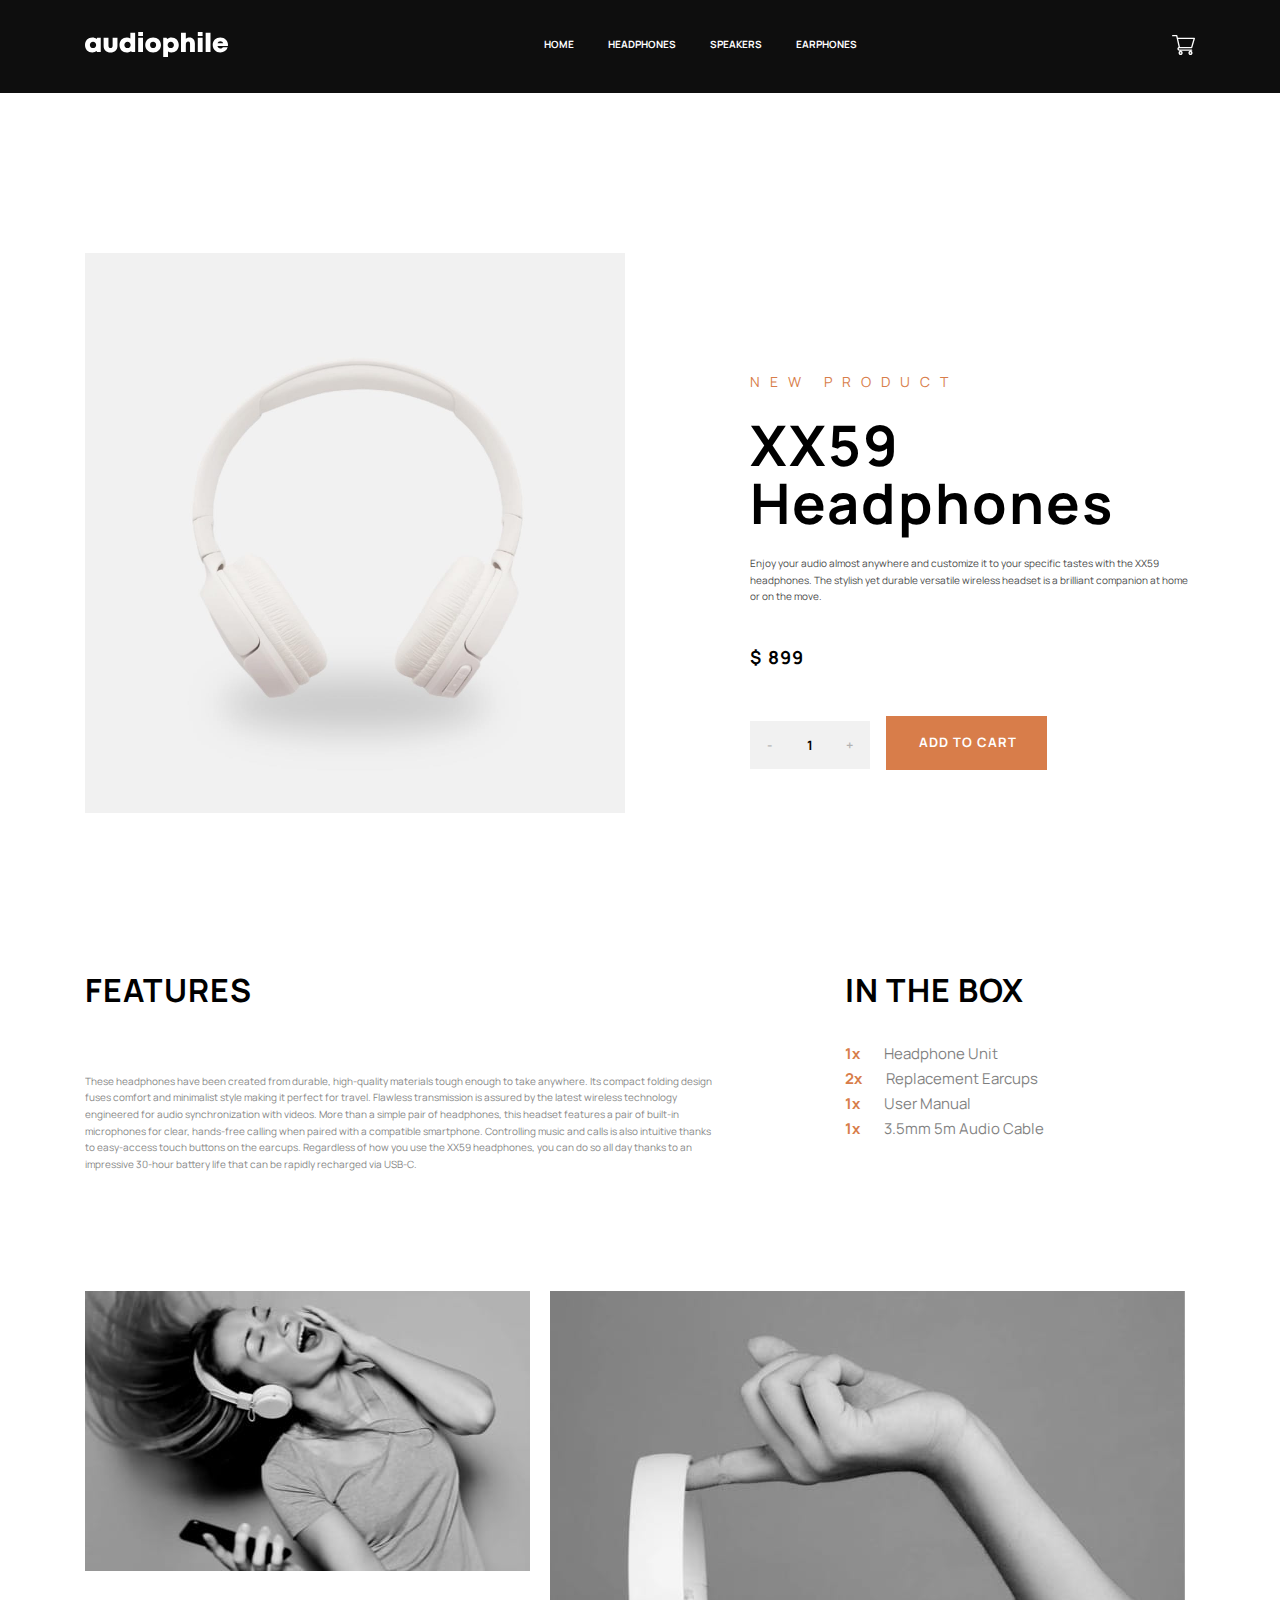
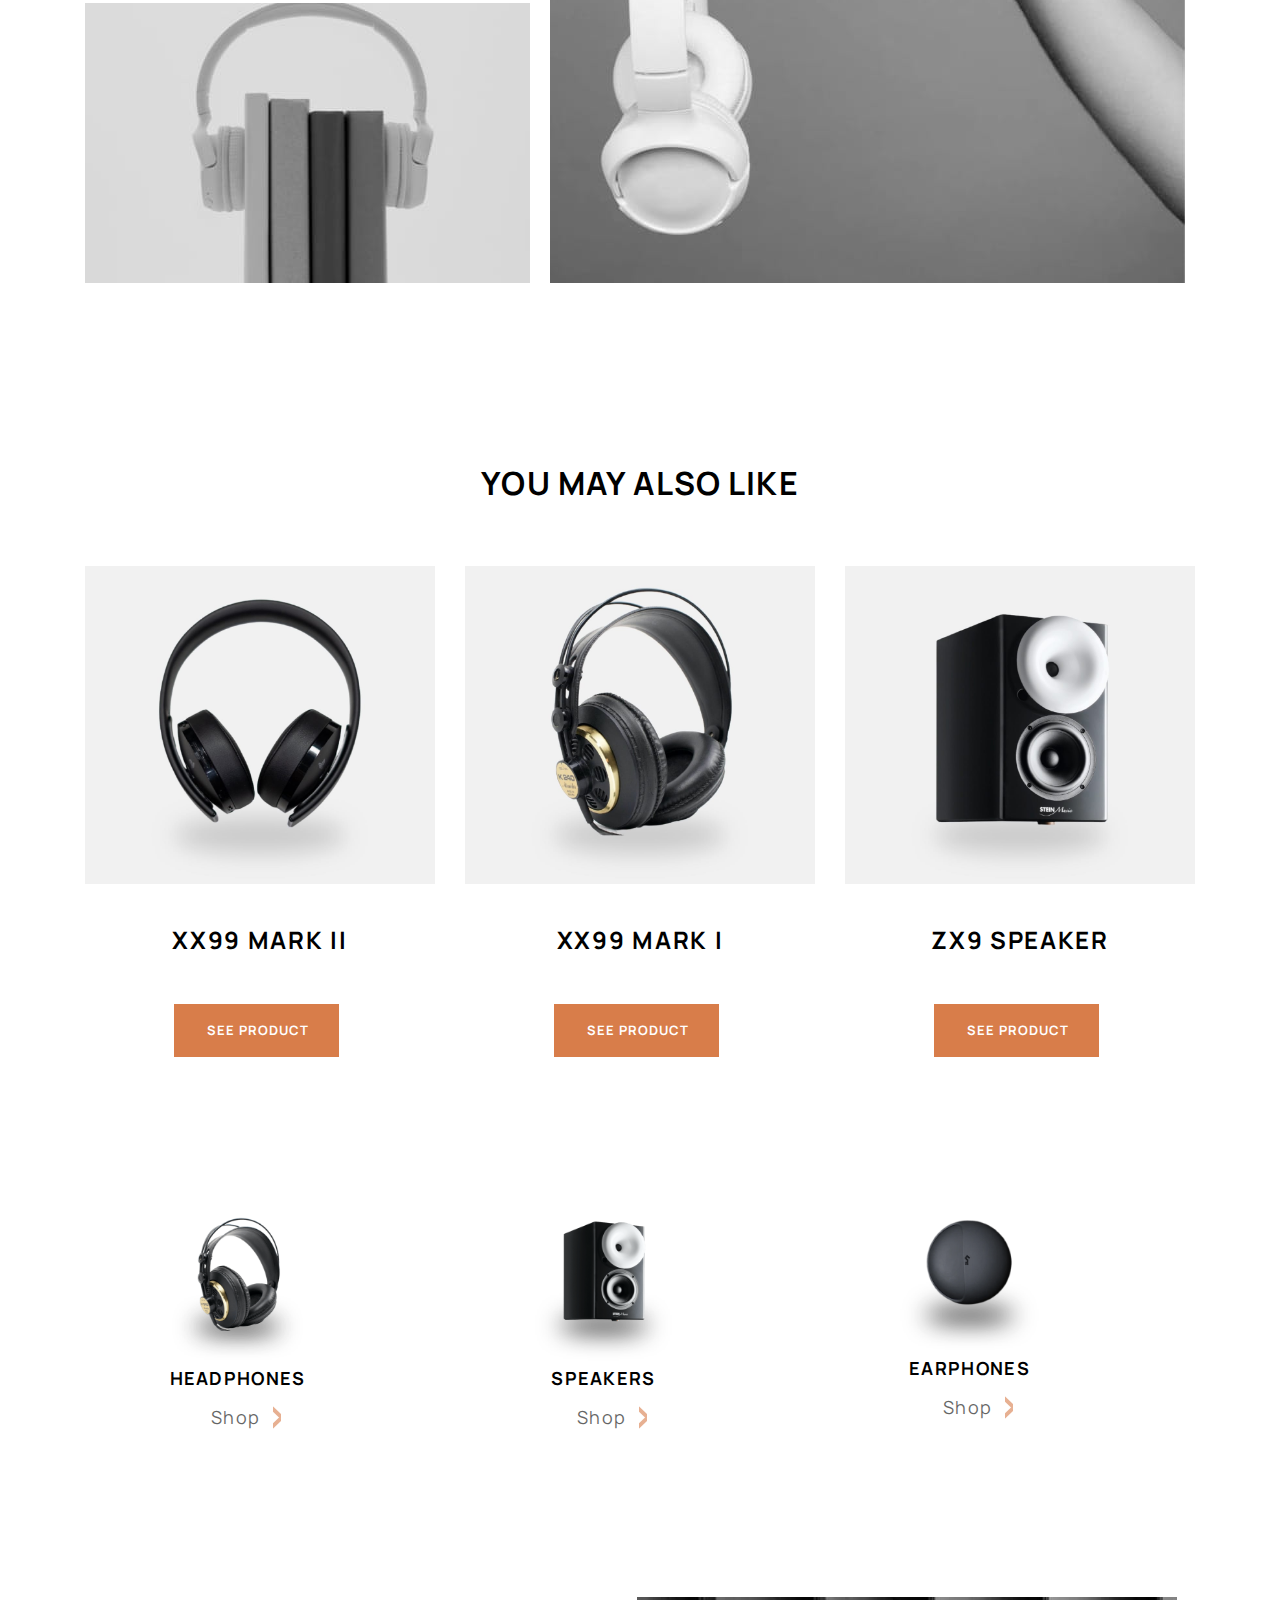
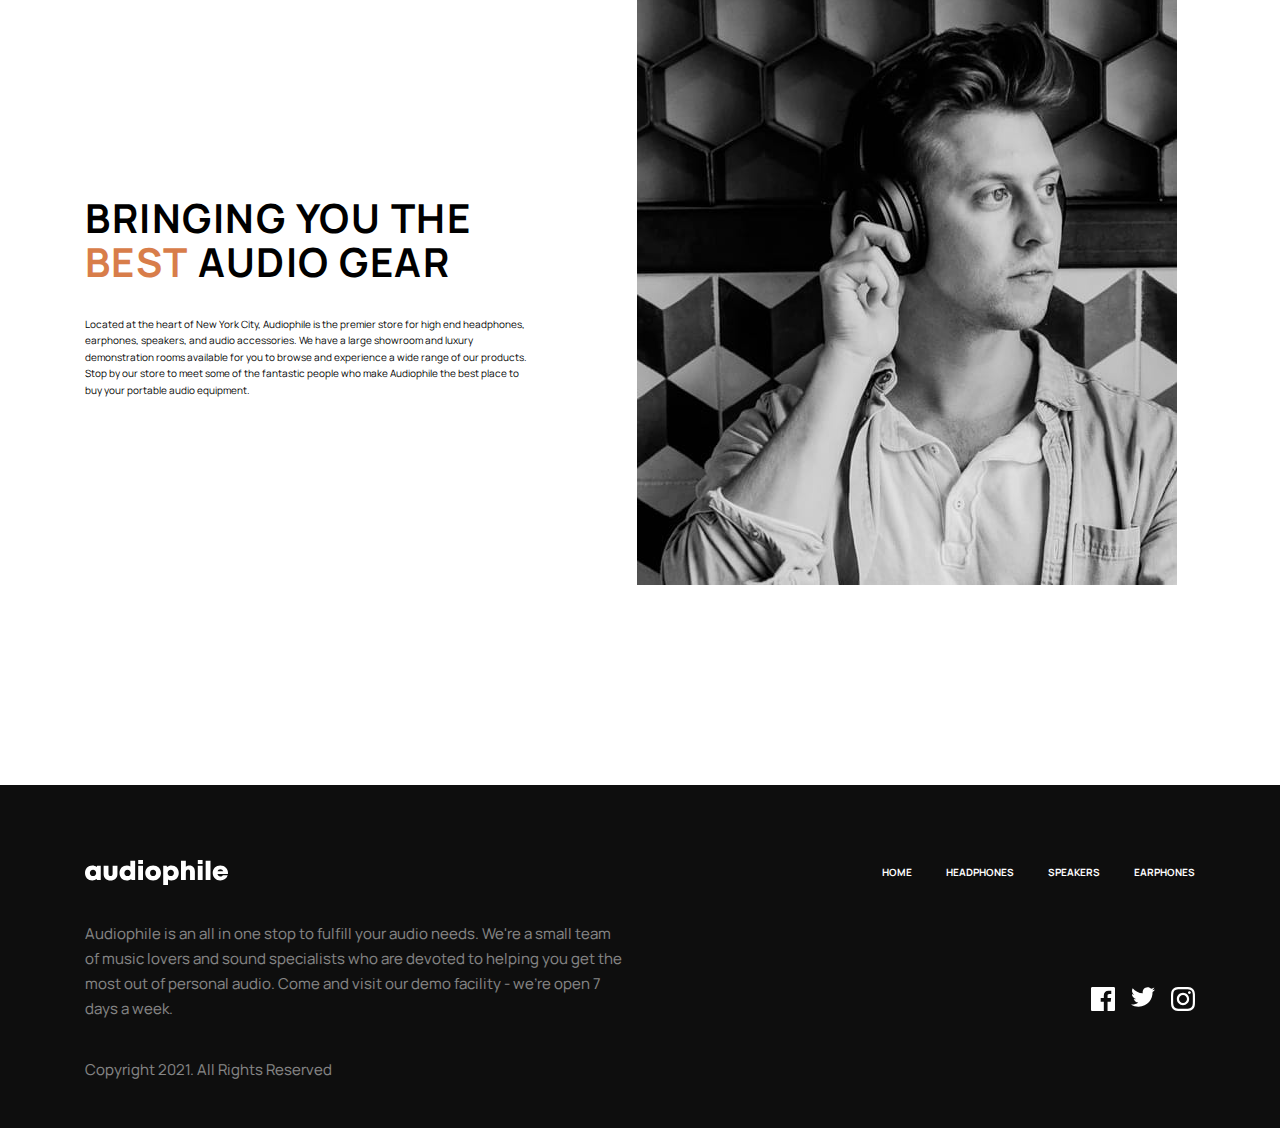
<file: pages/headphones-3.html>
<!DOCTYPE html>
<html lang="en">
  <head>
    <meta charset="UTF-8" />
    <meta name="viewport" content="width=device-width, initial-scale=1.0" />
    <title>Headphones-3</title>
    <link rel="stylesheet" href="../scss/main.scss" />
    <link rel="stylesheet" href="../scss/pages/_home.scss" />
    <link rel="stylesheet" href="../css/main.css" />
    <link rel="stylesheet" href="../scss/layout/_footer.scss" />
    <link rel="stylesheet" href="../scss/pages/_headphones.scss" />
  </head>
  <body>
    <header class="header">
      <div class="header__container container">
        <!-- LOGO -->
        <a class="site-logo" href="../index.html">
          <img
            src="../images/shared/desktop/logo.svg"
            alt="AudioPhie logo"
            width="143"
            height="25"
          />
        </a>

        <!-- NAVBAR -->
        <nav class="sitenav">
          <ul>
            <li><a href="../index.html">Home</a></li>
            <li><a href="../pages/headphones.html">HEADPHONES</a></li>
            <li><a href="../pages/speakers.html">SPEAKERS</a></li>
            <li><a href="../pages/earphones.html">EARPHONES</a></li>
          </ul>
        </nav>
        <!-- BASKET -->
        <button class="header__basket-btn">
          <img
            src="../images/shared/desktop/icon-cart.svg"
            alt=""
            width="23"
            height="20"
          />
        </button>
      </div>
    </header>

    <main class="main">
      <div class="main__hero container">
        <div class="main__hero-img">
          <img
            src="../images/product-xx59-headphones/desktop/image-category-page-preview.jpg"
            alt=""
            width="540"
            height="560"
          />
        </div>
        <div class="main__hero-text">
          <span class="label-2 hero__label">NEW PRODUCT</span>
          <h1 class="hero__title-1">XX59
            Headphones</h1>
          <p class="hero__description-1">
            Enjoy your audio almost anywhere and customize it to your specific tastes with the XX59 headphones. The stylish yet durable versatile wireless headset is a brilliant companion at home or on the move.
          </p>
          <p class="phones-2">$ 899</p>
          <div class="phones-1">
            <div class="phones-1-1">
              <p class="l">-</p>
              <p class="k">1</p>
              <p class="l">+</p>
            </div>
            <a href="" class="hero__btn btn btn-orange">ADD TO CART</a>
          </div>
        </div>
      </div>

      <div class="main__crow container">
        <div class="main__crow-list">
          <h3 class="main__crow-title">FEATURES</h3>
          <p class="main__crow-description">
            These headphones have been created from durable, high-quality materials tough enough to take anywhere. Its compact folding design fuses comfort and minimalist style making it perfect for travel. Flawless transmission is assured by the latest wireless technology engineered for audio synchronization with videos.

            More than a simple pair of headphones, this headset features a pair of built-in microphones for clear, hands-free calling when paired with a compatible smartphone. Controlling music and calls is also intuitive thanks to easy-access touch buttons on the earcups. Regardless of how you use the XX59 headphones, you can do so all day thanks to an impressive 30-hour battery life that can be rapidly recharged via USB-C.
          </p>
        </div>
        <div class="main__crow-list-2">
          <h3 class="main__crow-title">in the box</h3>
          <div class="list-3-item">
            <div class="list-2-item">
              <p class="item__t-1">1x</p>
              <p class="item__t-2">Headphone Unit</p>
            </div>
            <div class="list-2-item">
              <p class="item__t-1">2x</p>
              <p class="item__t-2">Replacement Earcups</p>
            </div>
            <div class="list-2-item">
              <p class="item__t-1">1x</p>
              <p class="item__t-2">User Manual</p>
            </div>
            <div class="list-2-item">
              <p class="item__t-1">1x</p>
              <p class="item__t-2">3.5mm 5m Audio Cable</p>
            </div>
           
          </div>
        </div>
      </div>

      <div class="main__images container">
        <div class="main__images-1">
          <img
            src="../images/product-xx59-headphones/desktop/image-gallery-1.jpg"
            alt=""
          />
          <img
            src="../images/product-xx59-headphones/desktop/image-gallery-2.jpg"
            alt=""
          />
        </div>
        <div class="main__images-2">
          <img
            src="../images/product-xx59-headphones/desktop/image-gallery-3.jpg"
            alt=""
          />
        </div>
      </div>
      <h3 class="main__textt container">you may also like</h3>
      <div class="main__end_full container">
        <div class="end_full-1">
          <img
            src="../images/product-xx99-mark-two-headphones/desktop/image-category-page-preview.jpg"
            alt=""
            width="350"
            height="318"
          />
          <h5 class="end__title">XX99 MARK II</h5>
          <a class="end__link-1 btn btn-orange" href="../pages/headphones-1.html">See Product</a>
        </div>
        <div class="end_full-1">
          <img
            src="../images/product-xx99-mark-one-headphones/desktop/image-category-page-preview.jpg"
            alt=""
            width="350"
            height="318"
          />
          <h5 class="end__title">XX99 MARK I</h5>
          <a class="end__link-1 btn btn-orange" href="../pages/headphones-2.html">See Product</a>
        </div>
        <div class="end_full-1">
          <img
            src="../images/product-zx9-speaker/desktop/image-category-page-preview.jpg"
            alt=""
            width="350"
            height="318"
          />
          <h5 class="end__title">ZX9 SPEAKER</h5>
          <a class="end__link-1 btn btn-orange" href="../pages/speakers-1.html">See Product</a>
        </div>
      </div>
      <div class="card container">
        <div class="card__list">
          <img
            class="card__img"
            src="../images/shared/desktop/image-category-thumbnail-headphones.png"
            alt=""
            width="153"
            height="150"
          />
          <h6 class="card-title">HEADPHONES</h6>
          <a class="card__link" href="">
            Shop
            <img src="../images/shared/desktop/icon-arrow-right.svg" alt="" />
          </a>
        </div>
        <div class="card__list">
          <img
            class="card__img"
            src="../images/shared/desktop/image-category-thumbnail-speakers.png"
            alt=""
            width="153"
            height="150"
          />
          <h6 class="card-title">SPEAKERS</h6>
          <a class="card__link" href="">
            Shop
            <img src="../images/shared/desktop/icon-arrow-right.svg" alt="" />
          </a>
        </div>
        <div class="card__list">
          <img
            class="card__img"
            src="../images/shared/desktop/image-category-thumbnail-earphones.png"
            alt=""
            width="153"
            height="140"
          />
          <h6 class="card-title">EARPHONES</h6>
          <a class="card__link" href="">
            Shop
            <img src="../images/shared/desktop/icon-arrow-right.svg" alt="" />
          </a>
        </div>
      </div>
      <div class="main-end container">
        <div class="main-end__title">
          <h2 ">Bringing you the <span>best</span> audio gear</h2>
          <p>Located at the heart of New York City, Audiophile is the premier store for high end headphones, earphones, speakers, and audio accessories. We have a large showroom and luxury demonstration rooms available for you to browse and experience a wide range of our products. Stop by our store to meet some of the fantastic people who make Audiophile the best place to buy your portable audio equipment.</p>
        </div>
        <div class="main-end__img">
          <img src="../images/shared/desktop/image-best-gear.jpg" alt="">
        </div>
      </div>
    </main>

    <footer class="footer">
        <div class="footer__container container">
          <!-- LOGO -->
          <a class="site-logo" href="../index.html">
            <img
              src="../images/shared/desktop/logo.svg"
              alt="AudioPhie logo"
              width="143"
              height="25"
            />
          </a>
  
          <!-- NAVBAR -->
          <nav class="sitenav">
            <ul>
              <li><a href="../index.html">Home</a></li>
              <li><a href="../pages/headphones.html" >HEADPHONES</a></li>
              <li><a href="../pages/speakers.html">SPEAKERS</a></li>
              <li><a href="../pages/earphones.html">EARPHONES</a></li>
            </ul>
          </nav>
          <!-- BASKET -->
        </div>
        <div class="footer__description container">
          <p>
            Audiophile is an all in one stop to fulfill your audio needs. We're a
            small team of music lovers and sound specialists who are devoted to
            helping you get the most out of personal audio. Come and visit our
            demo facility - we’re open 7 days a week.
          </p>
          <p class="1">Copyright 2021. All Rights Reserved</p>
          <div class="footer__end_link">
            <a class="footer__item-link"  href=""><svg xmlns="http://www.w3.org/2000/svg" width="24" height="24" viewBox="0 0 24 24" fill="none">
              <path d="M22.675 0H1.325C0.593 0 0 0.593 0 1.325V22.676C0 23.407 0.593 24 1.325 24H12.82V14.706H9.692V11.084H12.82V8.413C12.82 5.313 14.713 3.625 17.479 3.625C18.804 3.625 19.942 3.724 20.274 3.768V7.008L18.356 7.009C16.852 7.009 16.561 7.724 16.561 8.772V11.085H20.148L19.681 14.707H16.561V24H22.677C23.407 24 24 23.407 24 22.675V1.325C24 0.593 23.407 0 22.675 0Z" fill="white"/>
              </svg></a>
            <a class="footer__item-link" href=""><svg width="24" height="20" viewBox="0 0 24 20" fill="none" xmlns="http://www.w3.org/2000/svg">
              <path d="M24 2.55705C23.117 2.94905 22.168 3.21305 21.172 3.33205C22.189 2.72305 22.97 1.75805 23.337 0.608047C22.386 1.17205 21.332 1.58205 20.21 1.80305C19.313 0.846047 18.032 0.248047 16.616 0.248047C13.437 0.248047 11.101 3.21405 11.819 6.29305C7.728 6.08805 4.1 4.12805 1.671 1.14905C0.381 3.36205 1.002 6.25705 3.194 7.72305C2.388 7.69705 1.628 7.47605 0.965 7.10705C0.911 9.38805 2.546 11.522 4.914 11.997C4.221 12.185 3.462 12.229 2.69 12.081C3.316 14.037 5.134 15.46 7.29 15.5C5.22 17.123 2.612 17.848 0 17.54C2.179 18.937 4.768 19.752 7.548 19.752C16.69 19.752 21.855 12.031 21.543 5.10605C22.505 4.41105 23.34 3.54405 24 2.55705Z" fill="white"/>
              </svg>
              </a>
            <a class="footer__item-link" href=""><svg width="24" height="24" viewBox="0 0 24 24" fill="none" xmlns="http://www.w3.org/2000/svg">
              <path fill-rule="evenodd" clip-rule="evenodd" d="M12 0C8.741 0 8.333 0.014 7.053 0.072C2.695 0.272 0.273 2.69 0.073 7.052C0.014 8.333 0 8.741 0 12C0 15.259 0.014 15.668 0.072 16.948C0.272 21.306 2.69 23.728 7.052 23.928C8.333 23.986 8.741 24 12 24C15.259 24 15.668 23.986 16.948 23.928C21.302 23.728 23.73 21.31 23.927 16.948C23.986 15.668 24 15.259 24 12C24 8.741 23.986 8.333 23.928 7.053C23.732 2.699 21.311 0.273 16.949 0.073C15.668 0.014 15.259 0 12 0ZM12 2.163C15.204 2.163 15.584 2.175 16.85 2.233C20.102 2.381 21.621 3.924 21.769 7.152C21.827 8.417 21.838 8.797 21.838 12.001C21.838 15.206 21.826 15.585 21.769 16.85C21.62 20.075 20.105 21.621 16.85 21.769C15.584 21.827 15.206 21.839 12 21.839C8.796 21.839 8.416 21.827 7.151 21.769C3.891 21.62 2.38 20.07 2.232 16.849C2.174 15.584 2.162 15.205 2.162 12C2.162 8.796 2.175 8.417 2.232 7.151C2.381 3.924 3.896 2.38 7.151 2.232C8.417 2.175 8.796 2.163 12 2.163ZM5.838 12C5.838 8.597 8.597 5.838 12 5.838C15.403 5.838 18.162 8.597 18.162 12C18.162 15.404 15.403 18.163 12 18.163C8.597 18.163 5.838 15.403 5.838 12ZM12 16C9.791 16 8 14.21 8 12C8 9.791 9.791 8 12 8C14.209 8 16 9.791 16 12C16 14.21 14.209 16 12 16ZM16.965 5.595C16.965 4.8 17.61 4.155 18.406 4.155C19.201 4.155 19.845 4.8 19.845 5.595C19.845 6.39 19.201 7.035 18.406 7.035C17.61 7.035 16.965 6.39 16.965 5.595Z" fill="white"/>
              </svg>
              </a>
    
          </div>
        </div>
      </footer>
  </body>
</html>
</file>
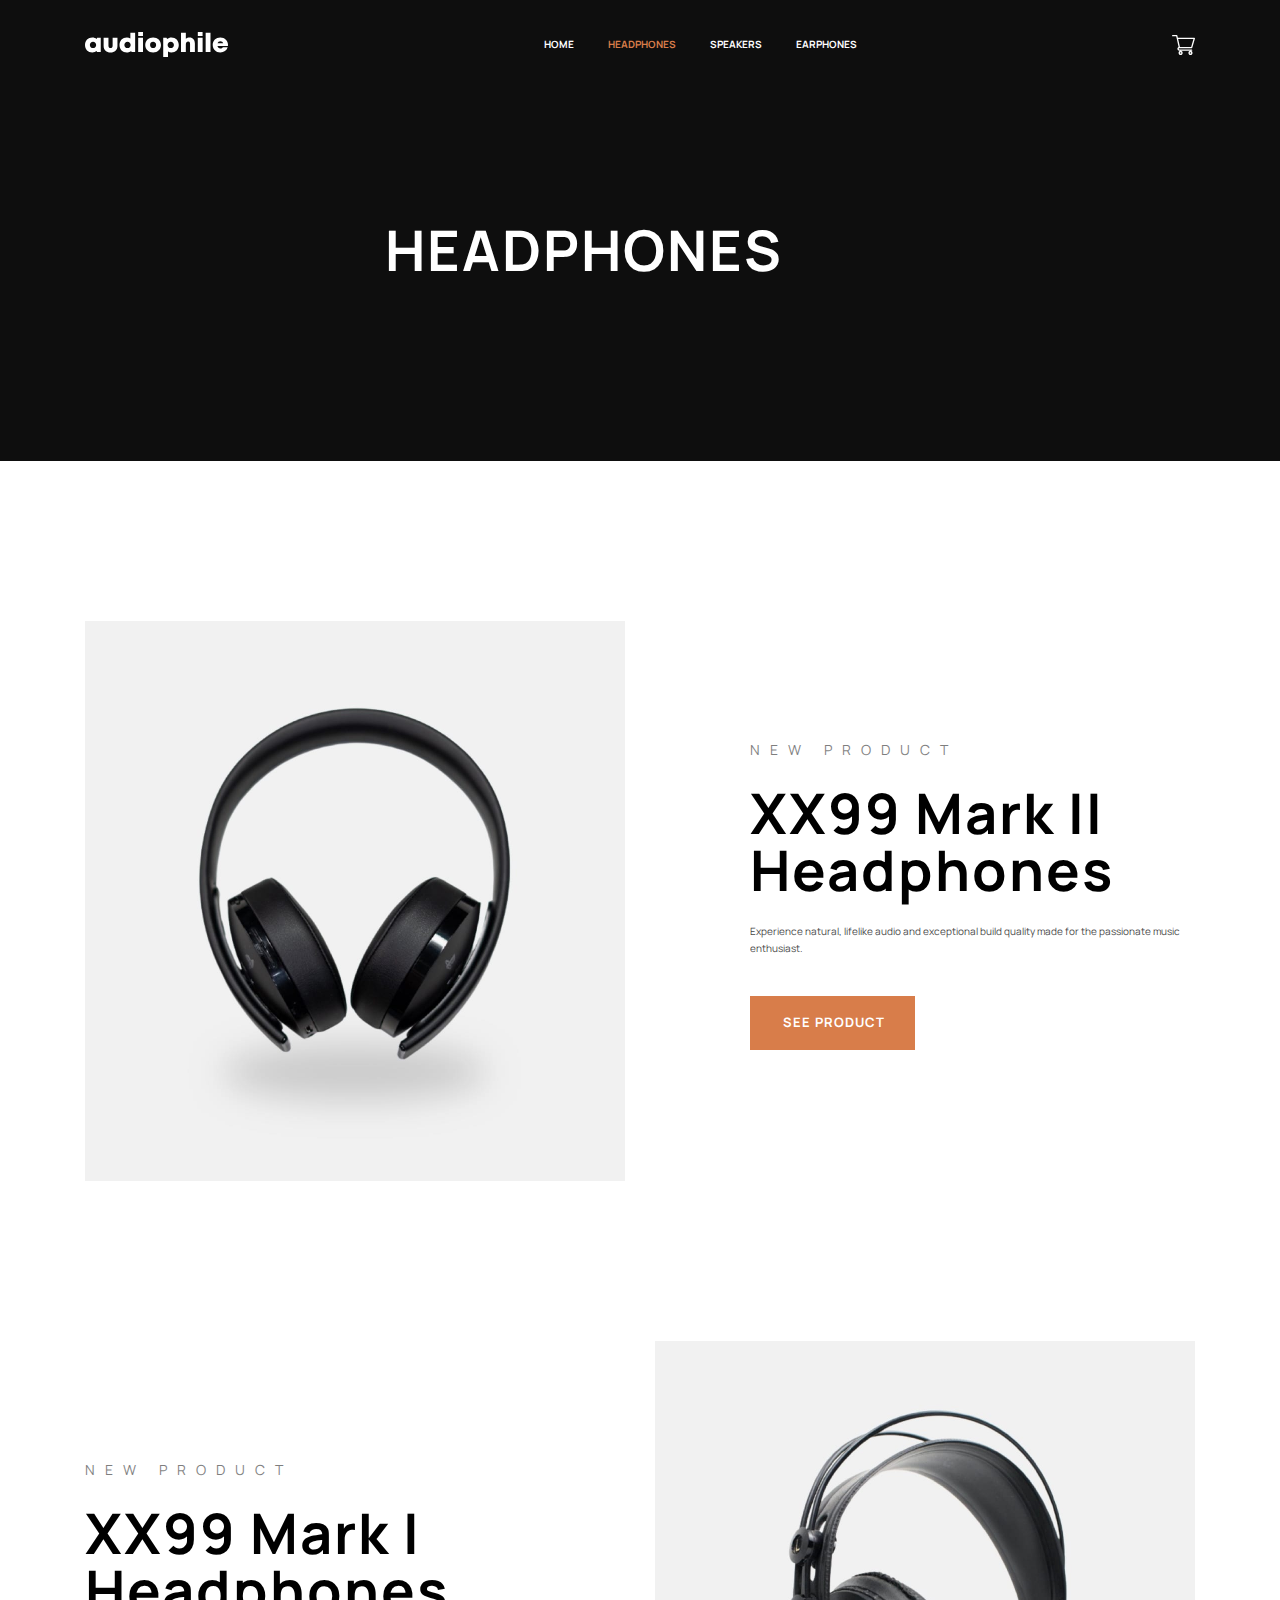
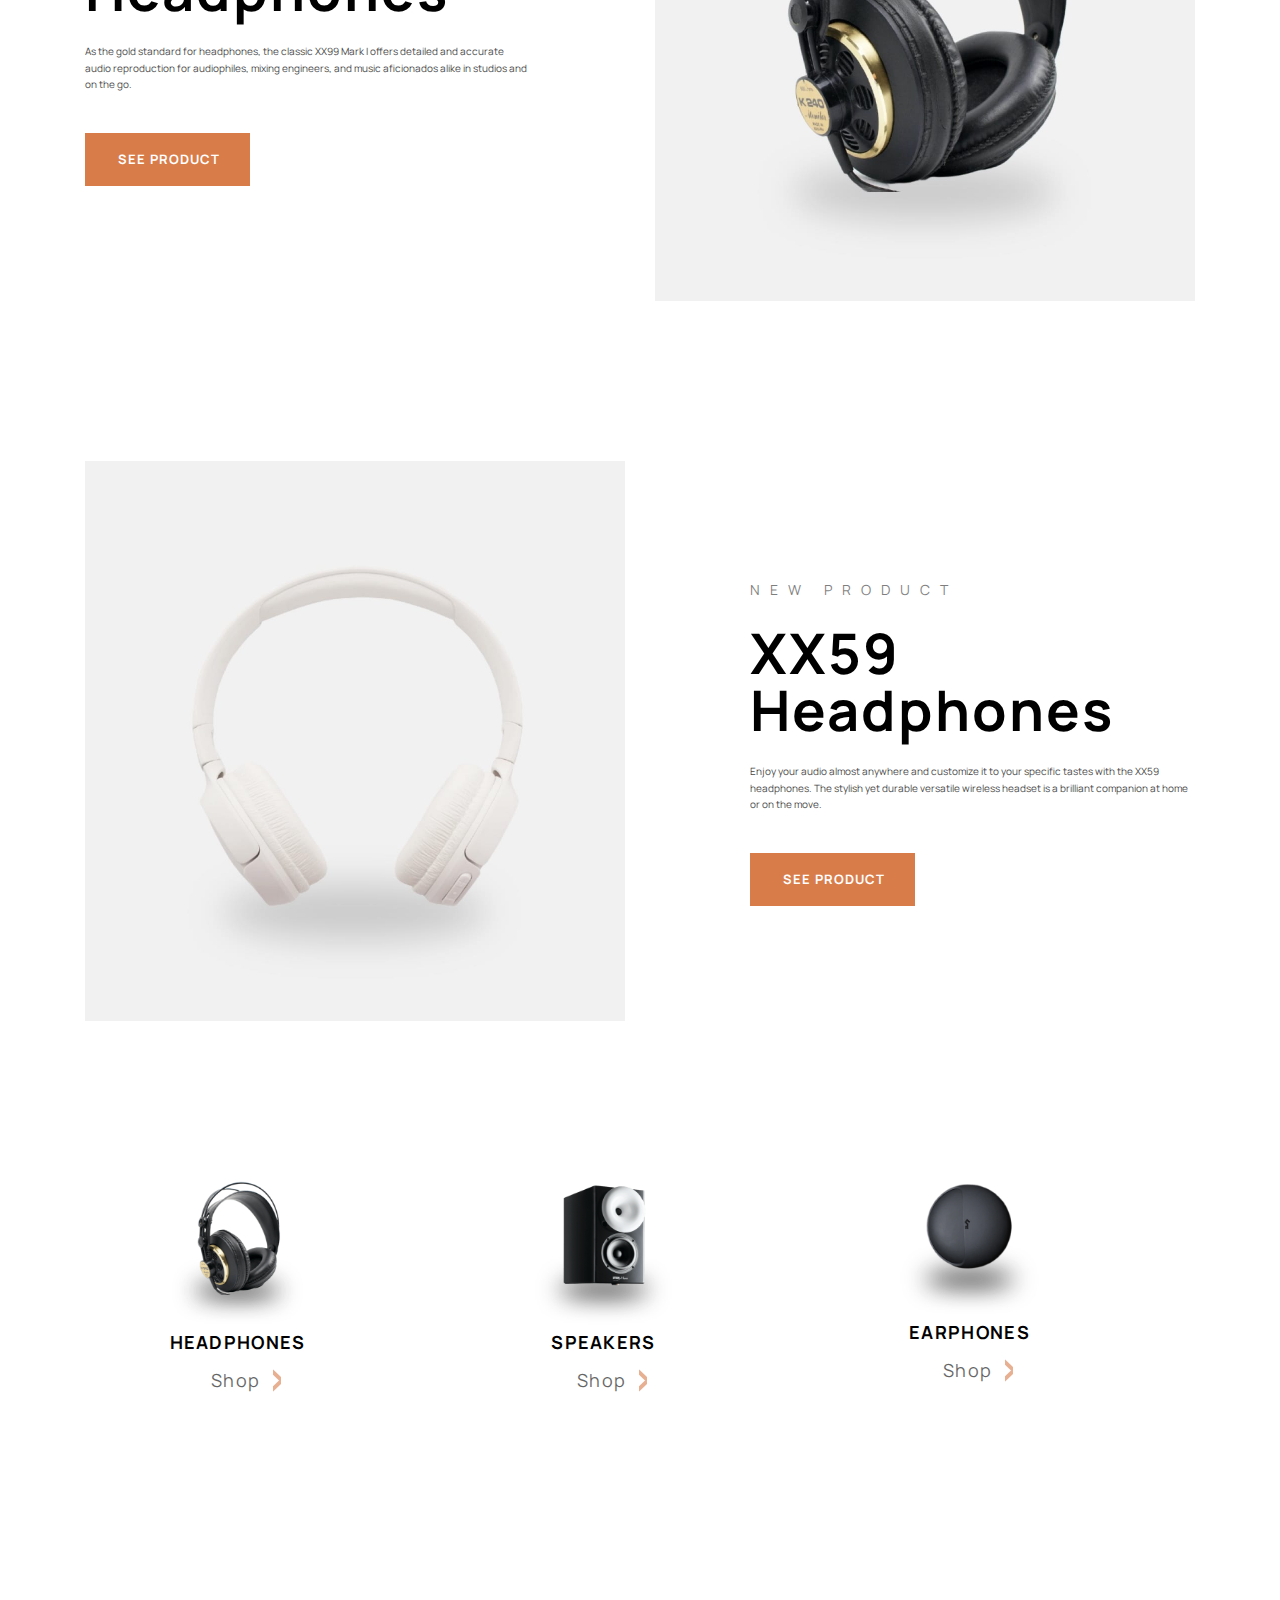
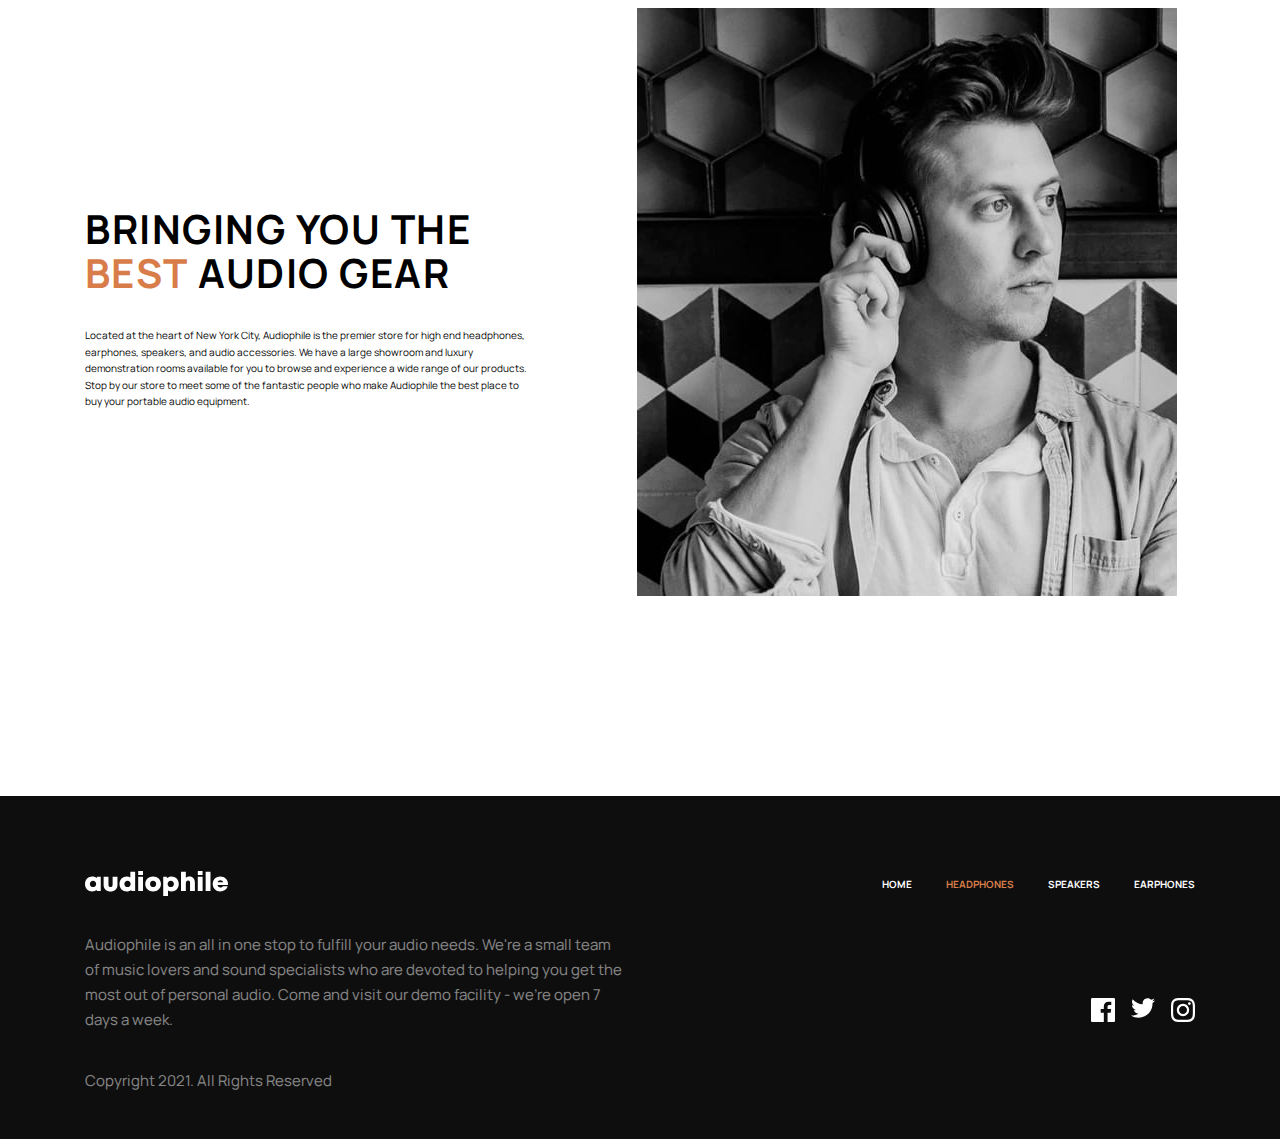
<file: pages/headphones.html>
<!DOCTYPE html>
<html lang="en">
  <head>
    <meta charset="UTF-8" />
    <meta name="viewport" content="width=device-width, initial-scale=1.0" />
    <title>HEADPHONES</title>
    <link rel="stylesheet" href="../scss/main.scss" />
    <link rel="stylesheet" href="../scss/pages/_home.scss" />
    <link rel="stylesheet" href="../css/main.css" />
    <link rel="stylesheet" href="../scss/layout/_footer.scss" />
    <link rel="stylesheet" href="../scss/pages/_headphones.scss">
  </head>
  <body>
    <header class="header">
      <div class="header__container container">
        <!-- LOGO -->
        <a class="site-logo" href="../index.html">
          <img
            src="../images/shared/desktop/logo.svg"
            alt="AudioPhie logo"
            width="143"
            height="25"
          />
        </a>

        <!-- NAVBAR -->
        <nav class="sitenav">
          <ul>
            <li><a href="../index.html">Home</a></li>
            <li><a href="" id="active">HEADPHONES</a></li>
            <li><a href="../pages/speakers.html">SPEAKERS</a></li>
            <li><a href="../pages/earphones.html">EARPHONES</a></li>
          </ul>
        </nav>
        <!-- BASKET -->
        <button class="header__basket-btn">
          <img
            src="../images/shared/desktop/icon-cart.svg"
            alt=""
            width="23"
            height="20"
          />
        </button>
      </div>
    </header>
    <section class="hero-1">
      <div class="hero__t container">  
        <h2 class="hero__title-3">HEADPHONES</h2></div>
    </section>

<main class="main">
  <div class="main__hero container">
    <div class="main__hero-img">
      <img src="../images/product-xx99-mark-two-headphones/desktop/image-category-page-preview.jpg" alt="" width="540" height="560">
    </div>
    <div class="main__hero-text">
      <span class="label-1 hero__label">NEW PRODUCT</span>
      <h1 class="hero__title-1">XX99 Mark II Headphones</h1>
      <p class="hero__description-1">
        Experience natural, lifelike audio and exceptional build quality
        made for the passionate music enthusiast.
      </p>
      <a href="../pages/headphones-1.html" class="hero__btn btn btn-orange">See Product</a>
    </div>
  </div>


  <div class="main__hero container">
    <div class="main__hero-text">
      <span class="label-1 hero__label">NEW PRODUCT</span>
      <h1 class="hero__title-1">XX99 Mark I
        Headphones</h1>
      <p class="hero__description-1">
        As the gold standard for headphones, the classic XX99 Mark I offers detailed and accurate audio reproduction for audiophiles, mixing engineers, and music aficionados alike in studios and on the go.
      </p>
      <a href="../pages/headphones-2.html" class="hero__btn btn btn-orange">See Product</a>
    </div>
    <div class="main__hero-img">
      <img src="../images/product-xx99-mark-one-headphones/desktop/image-category-page-preview.jpg" alt="" width="540" height="560">
    </div>
  </div>


  <div class="main__hero container">
    <div class="main__hero-img">
      <img src="../images/product-xx59-headphones/desktop/image-category-page-preview.jpg" alt="" width="540" height="560">
    </div>
    <div class="main__hero-text">
      <span class="label-1 hero__label">NEW PRODUCT</span>
      <h1 class="hero__title-1">XX59
        Headphones</h1>
      <p class="hero__description-1">
        Enjoy your audio almost anywhere and customize it to your specific tastes with the XX59 headphones. The stylish yet durable versatile wireless headset is a brilliant companion at home or on the move.
      </p>
      <a href="" class="hero__btn btn btn-orange">See Product</a>
    </div>
  </div>
</main>


    <div class="card container">
      <div class="card__list">
        <img
          class="card__img"
          src="../images/shared/desktop/image-category-thumbnail-headphones.png"
          alt=""
          width="153"
          height="150"
        />
        <h6 class="card-title">HEADPHONES</h6>
        <a class="card__link" href="">
          Shop
          <img src="../images/shared/desktop/icon-arrow-right.svg" alt="" />
        </a>
      </div>
      <div class="card__list">
        <img
          class="card__img"
          src="../images/shared/desktop/image-category-thumbnail-speakers.png"
          alt=""
          width="153"
          height="150"
        />
        <h6 class="card-title">SPEAKERS</h6>
        <a class="card__link" href="">
          Shop
          <img src="../images/shared/desktop/icon-arrow-right.svg" alt="" />
        </a>
      </div>
      <div class="card__list">
        <img
          class="card__img"
          src="../images/shared/desktop/image-category-thumbnail-earphones.png"
          alt=""
          width="153"
          height="140"
        />
        <h6 class="card-title">EARPHONES</h6>
        <a class="card__link" href="">
          Shop
          <img src="../images/shared/desktop/icon-arrow-right.svg" alt="" />
        </a>
      </div>
    </div>

    <div class="main-end container">
      <div class="main-end__title">
        <h2 ">Bringing you the <span>best</span> audio gear</h2>
        <p>Located at the heart of New York City, Audiophile is the premier store for high end headphones, earphones, speakers, and audio accessories. We have a large showroom and luxury demonstration rooms available for you to browse and experience a wide range of our products. Stop by our store to meet some of the fantastic people who make Audiophile the best place to buy your portable audio equipment.</p>
      </div>
      <div class="main-end__img">
        <img src="../images/shared/desktop/image-best-gear.jpg" alt="">
      </div>
    </div>
    <!-- FOOTER START -->
    <footer class="footer">
      <div class="footer__container container">
        <!-- LOGO -->
        <a class="site-logo" href="../index.html">
          <img
            src="../images/shared/desktop/logo.svg"
            alt="AudioPhie logo"
            width="143"
            height="25"
          />
        </a>

        <!-- NAVBAR -->
        <nav class="sitenav">
          <ul>
            <li><a href="../index.html">Home</a></li>
            <li><a href="" id="active">HEADPHONES</a></li>
            <li><a href="../pages/speakers.html">SPEAKERS</a></li>
            <li><a href="../pages/earphones.html">EARPHONES</a></li>
          </ul>
        </nav>
        <!-- BASKET -->
      </div>
      <div class="footer__description container">
        <p>
          Audiophile is an all in one stop to fulfill your audio needs. We're a
          small team of music lovers and sound specialists who are devoted to
          helping you get the most out of personal audio. Come and visit our
          demo facility - we’re open 7 days a week.
        </p>
        <p class="1">Copyright 2021. All Rights Reserved</p>
        <div class="footer__end_link">
          <a class="footer__item-link"  href=""><svg xmlns="http://www.w3.org/2000/svg" width="24" height="24" viewBox="0 0 24 24" fill="none">
            <path d="M22.675 0H1.325C0.593 0 0 0.593 0 1.325V22.676C0 23.407 0.593 24 1.325 24H12.82V14.706H9.692V11.084H12.82V8.413C12.82 5.313 14.713 3.625 17.479 3.625C18.804 3.625 19.942 3.724 20.274 3.768V7.008L18.356 7.009C16.852 7.009 16.561 7.724 16.561 8.772V11.085H20.148L19.681 14.707H16.561V24H22.677C23.407 24 24 23.407 24 22.675V1.325C24 0.593 23.407 0 22.675 0Z" fill="white"/>
            </svg></a>
          <a class="footer__item-link" href=""><svg width="24" height="20" viewBox="0 0 24 20" fill="none" xmlns="http://www.w3.org/2000/svg">
            <path d="M24 2.55705C23.117 2.94905 22.168 3.21305 21.172 3.33205C22.189 2.72305 22.97 1.75805 23.337 0.608047C22.386 1.17205 21.332 1.58205 20.21 1.80305C19.313 0.846047 18.032 0.248047 16.616 0.248047C13.437 0.248047 11.101 3.21405 11.819 6.29305C7.728 6.08805 4.1 4.12805 1.671 1.14905C0.381 3.36205 1.002 6.25705 3.194 7.72305C2.388 7.69705 1.628 7.47605 0.965 7.10705C0.911 9.38805 2.546 11.522 4.914 11.997C4.221 12.185 3.462 12.229 2.69 12.081C3.316 14.037 5.134 15.46 7.29 15.5C5.22 17.123 2.612 17.848 0 17.54C2.179 18.937 4.768 19.752 7.548 19.752C16.69 19.752 21.855 12.031 21.543 5.10605C22.505 4.41105 23.34 3.54405 24 2.55705Z" fill="white"/>
            </svg>
            </a>
          <a class="footer__item-link" href=""><svg width="24" height="24" viewBox="0 0 24 24" fill="none" xmlns="http://www.w3.org/2000/svg">
            <path fill-rule="evenodd" clip-rule="evenodd" d="M12 0C8.741 0 8.333 0.014 7.053 0.072C2.695 0.272 0.273 2.69 0.073 7.052C0.014 8.333 0 8.741 0 12C0 15.259 0.014 15.668 0.072 16.948C0.272 21.306 2.69 23.728 7.052 23.928C8.333 23.986 8.741 24 12 24C15.259 24 15.668 23.986 16.948 23.928C21.302 23.728 23.73 21.31 23.927 16.948C23.986 15.668 24 15.259 24 12C24 8.741 23.986 8.333 23.928 7.053C23.732 2.699 21.311 0.273 16.949 0.073C15.668 0.014 15.259 0 12 0ZM12 2.163C15.204 2.163 15.584 2.175 16.85 2.233C20.102 2.381 21.621 3.924 21.769 7.152C21.827 8.417 21.838 8.797 21.838 12.001C21.838 15.206 21.826 15.585 21.769 16.85C21.62 20.075 20.105 21.621 16.85 21.769C15.584 21.827 15.206 21.839 12 21.839C8.796 21.839 8.416 21.827 7.151 21.769C3.891 21.62 2.38 20.07 2.232 16.849C2.174 15.584 2.162 15.205 2.162 12C2.162 8.796 2.175 8.417 2.232 7.151C2.381 3.924 3.896 2.38 7.151 2.232C8.417 2.175 8.796 2.163 12 2.163ZM5.838 12C5.838 8.597 8.597 5.838 12 5.838C15.403 5.838 18.162 8.597 18.162 12C18.162 15.404 15.403 18.163 12 18.163C8.597 18.163 5.838 15.403 5.838 12ZM12 16C9.791 16 8 14.21 8 12C8 9.791 9.791 8 12 8C14.209 8 16 9.791 16 12C16 14.21 14.209 16 12 16ZM16.965 5.595C16.965 4.8 17.61 4.155 18.406 4.155C19.201 4.155 19.845 4.8 19.845 5.595C19.845 6.39 19.201 7.035 18.406 7.035C17.61 7.035 16.965 6.39 16.965 5.595Z" fill="white"/>
            </svg>
            </a>
  
        </div>
      </div>
    </footer>
    <!-- FOOTER END -->
  </body>
</html>
</file>
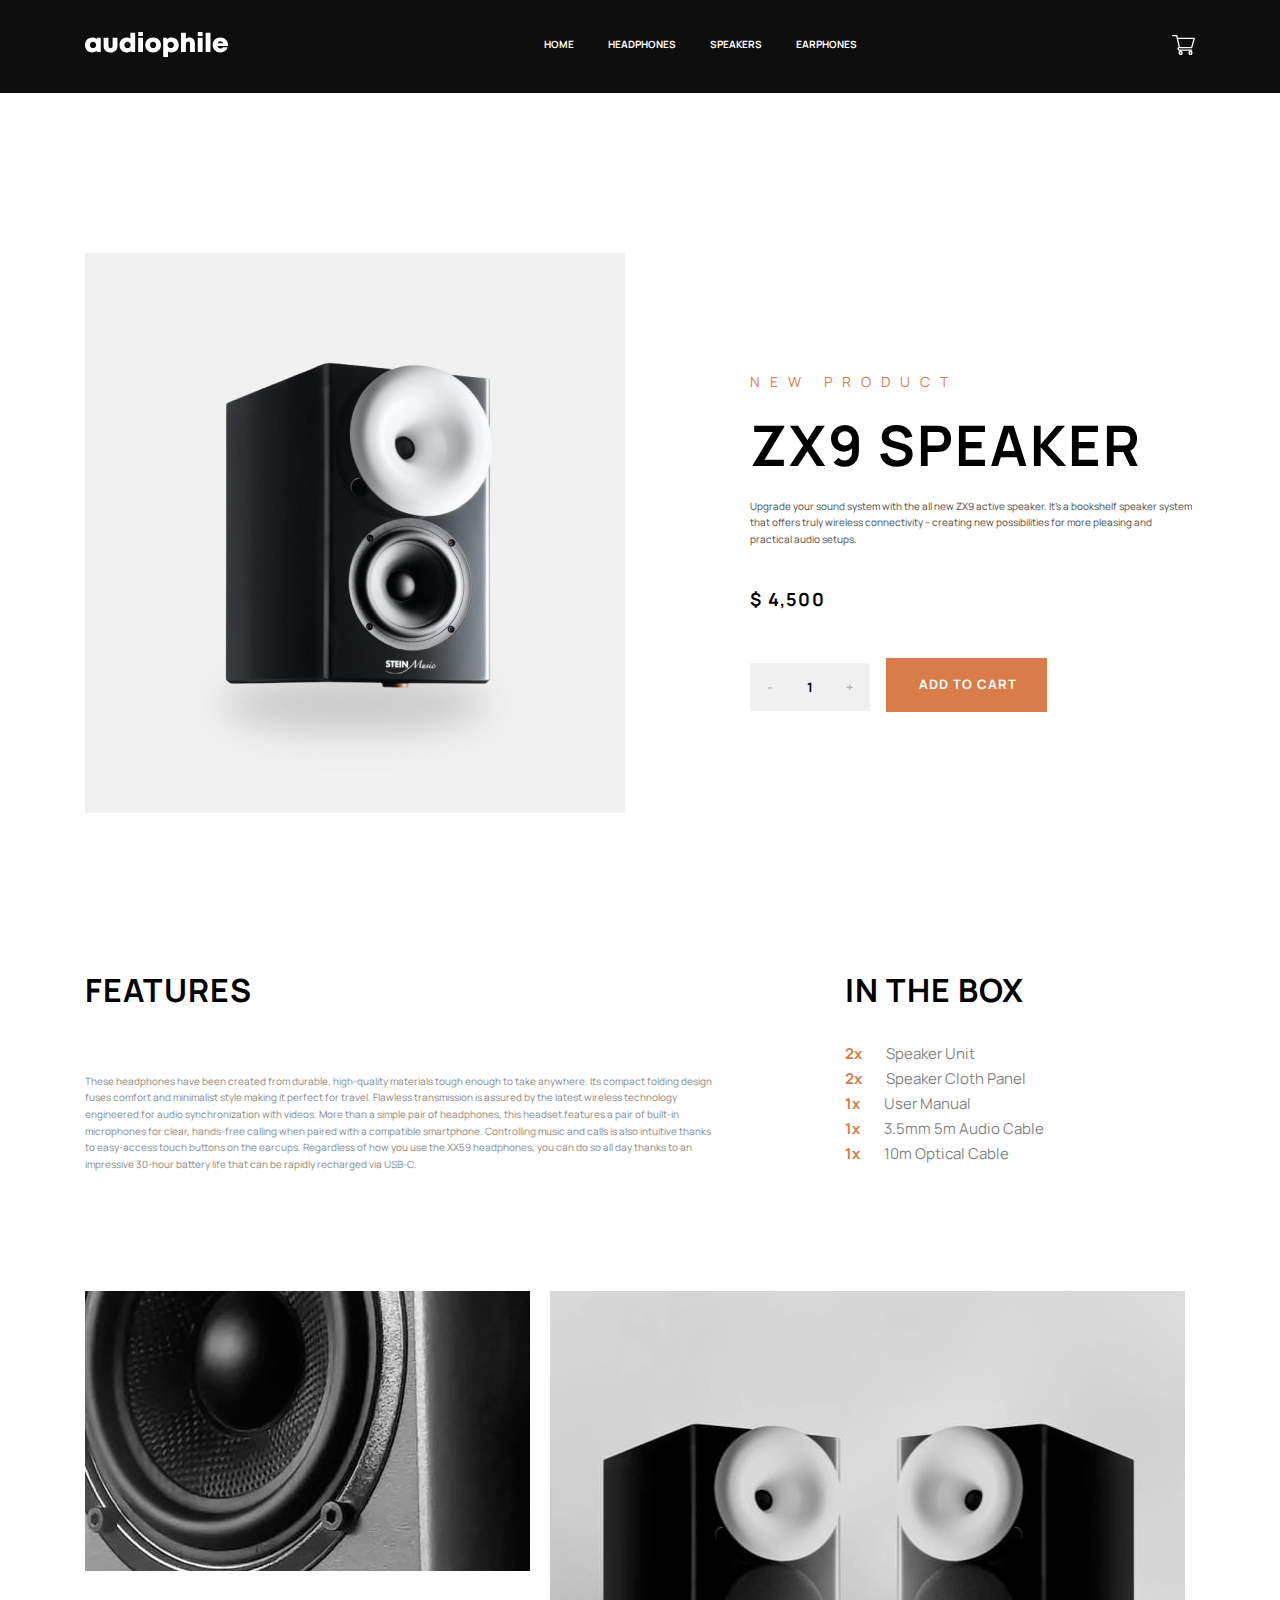
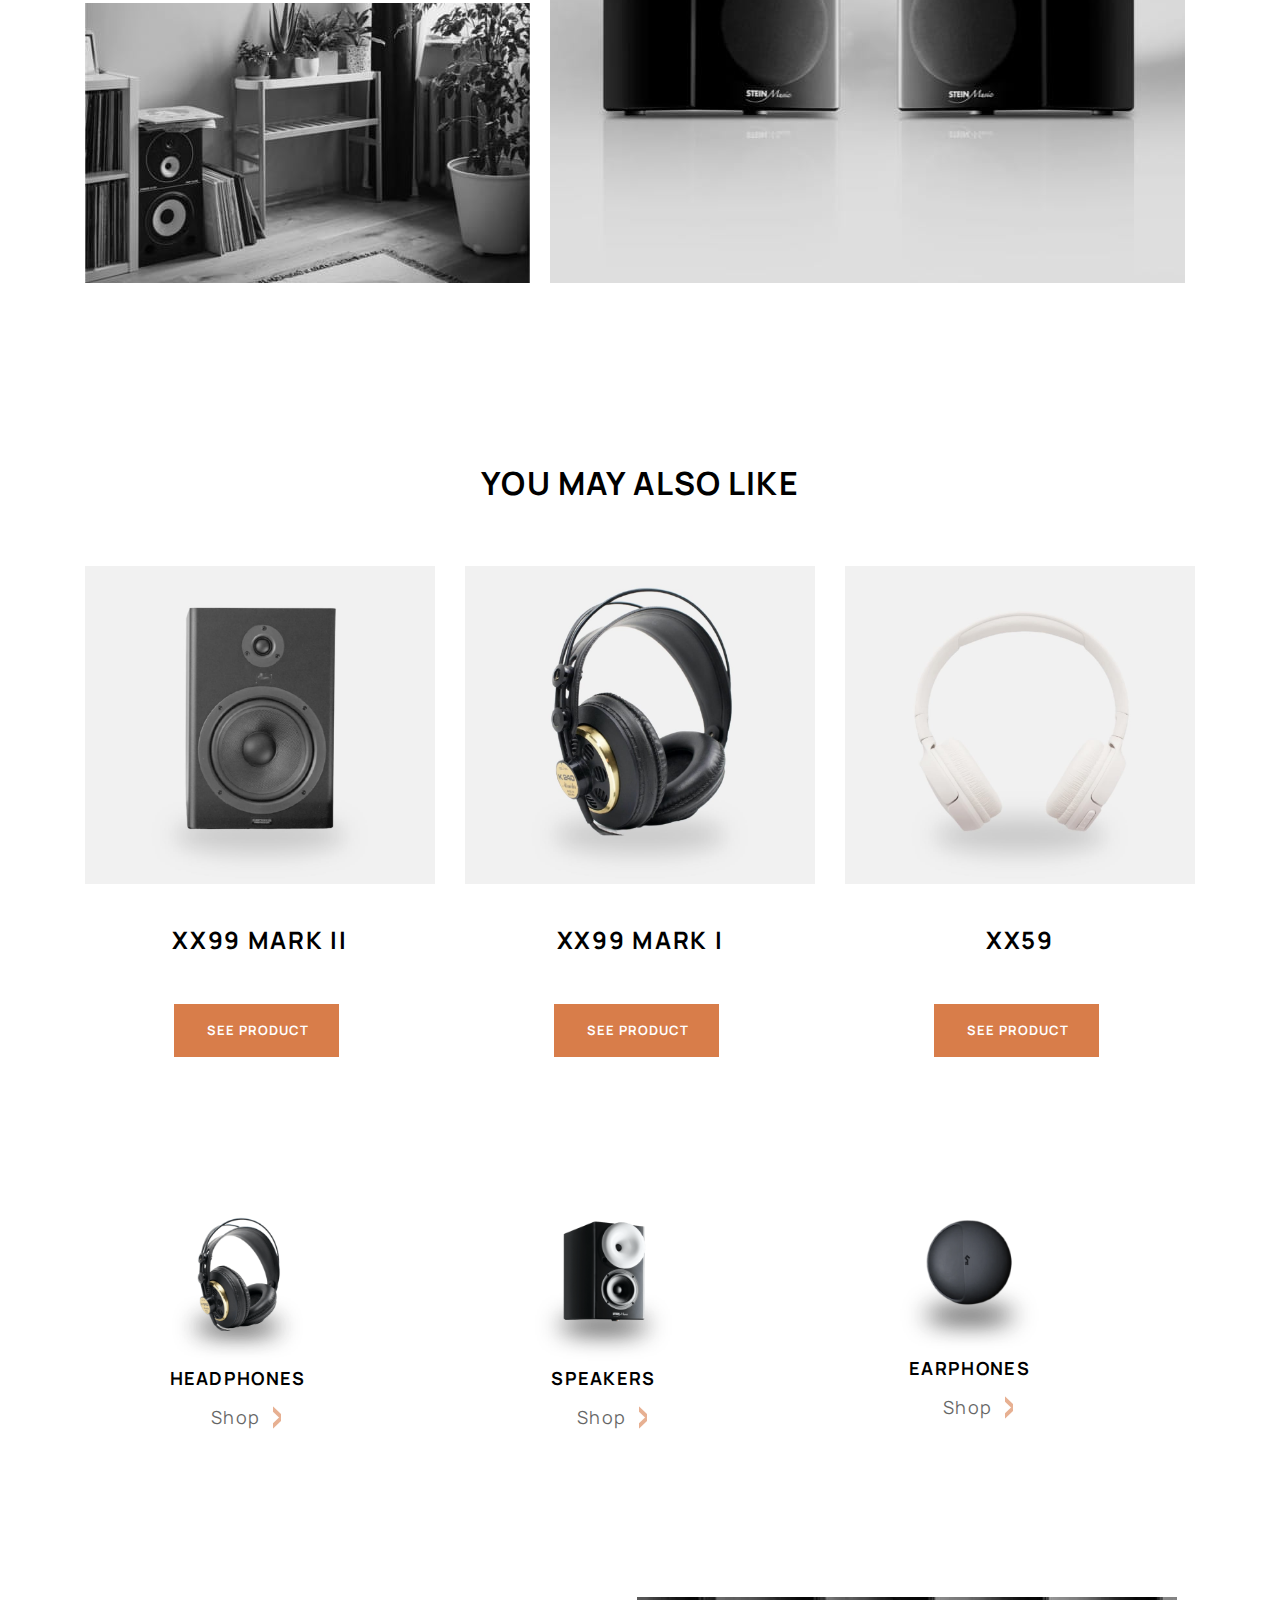
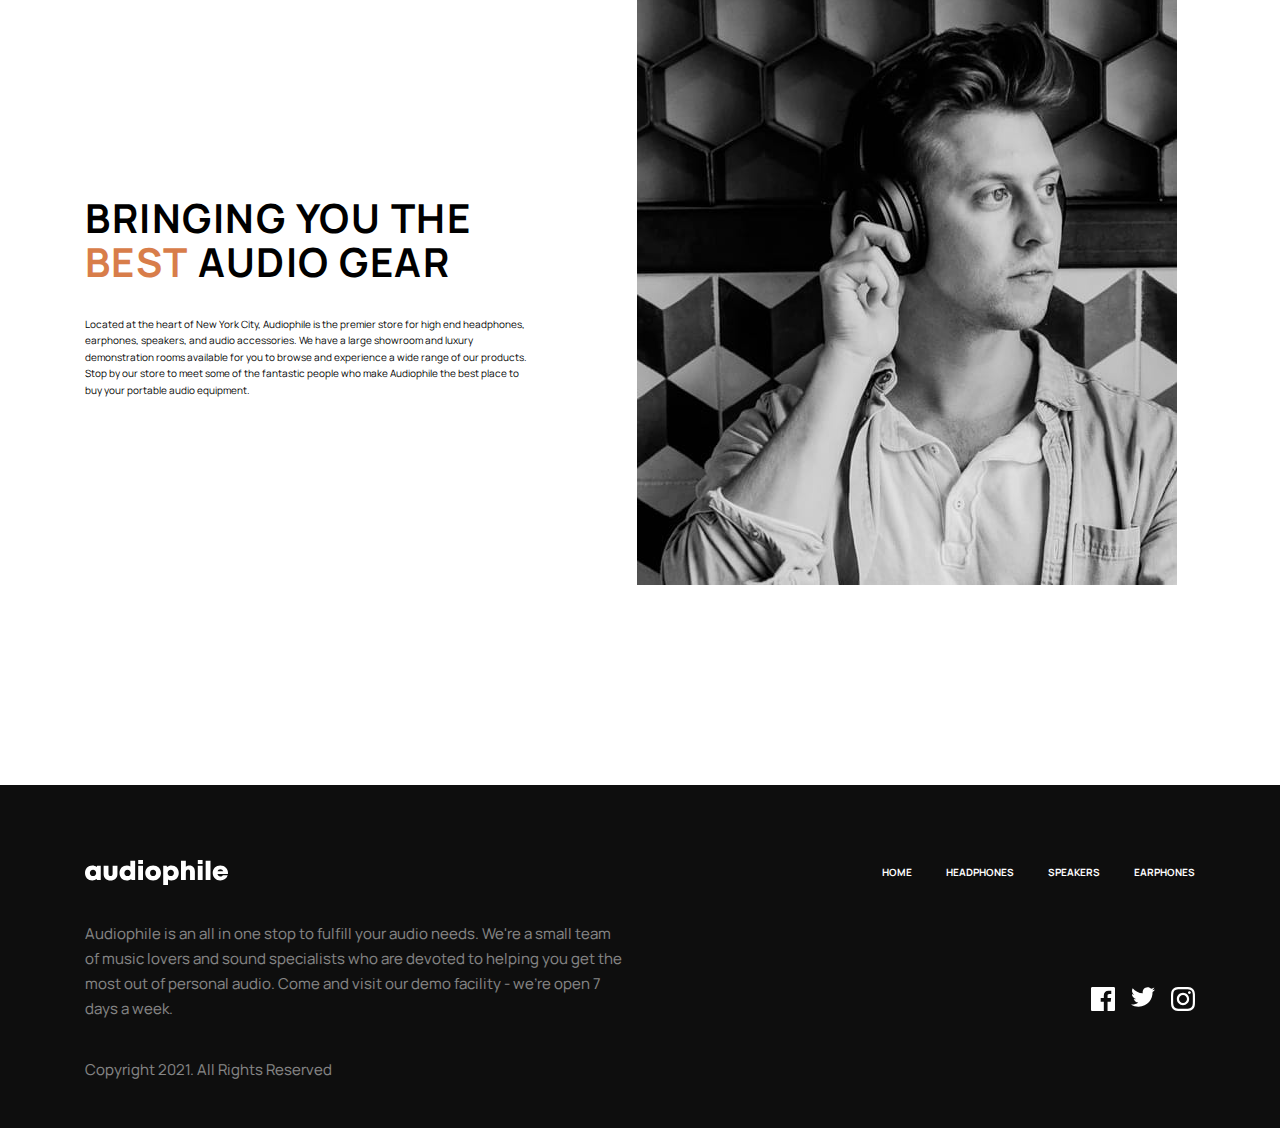
<file: pages/speakers-1.html>
<!DOCTYPE html>
<html lang="en">
  <head>
    <meta charset="UTF-8" />
    <meta name="viewport" content="width=device-width, initial-scale=1.0" />
    <title>Speakers-1</title>
    <link rel="stylesheet" href="../scss/main.scss" />
    <link rel="stylesheet" href="../scss/pages/_home.scss" />
    <link rel="stylesheet" href="../css/main.css" />
    <link rel="stylesheet" href="../scss/layout/_footer.scss" />
    <link rel="stylesheet" href="../scss/pages/_headphones.scss" />
  </head>
  <body>
    <header class="header">
      <div class="header__container container">
        <!-- LOGO -->
        <a class="site-logo" href="../index.html">
          <img
            src="../images/shared/desktop/logo.svg"
            alt="AudioPhie logo"
            width="143"
            height="25"
          />
        </a>

        <!-- NAVBAR -->
        <nav class="sitenav">
          <ul>
            <li><a href="../index.html">Home</a></li>
            <li><a href="../pages/headphones.html">HEADPHONES</a></li>
            <li><a href="../pages/speakers.html">SPEAKERS</a></li>
            <li><a href="../pages/earphones.html">EARPHONES</a></li>
          </ul>
        </nav>
        <!-- BASKET -->
        <button class="header__basket-btn">
          <img
            src="../images/shared/desktop/icon-cart.svg"
            alt=""
            width="23"
            height="20"
          />
        </button>
      </div>
    </header>

    <main class="main">
      <div class="main__hero container">
        <div class="main__hero-img">
          <img
            src="../images/product-zx9-speaker/desktop/image-category-page-preview.jpg"
            alt=""
            width="540"
            height="560"
          />
        </div>
        <div class="main__hero-text">
          <span class="label-2 hero__label">NEW PRODUCT</span>
          <h1 class="hero__title-1">ZX9
            SPEAKER</h1>
          <p class="hero__description-1">
            Upgrade your sound system with the all new ZX9 active speaker. It’s a bookshelf speaker system that offers truly wireless connectivity -- creating new possibilities for more pleasing and practical audio setups.
          </p>
          <p class="phones-2">$ 4,500</p>
          <div class="phones-1">
            <div class="phones-1-1">
              <p class="l">-</p>
              <p class="k">1</p>
              <p class="l">+</p>
            </div>
            <a href="" class="hero__btn btn btn-orange">ADD TO CART</a>
          </div>
        </div>
      </div>

      <div class="main__crow container">
        <div class="main__crow-list">
          <h3 class="main__crow-title">FEATURES</h3>
          <p class="main__crow-description">
            These headphones have been created from durable, high-quality materials tough enough to take anywhere. Its compact folding design fuses comfort and minimalist style making it perfect for travel. Flawless transmission is assured by the latest wireless technology engineered for audio synchronization with videos.

            More than a simple pair of headphones, this headset features a pair of built-in microphones for clear, hands-free calling when paired with a compatible smartphone. Controlling music and calls is also intuitive thanks to easy-access touch buttons on the earcups. Regardless of how you use the XX59 headphones, you can do so all day thanks to an impressive 30-hour battery life that can be rapidly recharged via USB-C.
          </p>
        </div>
        <div class="main__crow-list-2">
          <h3 class="main__crow-title">in the box</h3>
          <div class="list-3-item">
            <div class="list-2-item">
              <p class="item__t-1">2x</p>
              <p class="item__t-2">Speaker Unit</p>
            </div>
            <div class="list-2-item">
              <p class="item__t-1">2x</p>
              <p class="item__t-2">Speaker Cloth Panel</p>
            </div>
            <div class="list-2-item">
              <p class="item__t-1">1x</p>
              <p class="item__t-2">User Manual</p>
            </div>
            <div class="list-2-item">
              <p class="item__t-1">1x</p>
              <p class="item__t-2">3.5mm 5m Audio Cable</p>
            </div>
            <div class="list-2-item">
                <p class="item__t-1">1x</p>
                <p class="item__t-2">10m Optical Cable</p>
              </div>
           
          </div>
        </div>
      </div>

      <div class="main__images container">
        <div class="main__images-1">
          <img
            src="../images/product-zx9-speaker/desktop/image-gallery-1.jpg"
            alt=""
          />
          <img
            src="../images/product-zx9-speaker/desktop/image-gallery-2.jpg"
            alt=""
          />
        </div>
        <div class="main__images-2">
          <img
            src="../images/product-zx9-speaker/desktop/image-gallery-3.jpg"
            alt=""
          />
        </div>
      </div>
      <h3 class="main__textt container">you may also like</h3>
      <div class="main__end_full container">
        <div class="end_full-1">
          <img
            src="../images/product-zx7-speaker/desktop/image-category-page-preview.jpg"
            alt=""
            width="350"
            height="318"
          />
          <h5 class="end__title">XX99 MARK II</h5>
          <a class="end__link-1 btn btn-orange" href="/pages/speakers-2.html">See Product</a>
        </div>
        <div class="end_full-1">
          <img
            src="../images/product-xx99-mark-one-headphones/desktop/image-category-page-preview.jpg"
            alt=""
            width="350"
            height="318"
          />
          <h5 class="end__title">XX99 MARK I</h5>
          <a class="end__link-1 btn btn-orange" href="../pages/headphones-2.html">See Product</a>
        </div>
        <div class="end_full-1">
          <img
            src="../images/product-xx59-headphones/desktop/image-category-page-preview.jpg"
            alt=""
            width="350"
            height="318"
          />
          <h5 class="end__title">XX59</h5>
          <a class="end__link-1 btn btn-orange" href="/pages/headphones-3.html">See Product</a>
        </div>
      </div>
      <div class="card container">
        <div class="card__list">
          <img
            class="card__img"
            src="../images/shared/desktop/image-category-thumbnail-headphones.png"
            alt=""
            width="153"
            height="150"
          />
          <h6 class="card-title">HEADPHONES</h6>
          <a class="card__link" href="">
            Shop
            <img src="../images/shared/desktop/icon-arrow-right.svg" alt="" />
          </a>
        </div>
        <div class="card__list">
          <img
            class="card__img"
            src="../images/shared/desktop/image-category-thumbnail-speakers.png"
            alt=""
            width="153"
            height="150"
          />
          <h6 class="card-title">SPEAKERS</h6>
          <a class="card__link" href="">
            Shop
            <img src="../images/shared/desktop/icon-arrow-right.svg" alt="" />
          </a>
        </div>
        <div class="card__list">
          <img
            class="card__img"
            src="../images/shared/desktop/image-category-thumbnail-earphones.png"
            alt=""
            width="153"
            height="140"
          />
          <h6 class="card-title">EARPHONES</h6>
          <a class="card__link" href="">
            Shop
            <img src="../images/shared/desktop/icon-arrow-right.svg" alt="" />
          </a>
        </div>
      </div>
      <div class="main-end container">
        <div class="main-end__title">
          <h2 ">Bringing you the <span>best</span> audio gear</h2>
          <p>Located at the heart of New York City, Audiophile is the premier store for high end headphones, earphones, speakers, and audio accessories. We have a large showroom and luxury demonstration rooms available for you to browse and experience a wide range of our products. Stop by our store to meet some of the fantastic people who make Audiophile the best place to buy your portable audio equipment.</p>
        </div>
        <div class="main-end__img">
          <img src="../images/shared/desktop/image-best-gear.jpg" alt="">
        </div>
      </div>
    </main>

    <footer class="footer">
        <div class="footer__container container">
          <!-- LOGO -->
          <a class="site-logo" href="../index.html">
            <img
              src="../images/shared/desktop/logo.svg"
              alt="AudioPhie logo"
              width="143"
              height="25"
            />
          </a>
  
          <!-- NAVBAR -->
          <nav class="sitenav">
            <ul>
              <li><a href="../index.html">Home</a></li>
              <li><a href="../pages/headphones.html" >HEADPHONES</a></li>
              <li><a href="../pages/speakers.html">SPEAKERS</a></li>
              <li><a href="../pages/earphones.html">EARPHONES</a></li>
            </ul>
          </nav>
          <!-- BASKET -->
        </div>
        <div class="footer__description container">
          <p>
            Audiophile is an all in one stop to fulfill your audio needs. We're a
            small team of music lovers and sound specialists who are devoted to
            helping you get the most out of personal audio. Come and visit our
            demo facility - we’re open 7 days a week.
          </p>
          <p class="1">Copyright 2021. All Rights Reserved</p>
          <div class="footer__end_link">
            <a class="footer__item-link"  href=""><svg xmlns="http://www.w3.org/2000/svg" width="24" height="24" viewBox="0 0 24 24" fill="none">
              <path d="M22.675 0H1.325C0.593 0 0 0.593 0 1.325V22.676C0 23.407 0.593 24 1.325 24H12.82V14.706H9.692V11.084H12.82V8.413C12.82 5.313 14.713 3.625 17.479 3.625C18.804 3.625 19.942 3.724 20.274 3.768V7.008L18.356 7.009C16.852 7.009 16.561 7.724 16.561 8.772V11.085H20.148L19.681 14.707H16.561V24H22.677C23.407 24 24 23.407 24 22.675V1.325C24 0.593 23.407 0 22.675 0Z" fill="white"/>
              </svg></a>
            <a class="footer__item-link" href=""><svg width="24" height="20" viewBox="0 0 24 20" fill="none" xmlns="http://www.w3.org/2000/svg">
              <path d="M24 2.55705C23.117 2.94905 22.168 3.21305 21.172 3.33205C22.189 2.72305 22.97 1.75805 23.337 0.608047C22.386 1.17205 21.332 1.58205 20.21 1.80305C19.313 0.846047 18.032 0.248047 16.616 0.248047C13.437 0.248047 11.101 3.21405 11.819 6.29305C7.728 6.08805 4.1 4.12805 1.671 1.14905C0.381 3.36205 1.002 6.25705 3.194 7.72305C2.388 7.69705 1.628 7.47605 0.965 7.10705C0.911 9.38805 2.546 11.522 4.914 11.997C4.221 12.185 3.462 12.229 2.69 12.081C3.316 14.037 5.134 15.46 7.29 15.5C5.22 17.123 2.612 17.848 0 17.54C2.179 18.937 4.768 19.752 7.548 19.752C16.69 19.752 21.855 12.031 21.543 5.10605C22.505 4.41105 23.34 3.54405 24 2.55705Z" fill="white"/>
              </svg>
              </a>
            <a class="footer__item-link" href=""><svg width="24" height="24" viewBox="0 0 24 24" fill="none" xmlns="http://www.w3.org/2000/svg">
              <path fill-rule="evenodd" clip-rule="evenodd" d="M12 0C8.741 0 8.333 0.014 7.053 0.072C2.695 0.272 0.273 2.69 0.073 7.052C0.014 8.333 0 8.741 0 12C0 15.259 0.014 15.668 0.072 16.948C0.272 21.306 2.69 23.728 7.052 23.928C8.333 23.986 8.741 24 12 24C15.259 24 15.668 23.986 16.948 23.928C21.302 23.728 23.73 21.31 23.927 16.948C23.986 15.668 24 15.259 24 12C24 8.741 23.986 8.333 23.928 7.053C23.732 2.699 21.311 0.273 16.949 0.073C15.668 0.014 15.259 0 12 0ZM12 2.163C15.204 2.163 15.584 2.175 16.85 2.233C20.102 2.381 21.621 3.924 21.769 7.152C21.827 8.417 21.838 8.797 21.838 12.001C21.838 15.206 21.826 15.585 21.769 16.85C21.62 20.075 20.105 21.621 16.85 21.769C15.584 21.827 15.206 21.839 12 21.839C8.796 21.839 8.416 21.827 7.151 21.769C3.891 21.62 2.38 20.07 2.232 16.849C2.174 15.584 2.162 15.205 2.162 12C2.162 8.796 2.175 8.417 2.232 7.151C2.381 3.924 3.896 2.38 7.151 2.232C8.417 2.175 8.796 2.163 12 2.163ZM5.838 12C5.838 8.597 8.597 5.838 12 5.838C15.403 5.838 18.162 8.597 18.162 12C18.162 15.404 15.403 18.163 12 18.163C8.597 18.163 5.838 15.403 5.838 12ZM12 16C9.791 16 8 14.21 8 12C8 9.791 9.791 8 12 8C14.209 8 16 9.791 16 12C16 14.21 14.209 16 12 16ZM16.965 5.595C16.965 4.8 17.61 4.155 18.406 4.155C19.201 4.155 19.845 4.8 19.845 5.595C19.845 6.39 19.201 7.035 18.406 7.035C17.61 7.035 16.965 6.39 16.965 5.595Z" fill="white"/>
              </svg>
              </a>
    
          </div>
        </div>
      </footer>
  </body>
</html>
</file>
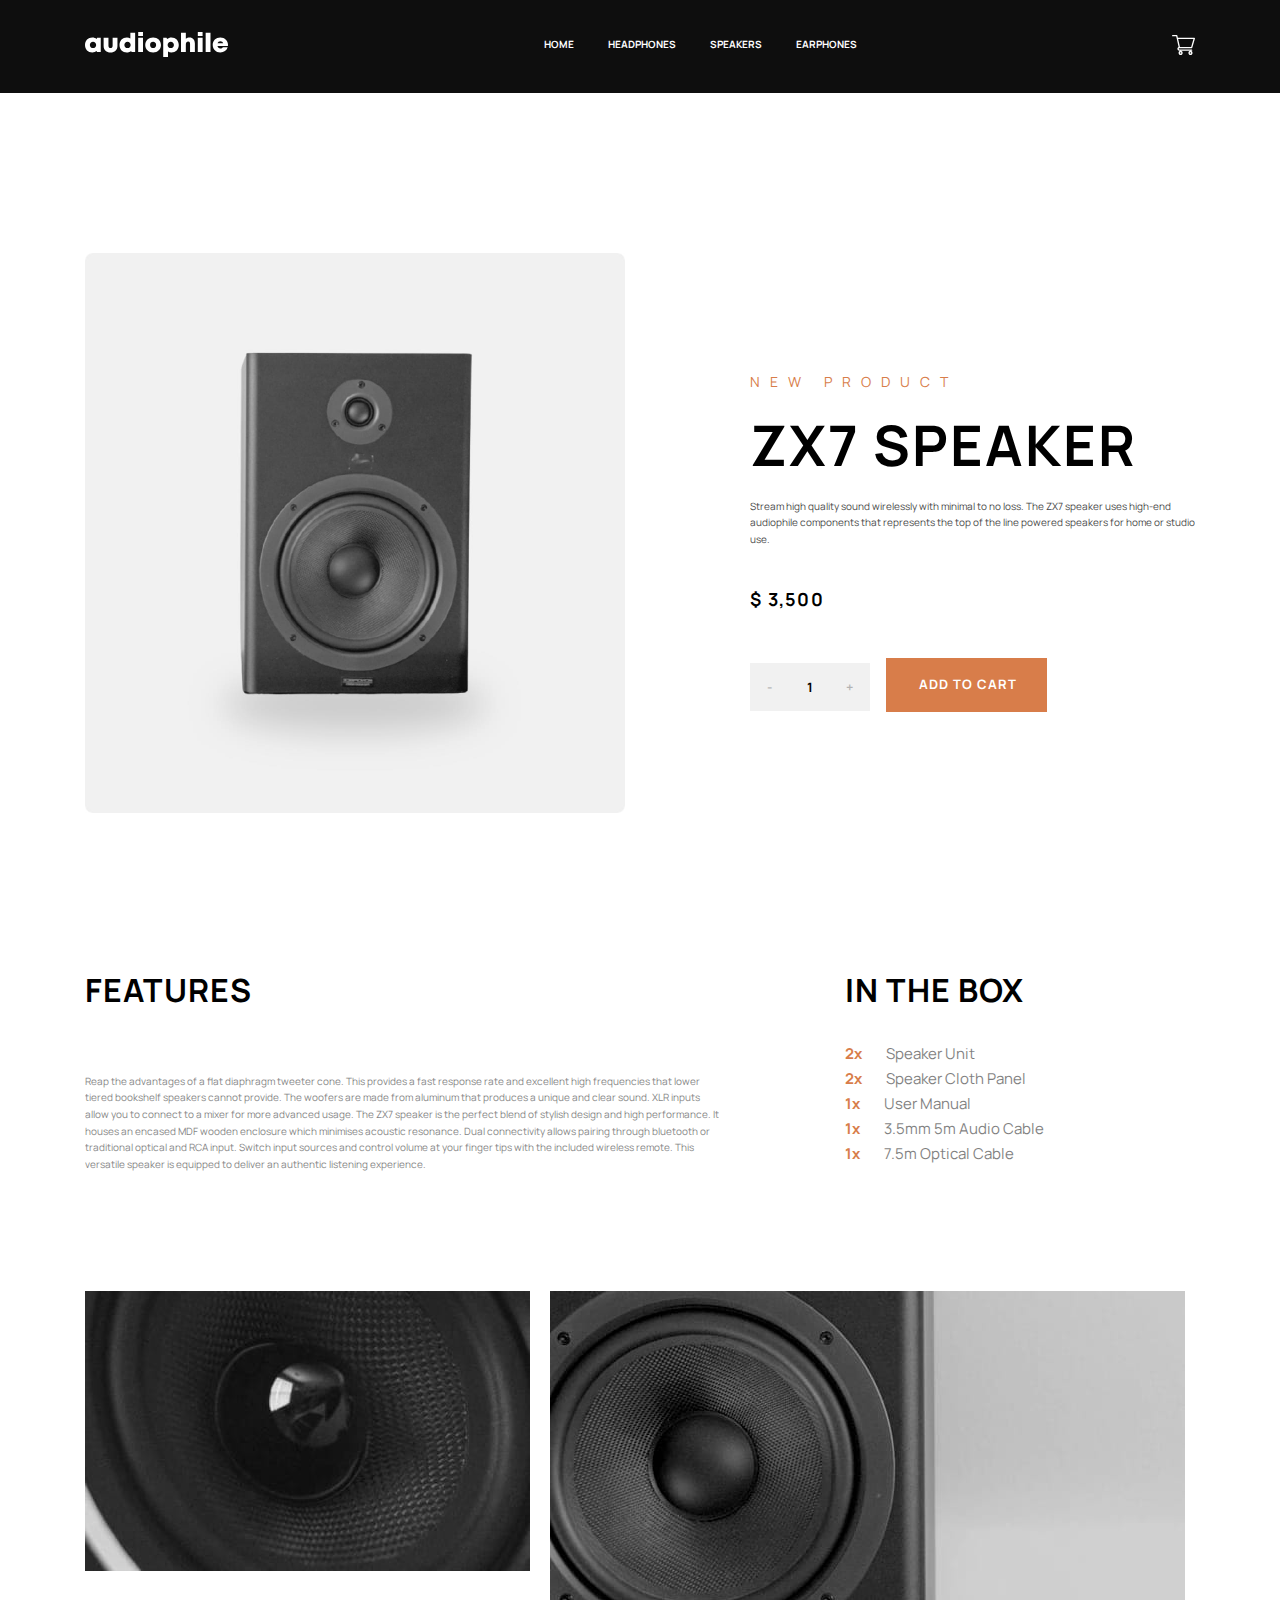
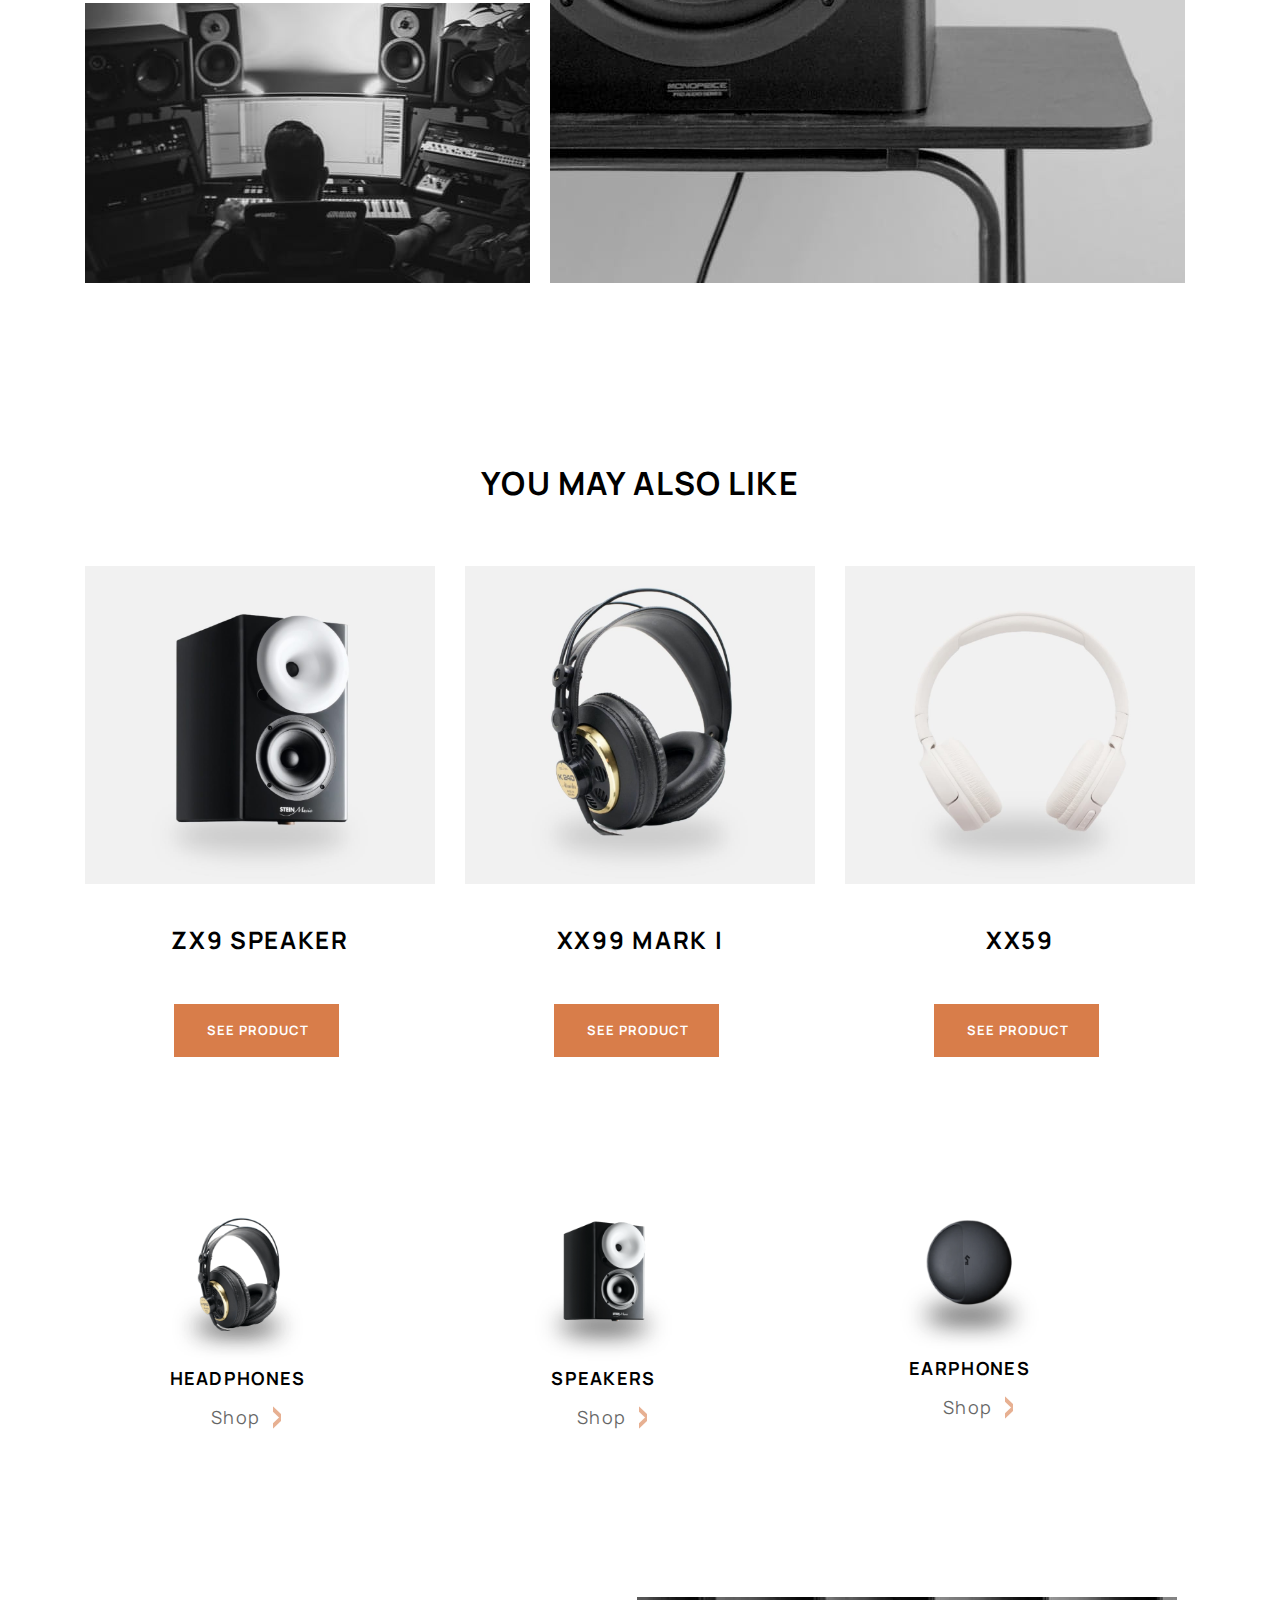
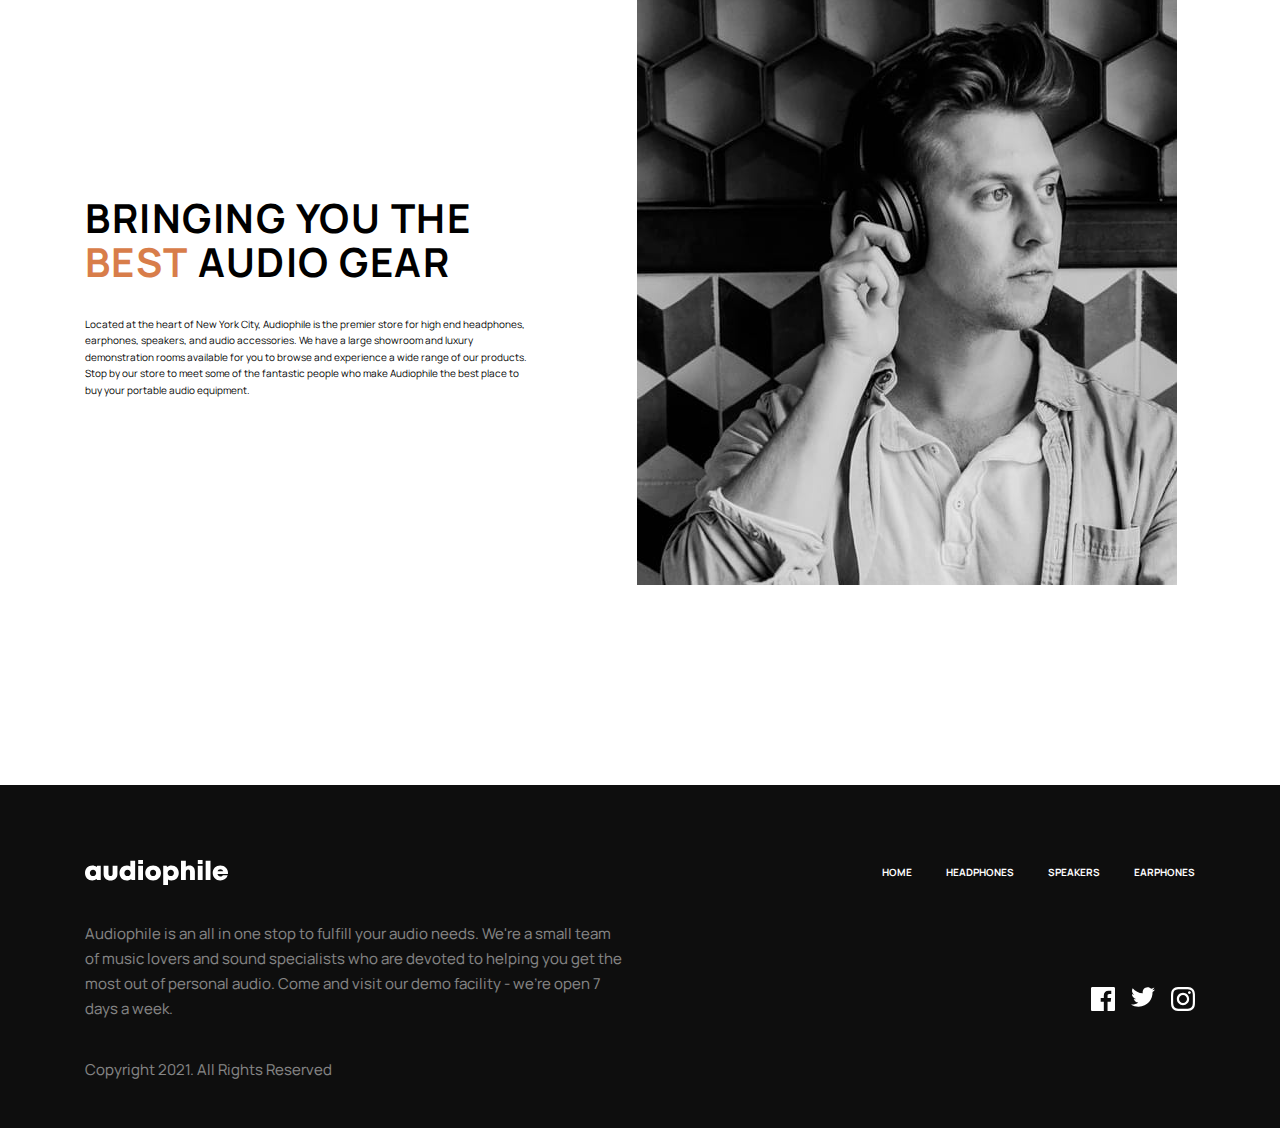
<file: pages/speakers-2.html>
<!DOCTYPE html>
<html lang="en">
  <head>
    <meta charset="UTF-8" />
    <meta name="viewport" content="width=device-width, initial-scale=1.0" />
    <title>Speakers-2</title>
    <link rel="stylesheet" href="../scss/main.scss" />
    <link rel="stylesheet" href="../scss/pages/_home.scss" />
    <link rel="stylesheet" href="../css/main.css" />
    <link rel="stylesheet" href="../scss/layout/_footer.scss" />
    <link rel="stylesheet" href="../scss/pages/_headphones.scss" />
  </head>
  <body>
    <header class="header">
      <div class="header__container container">
        <!-- LOGO -->
        <a class="site-logo" href="../index.html">
          <img
            src="../images/shared/desktop/logo.svg"
            alt="AudioPhie logo"
            width="143"
            height="25"
          />
        </a>

        <!-- NAVBAR -->
        <nav class="sitenav">
          <ul>
            <li><a href="../index.html">Home</a></li>
            <li><a href="../pages/headphones.html">HEADPHONES</a></li>
            <li><a href="../pages/speakers.html">SPEAKERS</a></li>
            <li><a href="../pages/earphones.html">EARPHONES</a></li>
          </ul>
        </nav>
        <!-- BASKET -->
        <button class="header__basket-btn">
          <img
            src="../images/shared/desktop/icon-cart.svg"
            alt=""
            width="23"
            height="20"
          />
        </button>
      </div>
    </header>

    <main class="main">
      <div class="main__hero container">
        <div class="main__hero-img">
          <img
            src="/images/product-zx7-speaker/desktop/image-category-page-preview.jpg"
            alt=""
            width="540"
            height="560"
          />
        </div>
        <div class="main__hero-text">
          <span class="label-2 hero__label">NEW PRODUCT</span>
          <h1 class="hero__title-1">ZX7
            SPEAKER</h1>
          <p class="hero__description-1">
            Stream high quality sound wirelessly with minimal to no loss. The ZX7 speaker uses high-end audiophile components that represents the top of the line powered speakers for home or studio use.          </p>
          <p class="phones-2">$ 3,500</p>
          <div class="phones-1">
            <div class="phones-1-1">
              <p class="l">-</p>
              <p class="k">1</p>
              <p class="l">+</p>
            </div>
            <a href="" class="hero__btn btn btn-orange">ADD TO CART</a>
          </div>
        </div>
      </div>

      <div class="main__crow container">
        <div class="main__crow-list">
          <h3 class="main__crow-title">FEATURES</h3>
          <p class="main__crow-description">
            Reap the advantages of a flat diaphragm tweeter cone. This provides a fast response rate and excellent high frequencies that lower tiered bookshelf speakers cannot provide. The woofers are made from aluminum that produces a unique and clear sound. XLR inputs allow you to connect to a mixer for more advanced usage.

The ZX7 speaker is the perfect blend of stylish design and high performance. It houses an encased MDF wooden enclosure which minimises acoustic resonance. Dual connectivity allows pairing through bluetooth or traditional optical and RCA input. Switch input sources and control volume at your finger tips with the included wireless remote. This versatile speaker is equipped to deliver an authentic listening experience.
          </p>
        </div>
        <div class="main__crow-list-2">
          <h3 class="main__crow-title">in the box</h3>
          <div class="list-3-item">
            <div class="list-2-item">
              <p class="item__t-1">2x</p>
              <p class="item__t-2">Speaker Unit</p>
            </div>
            <div class="list-2-item">
              <p class="item__t-1">2x</p>
              <p class="item__t-2">Speaker Cloth Panel</p>
            </div>
            <div class="list-2-item">
              <p class="item__t-1">1x</p>
              <p class="item__t-2">User Manual</p>
            </div>
            <div class="list-2-item">
              <p class="item__t-1">1x</p>
              <p class="item__t-2">3.5mm 5m Audio Cable</p>
            </div>
            <div class="list-2-item">
                <p class="item__t-1">1x</p>
                <p class="item__t-2">7.5m Optical Cable</p>
              </div>
           
          </div>
        </div>
      </div>

      <div class="main__images container">
        <div class="main__images-1">
          <img
            src="/images/product-zx7-speaker/desktop/image-gallery-1.jpg"
            alt=""
          />
          <img
            src="/images/product-zx7-speaker/desktop/image-gallery-2.jpg"
            alt=""
          />
        </div>
        <div class="main__images-2">
          <img
            src="/images/product-zx7-speaker/desktop/image-gallery-3.jpg"
            alt=""
          />
        </div>
      </div>
      <h3 class="main__textt container">you may also like</h3>
      <div class="main__end_full container">
        <div class="end_full-1">
          <img
            src="/images/product-zx9-speaker/desktop/image-category-page-preview.jpg"
            alt=""
            width="350"
            height="318"
          />
          <h5 class="end__title">ZX9 SPEAKER</h5>
          <a class="end__link-1 btn btn-orange" href="/pages/speakers-1.html">See Product</a>
        </div>
        <div class="end_full-1">
          <img
            src="../images/product-xx99-mark-one-headphones/desktop/image-category-page-preview.jpg"
            alt=""
            width="350"
            height="318"
          />
          <h5 class="end__title">XX99 MARK I</h5>
          <a class="end__link-1 btn btn-orange" href="../pages/headphones-2.html">See Product</a>
        </div>
        <div class="end_full-1">
          <img
            src="../images/product-xx59-headphones/desktop/image-category-page-preview.jpg"
            alt=""
            width="350"
            height="318"
          />
          <h5 class="end__title">XX59</h5>
          <a class="end__link-1 btn btn-orange" href="/pages/headphones-3.html">See Product</a>
        </div>
      </div>
      <div class="card container">
        <div class="card__list">
          <img
            class="card__img"
            src="../images/shared/desktop/image-category-thumbnail-headphones.png"
            alt=""
            width="153"
            height="150"
          />
          <h6 class="card-title">HEADPHONES</h6>
          <a class="card__link" href="">
            Shop
            <img src="../images/shared/desktop/icon-arrow-right.svg" alt="" />
          </a>
        </div>
        <div class="card__list">
          <img
            class="card__img"
            src="../images/shared/desktop/image-category-thumbnail-speakers.png"
            alt=""
            width="153"
            height="150"
          />
          <h6 class="card-title">SPEAKERS</h6>
          <a class="card__link" href="">
            Shop
            <img src="../images/shared/desktop/icon-arrow-right.svg" alt="" />
          </a>
        </div>
        <div class="card__list">
          <img
            class="card__img"
            src="../images/shared/desktop/image-category-thumbnail-earphones.png"
            alt=""
            width="153"
            height="140"
          />
          <h6 class="card-title">EARPHONES</h6>
          <a class="card__link" href="">
            Shop
            <img src="../images/shared/desktop/icon-arrow-right.svg" alt="" />
          </a>
        </div>
      </div>
      <div class="main-end container">
        <div class="main-end__title">
          <h2 ">Bringing you the <span>best</span> audio gear</h2>
          <p>Located at the heart of New York City, Audiophile is the premier store for high end headphones, earphones, speakers, and audio accessories. We have a large showroom and luxury demonstration rooms available for you to browse and experience a wide range of our products. Stop by our store to meet some of the fantastic people who make Audiophile the best place to buy your portable audio equipment.</p>
        </div>
        <div class="main-end__img">
          <img src="../images/shared/desktop/image-best-gear.jpg" alt="">
        </div>
      </div>
    </main>

    <footer class="footer">
        <div class="footer__container container">
          <!-- LOGO -->
          <a class="site-logo" href="../index.html">
            <img
              src="../images/shared/desktop/logo.svg"
              alt="AudioPhie logo"
              width="143"
              height="25"
            />
          </a>
  
          <!-- NAVBAR -->
          <nav class="sitenav">
            <ul>
              <li><a href="../index.html">Home</a></li>
              <li><a href="../pages/headphones.html" >HEADPHONES</a></li>
              <li><a href="../pages/speakers.html">SPEAKERS</a></li>
              <li><a href="../pages/earphones.html">EARPHONES</a></li>
            </ul>
          </nav>
          <!-- BASKET -->
        </div>
        <div class="footer__description container">
          <p>
            Audiophile is an all in one stop to fulfill your audio needs. We're a
            small team of music lovers and sound specialists who are devoted to
            helping you get the most out of personal audio. Come and visit our
            demo facility - we’re open 7 days a week.
          </p>
          <p class="1">Copyright 2021. All Rights Reserved</p>
          <div class="footer__end_link">
            <a class="footer__item-link"  href=""><svg xmlns="http://www.w3.org/2000/svg" width="24" height="24" viewBox="0 0 24 24" fill="none">
              <path d="M22.675 0H1.325C0.593 0 0 0.593 0 1.325V22.676C0 23.407 0.593 24 1.325 24H12.82V14.706H9.692V11.084H12.82V8.413C12.82 5.313 14.713 3.625 17.479 3.625C18.804 3.625 19.942 3.724 20.274 3.768V7.008L18.356 7.009C16.852 7.009 16.561 7.724 16.561 8.772V11.085H20.148L19.681 14.707H16.561V24H22.677C23.407 24 24 23.407 24 22.675V1.325C24 0.593 23.407 0 22.675 0Z" fill="white"/>
              </svg></a>
            <a class="footer__item-link" href=""><svg width="24" height="20" viewBox="0 0 24 20" fill="none" xmlns="http://www.w3.org/2000/svg">
              <path d="M24 2.55705C23.117 2.94905 22.168 3.21305 21.172 3.33205C22.189 2.72305 22.97 1.75805 23.337 0.608047C22.386 1.17205 21.332 1.58205 20.21 1.80305C19.313 0.846047 18.032 0.248047 16.616 0.248047C13.437 0.248047 11.101 3.21405 11.819 6.29305C7.728 6.08805 4.1 4.12805 1.671 1.14905C0.381 3.36205 1.002 6.25705 3.194 7.72305C2.388 7.69705 1.628 7.47605 0.965 7.10705C0.911 9.38805 2.546 11.522 4.914 11.997C4.221 12.185 3.462 12.229 2.69 12.081C3.316 14.037 5.134 15.46 7.29 15.5C5.22 17.123 2.612 17.848 0 17.54C2.179 18.937 4.768 19.752 7.548 19.752C16.69 19.752 21.855 12.031 21.543 5.10605C22.505 4.41105 23.34 3.54405 24 2.55705Z" fill="white"/>
              </svg>
              </a>
            <a class="footer__item-link" href=""><svg width="24" height="24" viewBox="0 0 24 24" fill="none" xmlns="http://www.w3.org/2000/svg">
              <path fill-rule="evenodd" clip-rule="evenodd" d="M12 0C8.741 0 8.333 0.014 7.053 0.072C2.695 0.272 0.273 2.69 0.073 7.052C0.014 8.333 0 8.741 0 12C0 15.259 0.014 15.668 0.072 16.948C0.272 21.306 2.69 23.728 7.052 23.928C8.333 23.986 8.741 24 12 24C15.259 24 15.668 23.986 16.948 23.928C21.302 23.728 23.73 21.31 23.927 16.948C23.986 15.668 24 15.259 24 12C24 8.741 23.986 8.333 23.928 7.053C23.732 2.699 21.311 0.273 16.949 0.073C15.668 0.014 15.259 0 12 0ZM12 2.163C15.204 2.163 15.584 2.175 16.85 2.233C20.102 2.381 21.621 3.924 21.769 7.152C21.827 8.417 21.838 8.797 21.838 12.001C21.838 15.206 21.826 15.585 21.769 16.85C21.62 20.075 20.105 21.621 16.85 21.769C15.584 21.827 15.206 21.839 12 21.839C8.796 21.839 8.416 21.827 7.151 21.769C3.891 21.62 2.38 20.07 2.232 16.849C2.174 15.584 2.162 15.205 2.162 12C2.162 8.796 2.175 8.417 2.232 7.151C2.381 3.924 3.896 2.38 7.151 2.232C8.417 2.175 8.796 2.163 12 2.163ZM5.838 12C5.838 8.597 8.597 5.838 12 5.838C15.403 5.838 18.162 8.597 18.162 12C18.162 15.404 15.403 18.163 12 18.163C8.597 18.163 5.838 15.403 5.838 12ZM12 16C9.791 16 8 14.21 8 12C8 9.791 9.791 8 12 8C14.209 8 16 9.791 16 12C16 14.21 14.209 16 12 16ZM16.965 5.595C16.965 4.8 17.61 4.155 18.406 4.155C19.201 4.155 19.845 4.8 19.845 5.595C19.845 6.39 19.201 7.035 18.406 7.035C17.61 7.035 16.965 6.39 16.965 5.595Z" fill="white"/>
              </svg>
              </a>
    
          </div>
        </div>
      </footer>
  </body>
</html>
</file>
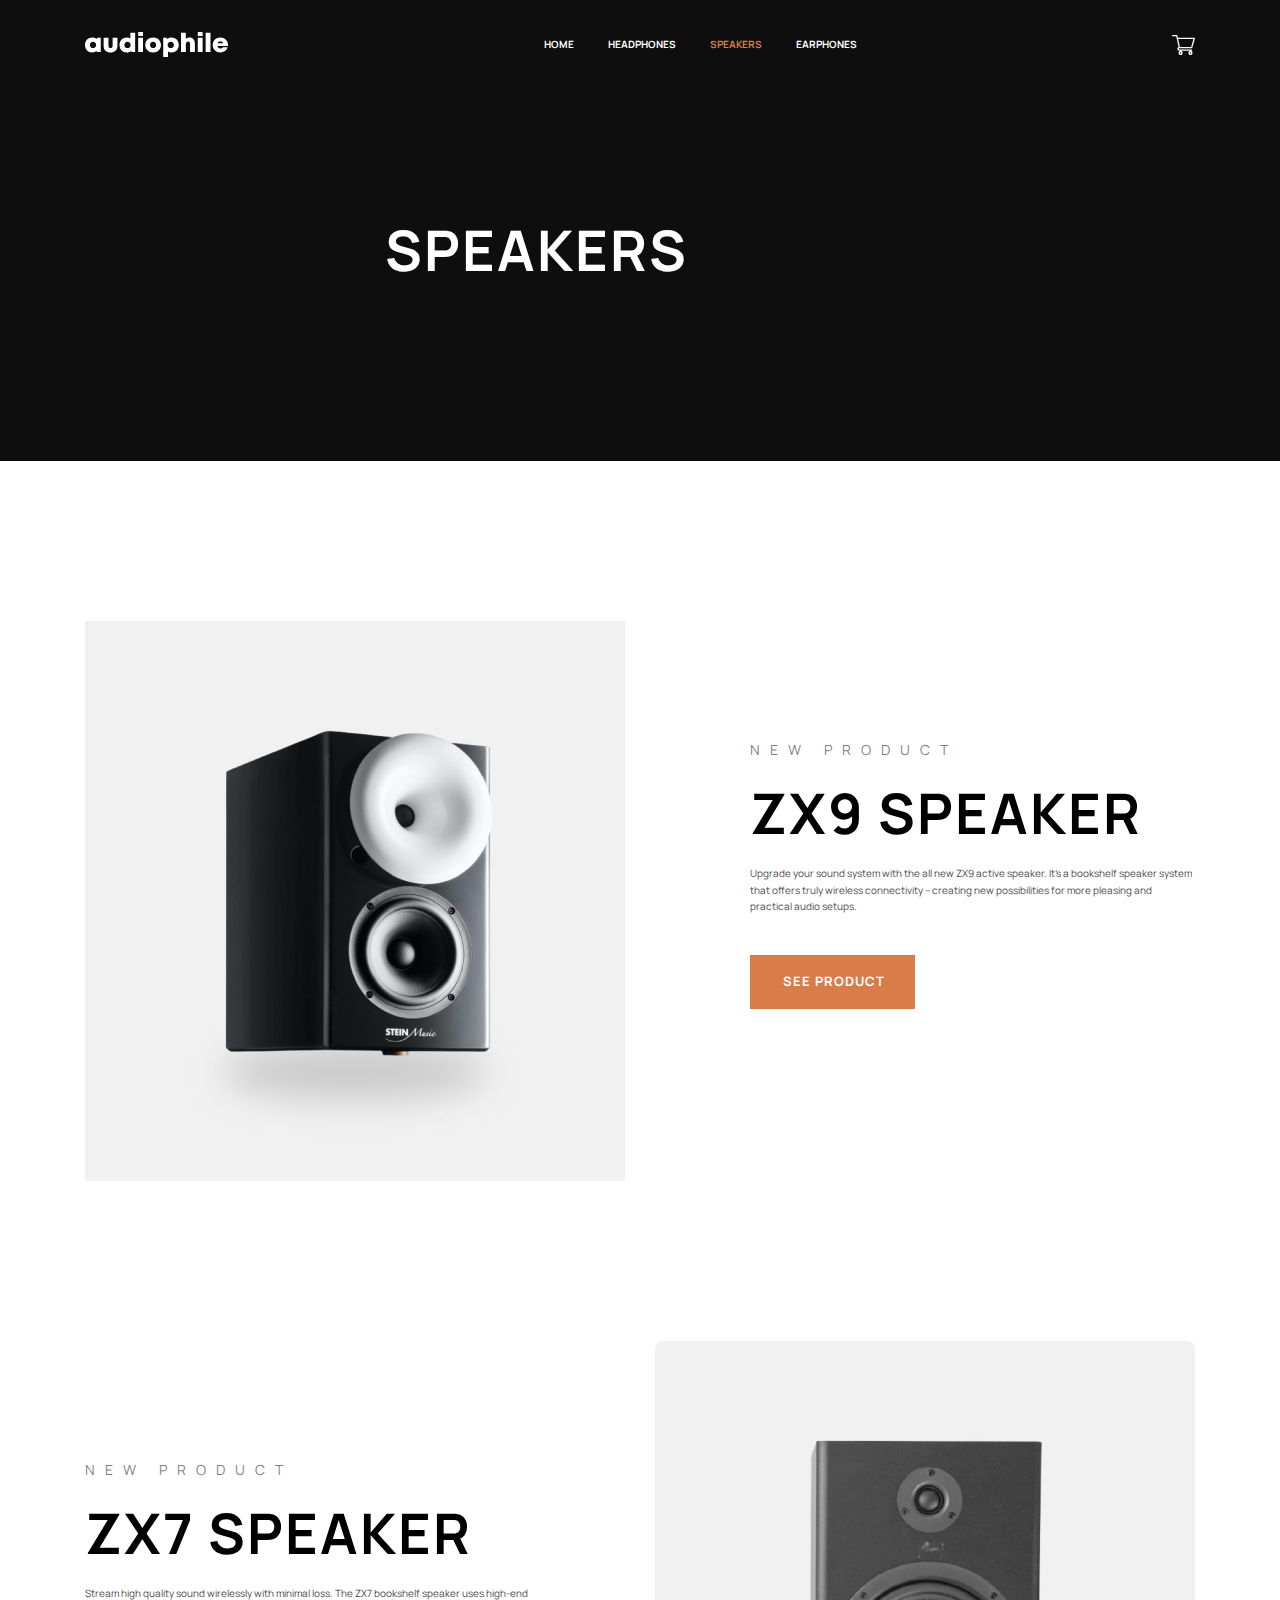
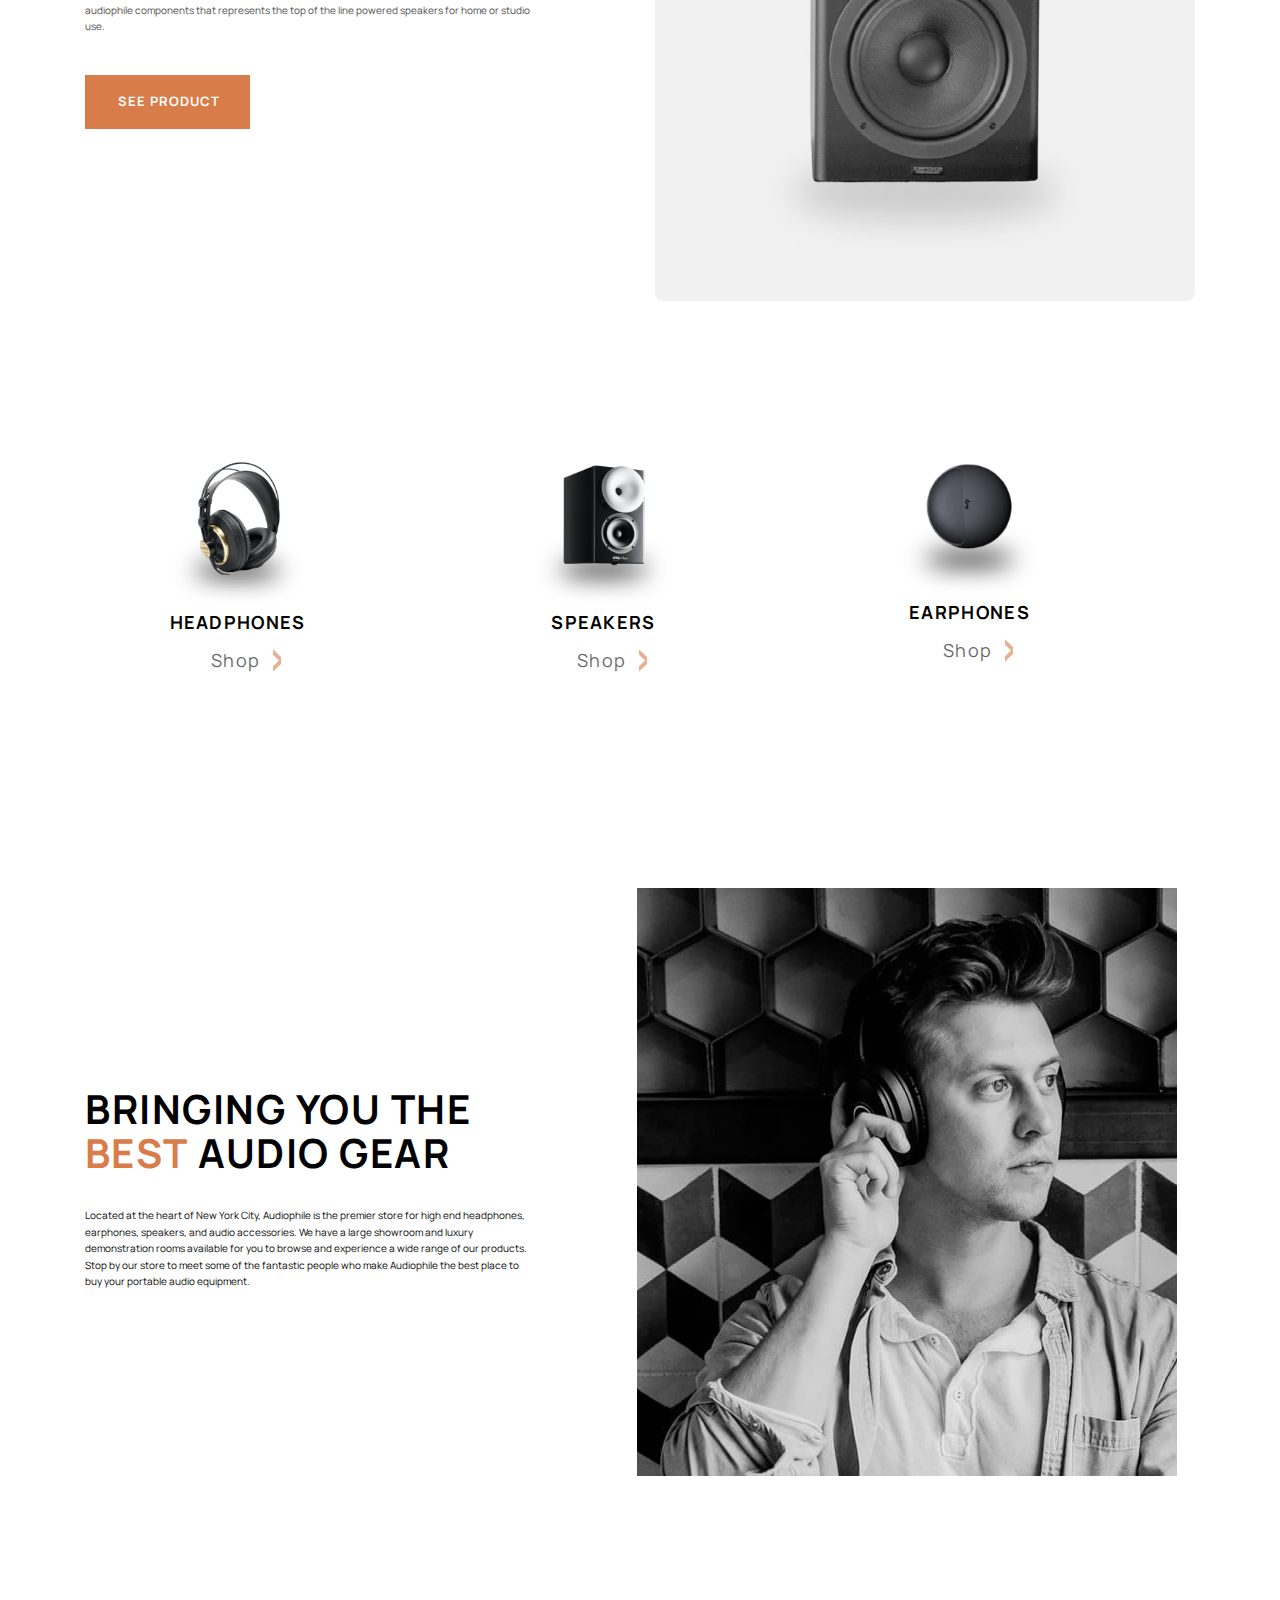
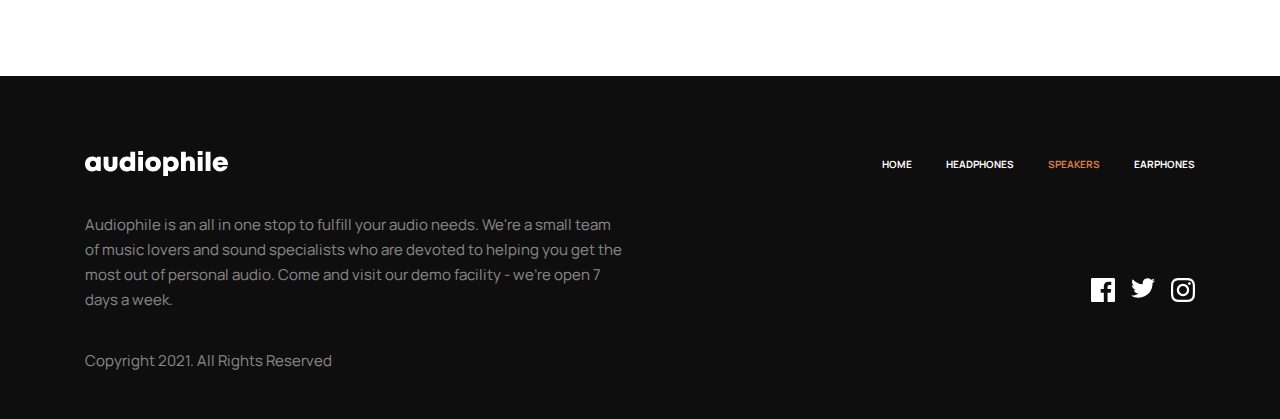
<file: pages/speakers.html>
<!DOCTYPE html>
<html lang="en">
  <head>
    <meta charset="UTF-8" />
    <meta name="viewport" content="width=device-width, initial-scale=1.0" />
    <title>Speakers</title>
    <link rel="stylesheet" href="../scss/main.scss" />
    <link rel="stylesheet" href="../scss/pages/_home.scss" />
    <link rel="stylesheet" href="../css/main.css" />
    <link rel="stylesheet" href="../scss/layout/_footer.scss" />
    <link rel="stylesheet" href="../scss/pages/_headphones.scss">
  </head>
  <body>
    <header class="header">
      <div class="header__container container">
        <!-- LOGO -->
        <a class="site-logo" href="../index.html">
          <img
            src="../images/shared/desktop/logo.svg"
            alt="AudioPhie logo"
            width="143"
            height="25"
          />
        </a>

        <!-- NAVBAR -->
        <nav class="sitenav">
          <ul>
            <li><a href="../index.html">Home</a></li>
            <li><a href="../pages/headphones.html" >HEADPHONES</a></li>
            <li><a href=""id="active">SPEAKERS</a></li>
            <li><a href="../pages/earphones.html">EARPHONES</a></li>
          </ul>
        </nav>
        <!-- BASKET -->
        <button class="header__basket-btn">
          <img
            src="../images/shared/desktop/icon-cart.svg"
            alt=""
            width="23"
            height="20"
          />
        </button>
      </div>
    </header>
    <section class="hero-1">
        <div class="hero__t container">  
          <h2 class="hero__title-3">SPEAKERS</h2></div>
      </section>

<main class="main">
  <div class="main__hero container">
    <div class="main__hero-img">
      <img src="../images/product-zx9-speaker/desktop/image-category-page-preview.jpg" alt="" width="540" height="560">
    </div>
    <div class="main__hero-text">
      <span class="label-1 hero__label">NEW PRODUCT</span>
      <h1 class="hero__title-1">ZX9
        SPEAKER</h1>
      <p class="hero__description-1">
        Upgrade your sound system with the all new ZX9 active speaker. It’s a bookshelf speaker system that offers truly wireless connectivity -- creating new possibilities for more pleasing and practical audio setups.
      </p>
      <a href="" class="hero__btn btn btn-orange">See Product</a>
    </div>
  </div>


  <div class="main__hero container">
    <div class="main__hero-text">
      <span class="label-1 hero__label">NEW PRODUCT</span>
      <h1 class="hero__title-1">ZX7
        SPEAKER</h1>
      <p class="hero__description-1">
        Stream high quality sound wirelessly with minimal loss. The ZX7 bookshelf speaker uses high-end audiophile components that represents the top of the line powered speakers for home or studio use.
      </p>
      <a href="" class="hero__btn btn btn-orange">See Product</a>
    </div>
    <div class="main__hero-img">
      <img src="../images/product-zx7-speaker/desktop/image-category-page-preview.jpg" alt="" width="540" height="560">
    </div>
  </div>


  
</main>


    <div class="card container">
      <div class="card__list">
        <img
          class="card__img"
          src="../images/shared/desktop/image-category-thumbnail-headphones.png"
          alt=""
          width="153"
          height="150"
        />
        <h6 class="card-title">HEADPHONES</h6>
        <a class="card__link" href="">
          Shop
          <img src="../images/shared/desktop/icon-arrow-right.svg" alt="" />
        </a>
      </div>
      <div class="card__list">
        <img
          class="card__img"
          src="../images/shared/desktop/image-category-thumbnail-speakers.png"
          alt=""
          width="153"
          height="150"
        />
        <h6 class="card-title">SPEAKERS</h6>
        <a class="card__link" href="">
          Shop
          <img src="../images/shared/desktop/icon-arrow-right.svg" alt="" />
        </a>
      </div>
      <div class="card__list">
        <img
          class="card__img"
          src="../images/shared/desktop/image-category-thumbnail-earphones.png"
          alt=""
          width="153"
          height="140"
        />
        <h6 class="card-title">EARPHONES</h6>
        <a class="card__link" href="">
          Shop
          <img src="../images/shared/desktop/icon-arrow-right.svg" alt="" />
        </a>
      </div>
    </div>

    <div class="main-end container">
      <div class="main-end__title">
        <h2 ">Bringing you the <span>best</span> audio gear</h2>
        <p>Located at the heart of New York City, Audiophile is the premier store for high end headphones, earphones, speakers, and audio accessories. We have a large showroom and luxury demonstration rooms available for you to browse and experience a wide range of our products. Stop by our store to meet some of the fantastic people who make Audiophile the best place to buy your portable audio equipment.</p>
      </div>
      <div class="main-end__img">
        <img src="../images/shared/desktop/image-best-gear.jpg" alt="">
      </div>
    </div>
    <!-- FOOTER START -->
    <footer class="footer">
      <div class="footer__container container">
        <!-- LOGO -->
        <a class="site-logo" href="../index.html">
          <img
            src="../images/shared/desktop/logo.svg"
            alt="AudioPhie logo"
            width="143"
            height="25"
          />
        </a>

        <!-- NAVBAR -->
        <nav class="sitenav">
          <ul>
            <li><a href="../index.html">Home</a></li>
            <li><a href="../pages/headphones.html" >HEADPHONES</a></li>
            <li><a href=""id="active">SPEAKERS</a></li>
            <li><a href="../pages/earphones.html">EARPHONES</a></li>
          </ul>
        </nav>
        <!-- BASKET -->
      </div>
      <div class="footer__description container">
        <p>
          Audiophile is an all in one stop to fulfill your audio needs. We're a
          small team of music lovers and sound specialists who are devoted to
          helping you get the most out of personal audio. Come and visit our
          demo facility - we’re open 7 days a week.
        </p>
        <p class="1">Copyright 2021. All Rights Reserved</p>
        <div class="footer__end_link">
          <a class="footer__item-link"  href=""><svg xmlns="http://www.w3.org/2000/svg" width="24" height="24" viewBox="0 0 24 24" fill="none">
            <path d="M22.675 0H1.325C0.593 0 0 0.593 0 1.325V22.676C0 23.407 0.593 24 1.325 24H12.82V14.706H9.692V11.084H12.82V8.413C12.82 5.313 14.713 3.625 17.479 3.625C18.804 3.625 19.942 3.724 20.274 3.768V7.008L18.356 7.009C16.852 7.009 16.561 7.724 16.561 8.772V11.085H20.148L19.681 14.707H16.561V24H22.677C23.407 24 24 23.407 24 22.675V1.325C24 0.593 23.407 0 22.675 0Z" fill="white"/>
            </svg></a>
          <a class="footer__item-link" href=""><svg width="24" height="20" viewBox="0 0 24 20" fill="none" xmlns="http://www.w3.org/2000/svg">
            <path d="M24 2.55705C23.117 2.94905 22.168 3.21305 21.172 3.33205C22.189 2.72305 22.97 1.75805 23.337 0.608047C22.386 1.17205 21.332 1.58205 20.21 1.80305C19.313 0.846047 18.032 0.248047 16.616 0.248047C13.437 0.248047 11.101 3.21405 11.819 6.29305C7.728 6.08805 4.1 4.12805 1.671 1.14905C0.381 3.36205 1.002 6.25705 3.194 7.72305C2.388 7.69705 1.628 7.47605 0.965 7.10705C0.911 9.38805 2.546 11.522 4.914 11.997C4.221 12.185 3.462 12.229 2.69 12.081C3.316 14.037 5.134 15.46 7.29 15.5C5.22 17.123 2.612 17.848 0 17.54C2.179 18.937 4.768 19.752 7.548 19.752C16.69 19.752 21.855 12.031 21.543 5.10605C22.505 4.41105 23.34 3.54405 24 2.55705Z" fill="white"/>
            </svg>
            </a>
          <a class="footer__item-link" href=""><svg width="24" height="24" viewBox="0 0 24 24" fill="none" xmlns="http://www.w3.org/2000/svg">
            <path fill-rule="evenodd" clip-rule="evenodd" d="M12 0C8.741 0 8.333 0.014 7.053 0.072C2.695 0.272 0.273 2.69 0.073 7.052C0.014 8.333 0 8.741 0 12C0 15.259 0.014 15.668 0.072 16.948C0.272 21.306 2.69 23.728 7.052 23.928C8.333 23.986 8.741 24 12 24C15.259 24 15.668 23.986 16.948 23.928C21.302 23.728 23.73 21.31 23.927 16.948C23.986 15.668 24 15.259 24 12C24 8.741 23.986 8.333 23.928 7.053C23.732 2.699 21.311 0.273 16.949 0.073C15.668 0.014 15.259 0 12 0ZM12 2.163C15.204 2.163 15.584 2.175 16.85 2.233C20.102 2.381 21.621 3.924 21.769 7.152C21.827 8.417 21.838 8.797 21.838 12.001C21.838 15.206 21.826 15.585 21.769 16.85C21.62 20.075 20.105 21.621 16.85 21.769C15.584 21.827 15.206 21.839 12 21.839C8.796 21.839 8.416 21.827 7.151 21.769C3.891 21.62 2.38 20.07 2.232 16.849C2.174 15.584 2.162 15.205 2.162 12C2.162 8.796 2.175 8.417 2.232 7.151C2.381 3.924 3.896 2.38 7.151 2.232C8.417 2.175 8.796 2.163 12 2.163ZM5.838 12C5.838 8.597 8.597 5.838 12 5.838C15.403 5.838 18.162 8.597 18.162 12C18.162 15.404 15.403 18.163 12 18.163C8.597 18.163 5.838 15.403 5.838 12ZM12 16C9.791 16 8 14.21 8 12C8 9.791 9.791 8 12 8C14.209 8 16 9.791 16 12C16 14.21 14.209 16 12 16ZM16.965 5.595C16.965 4.8 17.61 4.155 18.406 4.155C19.201 4.155 19.845 4.8 19.845 5.595C19.845 6.39 19.201 7.035 18.406 7.035C17.61 7.035 16.965 6.39 16.965 5.595Z" fill="white"/>
            </svg>
            </a>
  
        </div>
      </div>
    </footer>
    <!-- FOOTER END -->
  </body>
</html>
</file>
<file: css/main.css>
*,
*::after,
*::before {
  margin: 0;
  padding: 0;
  box-sizing: border-box;
}

*:focus {
  outline: 2px dotted #d87d4a;
  outline-offset: 4px;
}

ul,
li {
  list-style: none;
}

a {
  text-decoration: none;
  display: inline-block;
}

img {
  display: flex;
  -o-object-fit: cover;
     object-fit: cover;
}

html {
  height: 100%;
  scroll-behavior: smooth;
}

body {
  display: flex;
  height: 100%;
  flex-direction: column;
}

#active {
  color: #d87d4a;
}

.container {
  width: 100%;
  max-width: 1158px;
  margin-left: auto;
  margin-right: auto;
  padding-left: 2.4rem;
  padding-right: 2.4rem;
}

.card {
  display: flex;
  gap: 21.3rem;
  padding-left: 10rem;
  margin-bottom: 16.8rem;
}

.card-title {
  font-size: 1.8rem;
  line-height: 1.3;
  letter-spacing: 1.3px;
  display: flex;
  color: #000000;
  justify-content: center;
  margin-bottom: 1.5rem;
}

.card__link {
  font-size: 1.8rem;
  line-height: 1.3;
  letter-spacing: 1.3px;
  display: flex;
  gap: 1.3rem;
  padding-left: 5rem;
  color: #000000;
  opacity: 0.6;
}

.counter {
  background-color: #f1f1f1;
  font-size: 1.3rem;
  font-weight: 700;
  color: #000000;
  padding: 1.5rem;
  display: flex;
  align-items: center;
  display: inline-block;
  width: 120px;
  text-align: center;
  gap: 2.1rem;
}
.counter span {
  display: inline-block;
  width: 16px;
  height: 18px;
}
.counter button {
  background-color: 0;
  border: 0;
  cursor: pointer;
  color: #000000;
  opacity: 0.25;
  width: 16px;
  height: 18px;
}

/* manrope-regular - latin */
@font-face {
  font-display: swap; /* Check https://developer.mozilla.org/en-US/docs/Web/CSS/@font-face/font-display for other options. */
  font-family: "Manrope";
  font-style: normal;
  font-weight: 400;
  src: url("../fonts/manrope-v15-latin-regular.woff2") format("woff2"); /* Chrome 36+, Opera 23+, Firefox 39+, Safari 12+, iOS 10+ */
}
/* manrope-700 - latin */
@font-face {
  font-display: swap; /* Check https://developer.mozilla.org/en-US/docs/Web/CSS/@font-face/font-display for other options. */
  font-family: "Manrope";
  font-style: normal;
  font-weight: 700;
  src: url("../fonts/manrope-v15-latin-700.woff2") format("woff2"); /* Chrome 36+, Opera 23+, Firefox 39+, Safari 12+, iOS 10+ */
}
html {
  font-size: 62.5%;
}

body {
  font-size: 1.5;
  line-height: 1.66;
  letter-spacing: "normal";
  font-family: "Manrope", sans-serif;
}

h1 {
  font-size: 5.6rem;
  line-height: 1.03;
  letter-spacing: 2px;
}

h1 {
  font-size: 4rem;
  line-height: 1.1;
  letter-spacing: 1.5px;
}

h3 {
  font-size: 3.2rem;
  line-height: 1.12;
  letter-spacing: 1.15px;
}

h4 {
  font-size: 2.8rem;
  line-height: 1.3;
  letter-spacing: 2px;
}

h5 {
  font-size: 2.4rem;
  line-height: 1.37;
  letter-spacing: 1.7px;
}

h6 {
  font-size: 1.8rem;
  line-height: 1.3;
  letter-spacing: 1.3px;
}

.btn-orange {
  padding-top: 1.5rem;
  padding-bottom: 1.5rem;
  padding-left: 3.15rem;
  padding-right: 2.95rem;
  color: #ffffff;
  background-color: #d87d4a;
  font-size: 1.3rem;
  font-weight: 700;
  letter-spacing: 1px;
  text-transform: uppercase;
  border: 1px solid transparent;
  text-decoration: none;
}
.btn-orange:hover {
  border-color: #fbaf85;
  color: #ffffff;
}

.btn-white {
  padding-top: 1.5rem;
  padding-bottom: 1.5rem;
  padding-left: 3.15rem;
  padding-right: 2.95rem;
  color: #000000;
  background-color: transparent;
  font-size: 1.3rem;
  font-weight: 700;
  letter-spacing: 1px;
  text-transform: uppercase;
  border: 1px solid #000000;
  text-decoration: none;
}
.btn-white:hover {
  border-color: #000000;
  color: #ffffff;
}

.btn-black {
  padding-top: 1.5rem;
  padding-bottom: 1.5rem;
  padding-left: 3.15rem;
  padding-right: 2.95rem;
  color: #ffffff;
  background-color: #000000;
  font-size: 1.3rem;
  font-weight: 700;
  letter-spacing: 1px;
  text-transform: uppercase;
  border: 1px solid transparent;
  text-decoration: none;
}
.btn-black:hover {
  border-color: #ffffff;
  color: #000000;
}

.header {
  background-color: #0e0e0e;
  padding-top: 3.2rem;
  padding-bottom: 3.6rem;
}

.header__container {
  display: flex;
  justify-content: space-between;
  align-items: center;
}

.site-logo:hover {
  opacity: 0.8;
}
.site-logo:active {
  opacity: 0.6;
}

.sitenav ul {
  display: flex;
  justify-content: space-between;
  align-items: center;
  gap: 3.4rem;
}
.sitenav a {
  color: #ffffff;
  text-transform: uppercase;
  font-weight: 700;
  transition: ease 0.3s;
}
.sitenav a:hover {
  color: #d87d4a;
}

.header__basket-btn {
  background: none;
  border: 0;
  cursor: pointer;
}
.header__basket-btn:hover {
  opacity: 0.8;
}
.header__basket-btn:active {
  opacity: 0.6;
}

.hero {
  background-color: #0e0e0e;
  padding-top: 12.8rem;
  padding-bottom: 15.8rem;
  background-image: url(/images/home/desktop/image-hero.jpg);
  background-repeat: no-repeat;
  background-position: top -140px center;
  background-size: cover;
  margin-bottom: 12rem;
}

.hero__content {
  width: 398px;
}

.label {
  font-size: 1.4rem;
  line-height: 1.35;
  letter-spacing: 1rem;
  color: #ffffff;
  opacity: 0.5;
  margin-bottom: 2.4rem;
  display: inline-block;
}

.hero__title {
  font-size: 5.6rem;
  line-height: 1.03;
  letter-spacing: 2px;
  color: #ffffff;
  margin-bottom: 2.4rem;
}

.hero__description {
  color: #ffffff;
  opacity: 0.75;
  margin-bottom: 4rem;
}

.maks {
  background-color: #d87d4a;
  padding-top: 12.8rem;
}

.maks__container {
  display: flex;
  gap: 13.8rem;
}

.maks__content {
  width: 398px;
}

.label {
  font-size: 1.4rem;
  line-height: 1.35;
  letter-spacing: 1rem;
  color: #ffffff;
  opacity: 0.5;
  margin-bottom: 2.4rem;
  display: inline-block;
}

.maks__title {
  font-size: 5.6rem;
  line-height: 1.03;
  letter-spacing: 2px;
  color: #ffffff;
  margin-bottom: 4rem;
  margin-top: 2rem;
}

.maks__description {
  font-size: 15px;
  font-style: normal;
  font-weight: 400;
  line-height: 25px; /* 166.667% */
  color: #ffffff;
  opacity: 0.75;
  margin-bottom: 6rem;
}

.maks__img {
  padding-left: 6rem;
}

.item__container {
  margin-top: 4.8rem;
  background-image: url(/images/home/desktop/image-speaker-zx7.jpg);
  background-repeat: no-repeat;
  background-size: cover;
  height: 32rem;
  margin-bottom: 4.2rem;
}

.item__card {
  display: inline-flex;
  padding-right: 2px;
  flex-direction: column;
  justify-content: center;
  align-items: flex-start;
  gap: 32px;
  padding-top: 11rem;
  padding-left: 9rem;
}

.item__title {
  font-size: 3.2rem;
  line-height: 1.12;
  letter-spacing: 1.15px;
  color: #000000;
}

.asset__full {
  display: flex;
  gap: 3rem;
}

.asset__img {
  width: 540px;
  height: 320px;
}

.asset__link {
  width: 540px;
  height: 320px;
  border-radius: 8px;
  padding-left: 9.5rem;
  background-color: #f1f1f1;
}

.asset__link-title {
  font-size: 3.2rem;
  line-height: 1.12;
  letter-spacing: 1.15px;
  padding-top: 10rem;
  margin-bottom: 3.2rem;
}

.main-end {
  display: flex;
  gap: 10.7rem;
  margin-top: 4.8rem;
  margin-bottom: 20rem;
}

.main-end__title {
  padding-top: 30rem;
  display: flex;
  width: 445px;
  height: 295px;
  flex-direction: column;
  justify-content: center;
  align-items: flex-start;
  gap: 32px;
  flex-shrink: 0;
}
.main-end__title h2 {
  font-size: 4rem;
  line-height: 1.1;
  letter-spacing: 1.5px;
  text-transform: uppercase;
}
.main-end__title h2 span {
  color: #d87d4a;
  font-family: Manrope;
  font-size: 40px;
  font-style: normal;
  font-weight: 700;
  line-height: 44px;
  letter-spacing: 1.429px;
  text-transform: uppercase;
}

.footer {
  background-color: #0e0e0e;
  padding-top: 7.5rem;
  padding-bottom: 3.6rem;
}

.footer__container {
  display: flex;
  justify-content: space-between;
  align-items: center;
}

.site-logo:hover {
  opacity: 0.8;
}
.site-logo:active {
  opacity: 0.6;
}

.sitenav ul {
  display: flex;
  justify-content: space-between;
  align-items: center;
  gap: 3.4rem;
}
.sitenav a {
  color: #ffffff;
  text-transform: uppercase;
  font-weight: 700;
  transition: ease 0.3s;
}
.sitenav a:hover {
  color: #d87d4a;
}

.footer__basket-btn {
  background: none;
  border: 0;
  cursor: pointer;
}
.footer__basket-btn:hover {
  opacity: 0.8;
}
.footer__basket-btn:active {
  opacity: 0.6;
}

.footer__description {
  position: relative;
}
.footer__description p {
  color: #fff;
  font-family: Manrope;
  font-size: 15px;
  font-style: normal;
  font-weight: 400;
  line-height: 25px; /* 166.667% */
  opacity: 0.5;
  width: 540px;
  margin-top: 3.6rem;
  margin-bottom: 1rem;
}

.footer__end_link {
  display: flex;
  gap: 1.6rem;
  position: absolute;
  right: 2.4rem;
  margin-top: -10.5rem;
}

.footer__item-link:hover svg path {
  fill: #d87d4a;
}

.hero {
  background-color: #0e0e0e;
  padding-top: 12.8rem;
  padding-bottom: 15.8rem;
  background-image: url(/images/home/desktop/image-hero.jpg);
  background-repeat: no-repeat;
  background-position: top -140px center;
  background-size: cover;
  margin-bottom: 12rem;
}

.hero__content {
  width: 398px;
}

.label {
  font-size: 1.4rem;
  line-height: 1.35;
  letter-spacing: 1rem;
  color: #ffffff;
  opacity: 0.5;
  margin-bottom: 2.4rem;
  display: inline-block;
}

.hero__title {
  font-size: 5.6rem;
  line-height: 1.03;
  letter-spacing: 2px;
  color: #ffffff;
  margin-bottom: 2.4rem;
}

.hero__description {
  color: #ffffff;
  opacity: 0.75;
  margin-bottom: 4rem;
}

.maks {
  background-color: #d87d4a;
  padding-top: 12.8rem;
}

.maks__container {
  display: flex;
  gap: 13.8rem;
}

.maks__content {
  width: 398px;
}

.label {
  font-size: 1.4rem;
  line-height: 1.35;
  letter-spacing: 1rem;
  color: #ffffff;
  opacity: 0.5;
  margin-bottom: 2.4rem;
  display: inline-block;
}

.maks__title {
  font-size: 5.6rem;
  line-height: 1.03;
  letter-spacing: 2px;
  color: #ffffff;
  margin-bottom: 4rem;
  margin-top: 2rem;
}

.maks__description {
  font-size: 15px;
  font-style: normal;
  font-weight: 400;
  line-height: 25px; /* 166.667% */
  color: #ffffff;
  opacity: 0.75;
  margin-bottom: 6rem;
}

.maks__img {
  padding-left: 6rem;
}

.item__container {
  margin-top: 4.8rem;
  background-image: url(/images/home/desktop/image-speaker-zx7.jpg);
  background-repeat: no-repeat;
  background-size: cover;
  height: 32rem;
  margin-bottom: 4.2rem;
}

.item__card {
  display: inline-flex;
  padding-right: 2px;
  flex-direction: column;
  justify-content: center;
  align-items: flex-start;
  gap: 32px;
  padding-top: 11rem;
  padding-left: 9rem;
}

.item__title {
  font-size: 3.2rem;
  line-height: 1.12;
  letter-spacing: 1.15px;
  color: #000000;
}

.asset__full {
  display: flex;
  gap: 3rem;
}

.asset__img {
  width: 540px;
  height: 320px;
}

.asset__link {
  width: 540px;
  height: 320px;
  border-radius: 8px;
  padding-left: 9.5rem;
  background-color: #f1f1f1;
}

.asset__link-title {
  font-size: 3.2rem;
  line-height: 1.12;
  letter-spacing: 1.15px;
  padding-top: 10rem;
  margin-bottom: 3.2rem;
}

.main-end {
  display: flex;
  gap: 10.7rem;
  margin-top: 4.8rem;
  margin-bottom: 20rem;
}

.main-end__title {
  padding-top: 30rem;
  display: flex;
  width: 445px;
  height: 295px;
  flex-direction: column;
  justify-content: center;
  align-items: flex-start;
  gap: 32px;
  flex-shrink: 0;
}
.main-end__title h2 {
  font-size: 4rem;
  line-height: 1.1;
  letter-spacing: 1.5px;
  text-transform: uppercase;
}
.main-end__title h2 span {
  color: #d87d4a;
  font-family: Manrope;
  font-size: 40px;
  font-style: normal;
  font-weight: 700;
  line-height: 44px;
  letter-spacing: 1.429px;
  text-transform: uppercase;
}

.label-1 {
  font-size: 1.4rem;
  line-height: 1.35;
  letter-spacing: 1rem;
  color: #000000;
  opacity: 0.5;
  margin-bottom: 2.4rem;
  display: inline-block;
}

.hero__title-1 {
  font-size: 5.6rem;
  line-height: 1.03;
  letter-spacing: 2px;
  color: #000000;
  margin-bottom: 2.4rem;
}

.hero__description-1 {
  color: #000000;
  opacity: 0.75;
  margin-bottom: 4rem;
}

.main__hero {
  display: flex;
  gap: 12.5rem;
  margin-top: 16rem;
  margin-bottom: 16rem;
}

.main__hero-text {
  margin-top: 12rem;
}

.hero-1 {
  background-color: #0e0e0e;
  padding-top: 12.8rem;
  padding-bottom: 15.8rem;
}

.hero__title-3 {
  padding-left: 30rem;
  font-size: 5.6rem;
  line-height: 1.03;
  letter-spacing: 2px;
  color: #ffffff;
  margin-bottom: 2.4rem;
}

.phones-1 {
  display: flex;
  gap: 1.6rem;
}

.phones-1-1 {
  display: flex;
  width: 120px;
  height: 48px;
  flex-shrink: 0;
  background: #f1f1f1;
  justify-content: space-around;
  margin-top: 0.5rem;
}

.l {
  color: #000000;
  opacity: 0.25;
  text-align: center;
  font-family: Manrope;
  font-size: 13px;
  font-style: normal;
  font-weight: 700;
  line-height: normal;
  letter-spacing: 1px;
  text-transform: uppercase;
  width: 16px;
  padding-top: 1.5rem;
}

.k {
  color: #000000;
  padding-top: 1.5rem;
  text-align: center;
  font-family: Manrope;
  font-size: 13px;
  font-style: normal;
  font-weight: 700;
  line-height: normal;
  letter-spacing: 1px;
  text-transform: uppercase;
  width: 16px;
}

.phones-2 {
  color: #000000;
  font-family: Manrope;
  font-size: 18px;
  font-style: normal;
  font-weight: 700;
  line-height: normal;
  letter-spacing: 1.286px;
  text-transform: uppercase;
  margin-bottom: 4.7rem;
}

.label-2 {
  font-size: 1.4rem;
  line-height: 1.35;
  letter-spacing: 1rem;
  color: #d87d4a;
  margin-bottom: 2.4rem;
  display: inline-block;
}

.main__crow {
  display: flex;
  gap: 12.5rem;
}

.main__crow-list {
  display: flex;
  width: 635px;
  height: 318px;
  flex-direction: column;
  align-items: flex-start;
  gap: 32px;
  flex-shrink: 0;
}

.main__crow-title {
  font-size: 3.2rem;
  line-height: 1.12;
  letter-spacing: 1.15px;
  text-transform: uppercase;
  width: 445px;
  margin-bottom: 3.2rem;
}

.main__crow-description {
  font-size: 1.5;
  line-height: 1.66;
  letter-spacing: "normal";
  opacity: 0.5;
  width: 635px;
}

.main__crow-list-2 {
  width: 350px;
  height: 225px;
  flex-shrink: 0;
}

.list-2-item {
  display: flex;
  gap: 2.4rem;
}

.item__t-1 {
  color: #d87d4a;
  font-family: Manrope;
  font-size: 15px;
  font-style: normal;
  font-weight: 700;
  line-height: 25px; /* 166.667% */
}

.item__t-2 {
  color: #000;
  font-family: Manrope;
  font-size: 15px;
  font-style: normal;
  font-weight: 400;
  line-height: 25px; /* 166.667% */
  opacity: 0.5;
}

.main__images {
  display: flex;
  gap: 2rem;
  margin-bottom: 18.3rem;
}

.main__images-1 {
  display: flex;
  flex-direction: column;
  gap: 3.2rem;
}

.main__textt {
  font-size: 3.2rem;
  line-height: 1.12;
  letter-spacing: 1.15px;
  text-transform: uppercase;
  display: flex;
  justify-content: center;
  margin-bottom: 6.4rem;
}

.main__end_full {
  display: flex;
  gap: 3rem;
}

.end__title {
  font-size: 2.4rem;
  line-height: 1.37;
  letter-spacing: 1.7px;
  justify-content: center;
  display: flex;
  margin-top: 4rem;
  margin-bottom: 4.7rem;
}

.end__link-1 {
  margin-left: 8.9rem;
  margin-bottom: 16rem;
}/*# sourceMappingURL=main.css.map */
</file>
